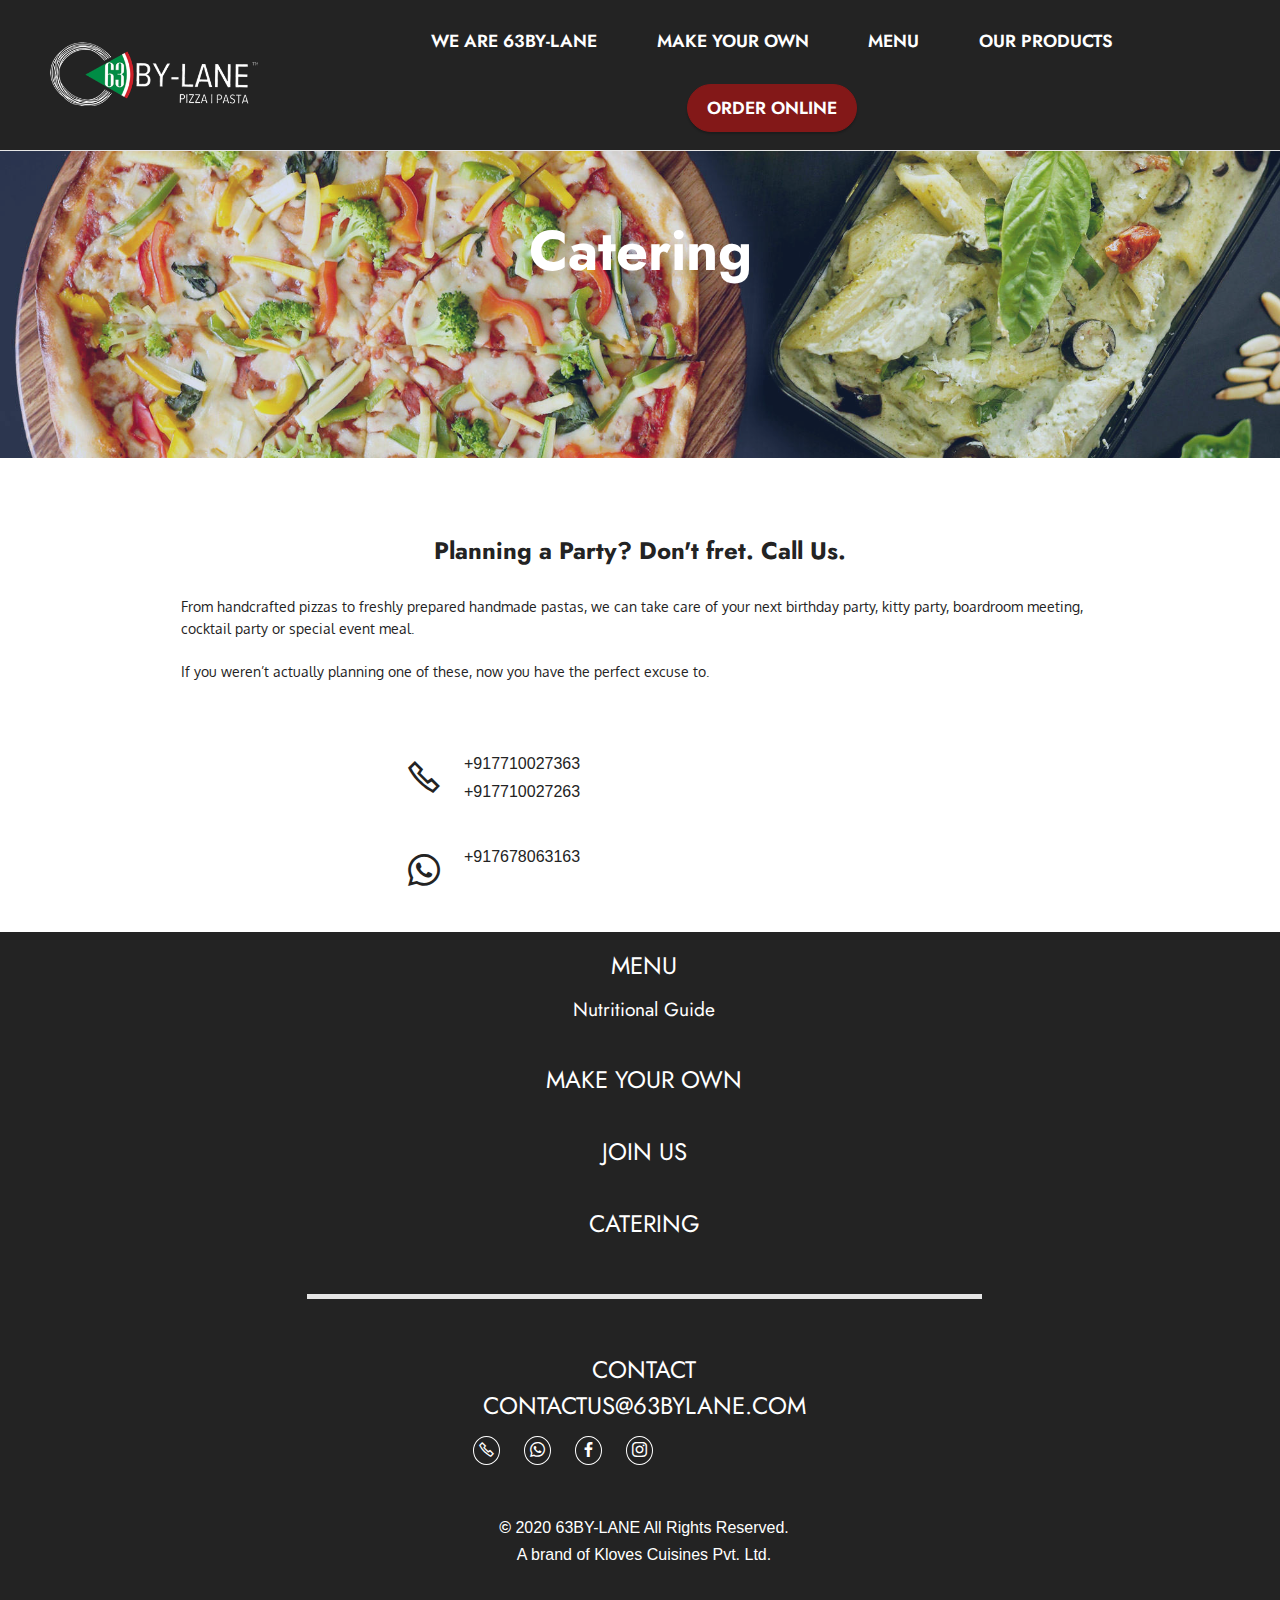
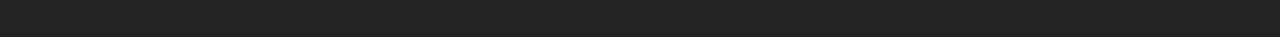
<file: catering.html>
<!DOCTYPE html>
<html  >
<head>
  <!-- Catering -->
  <meta charset="UTF-8">
  <meta http-equiv="X-UA-Compatible" content="IE=edge">
  <meta name="viewport" content="width=device-width, initial-scale=1, minimum-scale=1">
  <link rel="shortcut icon" href="assets/images/Icon.png" type="image/x-icon">
  <meta name="description" content="">
  <title>Catering</title>
  <link rel="stylesheet" href="assets/web/assets/mobirise-icons2/mobirise2.css">
  <link rel="stylesheet" href="assets/tether/tether.min.css">
  <link rel="stylesheet" href="assets/bootstrap/css/bootstrap.min.css">
  <link rel="stylesheet" href="assets/bootstrap/css/bootstrap-grid.min.css">
  <link rel="stylesheet" href="assets/bootstrap/css/bootstrap-reboot.min.css">
  <link rel="stylesheet" href="assets/dropdown/css/style.css">
  <link rel="stylesheet" href="assets/socicon/css/styles.css">
  <link rel="stylesheet" href="assets/theme/css/style.css">
  <link rel="preload" as="style" href="assets/mobirise/css/mbr-additional.css"><link rel="stylesheet" href="assets/mobirise/css/mbr-additional.css" type="text/css">
  <!-- Global site tag (gtag.js) - Google Analytics -->
<script async src="https://www.googletagmanager.com/gtag/js?id=G-B5QR3FPF7B"></script>
<!-- Global site tag (gtag.js) - Google Analytics -->
<script async src="https://www.googletagmanager.com/gtag/js?id=UA-189843395-2"></script>
<script>
  window.dataLayer = window.dataLayer || [];
  function gtag(){dataLayer.push(arguments);}
  gtag('js', new Date());

  gtag('config', 'UA-189843395-2');
</script>

  <!-- Facebook Pixel Code -->
<script>
  !function(f,b,e,v,n,t,s)
  {if(f.fbq)return;n=f.fbq=function(){n.callMethod?
  n.callMethod.apply(n,arguments):n.queue.push(arguments)};
  if(!f._fbq)f._fbq=n;n.push=n;n.loaded=!0;n.version='2.0';
  n.queue=[];t=b.createElement(e);t.async=!0;
  t.src=v;s=b.getElementsByTagName(e)[0];
  s.parentNode.insertBefore(t,s)}(window, document,'script',
  'https://connect.facebook.net/en_US/fbevents.js');
  fbq('init', '791975391361561');
  fbq('track', 'PageView');
</script>
<noscript>
  <img height="1" width="1" style="display:none" 
       src="https://www.facebook.com/tr?id=791975391361561&ev=PageView&noscript=1"/>
</noscript>
<!-- End Facebook Pixel Code -->
</head>
<body>
  
  <section class="menu cid-s48OLK6784" once="menu" id="menu1-1o">
    
    <nav class="navbar navbar-dropdown navbar-fixed-top navbar-expand-lg">
        <div class="container-fluid">
            <div class="navbar-brand">
                <span class="navbar-logo">
                    <a href="index.html">
                        <img src="assets/images/logo-darkbg-377x122.png" alt="63Bylane" style="height: 4.3rem;">
                    </a>
                </span>
                
            </div>
            <button class="navbar-toggler" type="button" data-toggle="collapse" data-target="#navbarSupportedContent" aria-controls="navbarNavAltMarkup" aria-expanded="false" aria-label="Toggle navigation">
                <div class="hamburger" style="color: white;">
                    <span></span>
                    <span></span>
                    <span></span>
                    <span></span>
                </div>
            </button>
           <div class="collapse navbar-collapse" id="navbarSupportedContent">
                <ul class="navbar-nav nav-dropdown" data-app-modern-menu="true"><li class="nav-item"><a class="nav-link link text-white display-7" href="#" aria-expanded="true"><span class="mobi-mbri mobi-mbri-menu mbr-iconfont mbr-iconfont-btn" style="color: rgb(35, 35, 35);"></span></a></li></ul>
                
                <div class="navbar-buttons mbr-section-btn"> <a class="btn btn-primary-outline display-4" href="we-are-63bylane.html">
                        WE ARE 63BY-LANE</a> <a class="btn btn-primary-outline display-4" href="myo.html">MAKE YOUR OWN</a> 
						<a class="btn btn-primary-outline display-4" href="assets/pdf/onlinemenu.pdf" target="_blank">MENU</a>
						<a class="btn btn-primary-outline display-4" href="products.html">OUR PRODUCTS</a>
						<a class="btn btn-secondary display-4" href="https://order.63bylane.com" target="_blank">
                        ORDER ONLINE</a></div>
            </div>
        </div>
    </nav>

</section>

<section class="header6 cid-sgAlteOC5A" id="header6-1s">

    

    <div class="mbr-overlay" style="opacity: 0.2; background-color: rgb(68, 121, 217);"></div>

    <div class="align-center container">
        <div class="row justify-content-center">
            <div class="col-12 col-lg-10">
                <h1 class="mbr-section-title mbr-fonts-style mbr-white mb-3 display-1"><strong>Catering</strong></h1>
            </div>
        </div>
    </div>
</section>

<section class="content4 cid-sgAbDSGZ3k" id="content4-1r" style="padding-bottom: 0rem;margin-bottom: -1rem;">
    <div class="container">
        <div class="row justify-content-center">
            <div class="title col-md-12 col-lg-10">
                <h3 class="mbr-section-title mbr-fonts-style align-center mb-4 display-2">
                    <strong>Planning a Party?&nbsp;</strong><strong>Don't fret. Call Us.</strong><strong><br></strong></h3>
                <h4 class="mbr-section-subtitle align-center mbr-fonts-style mb-4 display-7" style="font-size: 0.9rem;">From handcrafted pizzas to freshly prepared handmade pastas, we can take care of your next birthday party, kitty party, boardroom meeting, cocktail party or special event meal.<br><br>If you weren’t actually planning one of these, now you have the perfect excuse to.&nbsp;</h4>
                
            </div>
        </div>
    </div>
</section>
<section class="contacts3 map1 cid-sfn0YxLuWA" id="contacts3-z" style="background-color: white;margin-top: -2rem;padding-top: 0rem;">
    <div class="container-fluid">
        <div class="row justify-content-center mt-4">
            <div class="card col-12 col-md-6" style="background-color: white;">
                <div class="card-wrapper" style="margin-bottom: 0px;padding-bottom: 0px; background-color: white;">
                    <div class="image-wrapper" style="background-color: white;">
                        <span class="mbr-iconfont mobi-mbri-phone mobi-mbri" style="color: rgb(35, 35, 35); fill: rgb(35, 35, 35);"></span>
                    </div>
                    <div class="text-wrapper" style="background-color: white;">
                        <h6 class="card-title mbr-fonts-style mb-1 display-5">
                            
                        </h6>
                        <p class="mbr-text mbr-fonts-style display-6"><a href="tel:+91-771-002-7363" class="text-black">+917710027363</a><br><a href="tel:+91-771-002-7263" class="text-black">+917710027263</a></p>
                    </div>
                </div>
                <div class="card-wrapper" style="margin-bottom: 0px;padding-bottom: 0px;background-color: white;">
                    <div class="image-wrapper">
                        <span class="mbr-iconfont socicon-whatsapp socicon" style="color: rgb(35, 35, 35); fill: rgb(35, 35, 35);"></span>
                    </div>
                    <div class="text-wrapper">
                        <h6 class="card-title mbr-fonts-style mb-1 display-5"></h6>
                        <p class="mbr-text mbr-fonts-style display-6"><a href="https://wa.me/917678063163" class="text-black">+917678063163</a></p>
                    </div>
                </div>
            </div>
        </div>
    </div>
</section>


<section class="footer3 cid-s48P1Icc8J" once="footers" id="footer3-i">
    <div class="container">
        <div class="align-center mbr-white">
			<div class="row row-links" style="font-weight:bold;font-size: -1%;">
                <ul class="" style="list-style-type: none;">  
                <li class="foot-menu-item mbr-fonts-style  display-5" style="margin-bottom: -30px;"><a href="assets/pdf/onlinemenu.pdf" target="_blank">MENU</a></li>
				<li class="foot-menu-item mbr-fonts-style display-5"><small><br><a href="products.html">Nutritional Guide</small></li>
				<li class="foot-menu-item mbr-fonts-style display-5"><br><a href="myo.html">MAKE YOUR OWN</a></li>
				<li class="foot-menu-item mbr-fonts-style display-5"><br><a href="get-in-touch.html">JOIN US</a></li>
				<li class="foot-menu-item mbr-fonts-style display-5"><br><a href="catering.html">CATERING</a></li>
				<li class="foot-menu-item mbr-fonts-style display-5"><br>
				<hr style="width: 75vmin;border-width: 5px; background-color:white;"></li></ul>
            </div>
			<div class="row row-links display-2" style="font-weight:bold;font-size: 2.1rem;line-height: 2rem;">
			<ul style="list-style-type: none;"><li>
			</li>
			<li class="display-5">
			CONTACT<br>
			CONTACTUS@63BYLANE.COM
			</li>
			<li>
			<div class="icons d-flex align-items-center col-12 col-md-6 justify-content-center mt-md-0 mt-2">
				<a href="tel:+91-771-002-7363" target="_blank" style="border-style: solid;border-width: 1.5px;border-radius: 200%;padding: 5px;font-size:15px; margin: 12px;">
                    <span class="mbr-iconfont mobi-mbri-phone mobi-mbri"></span>
                </a>
				<a href="https://wa.me/917678063163" target="_blank" style="border-style: solid;border-width: 1.5px;border-radius: 200%;padding: 5px;font-size:15px; margin: 12px;">
                    <span class="mbr-iconfont mbr-iconfont-social socicon-whatsapp"></span>
                </a>
                <a href="https://www.facebook.com/63BYLANE/" target="_blank" style="border-style: solid;border-width: 1.5px;border-radius: 200%;padding: 5px;font-size:15px; margin: 12px;">
                    <span class="mbr-iconfont mbr-iconfont-social socicon-facebook "></span>
                </a>
                <a href="https://www.instagram.com/63bylane/" target="_blank" style="border-style: solid;border-width: 1.5px;border-radius: 200%;padding: 5px;font-size:15px; margin: 12px;">
                    <span class="mbr-iconfont mbr-iconfont-social socicon-instagram"></span>
                </a>
            </div>
			</li>
			</ul>
			</div>
			<div class="row row-copirayt row-links align-center">
			<ul class="" style="list-style-type: none;">  
                <li><p class="mbr-text mb-0 mbr-fonts-style mbr-white text-center display-6"><strong>&copy;</strong> 2020 63BY-LANE All Rights Reserved.<br> A brand of Kloves Cuisines Pvt. Ltd.</p></li>
			</ul>
            </div>
        </div>
    </div>
</section><script src="assets/web/assets/jquery/jquery.min.js"></script>  <script src="assets/popper/popper.min.js"></script>  <script src="assets/tether/tether.min.js"></script>  <script src="assets/bootstrap/js/bootstrap.min.js"></script>  <script src="assets/web/assets/cookies-alert-plugin/cookies-alert-core.js"></script>  <script src="assets/web/assets/cookies-alert-plugin/cookies-alert-script.js"></script>  <script src="assets/smoothscroll/smooth-scroll.js"></script>  <script src="assets/dropdown/js/nav-dropdown.js"></script>  <script src="assets/dropdown/js/navbar-dropdown.js"></script>  <script src="assets/touchswipe/jquery.touch-swipe.min.js"></script>  <script src="assets/theme/js/script.js"></script>  
  
  
<input name="cookieData" type="hidden" data-cookie-customDialogSelector='null' data-cookie-colorText='#424a4d' data-cookie-colorBg='rgba(234, 239, 241, 0.99)' data-cookie-textButton='Agree' data-cookie-colorButton='' data-cookie-colorLink='#424a4d' data-cookie-underlineLink='true' data-cookie-text="We use cookies to give you the best experience. Read our <a href='privacy.html'>cookie policy</a>.">
  </body>
</html>
</file>
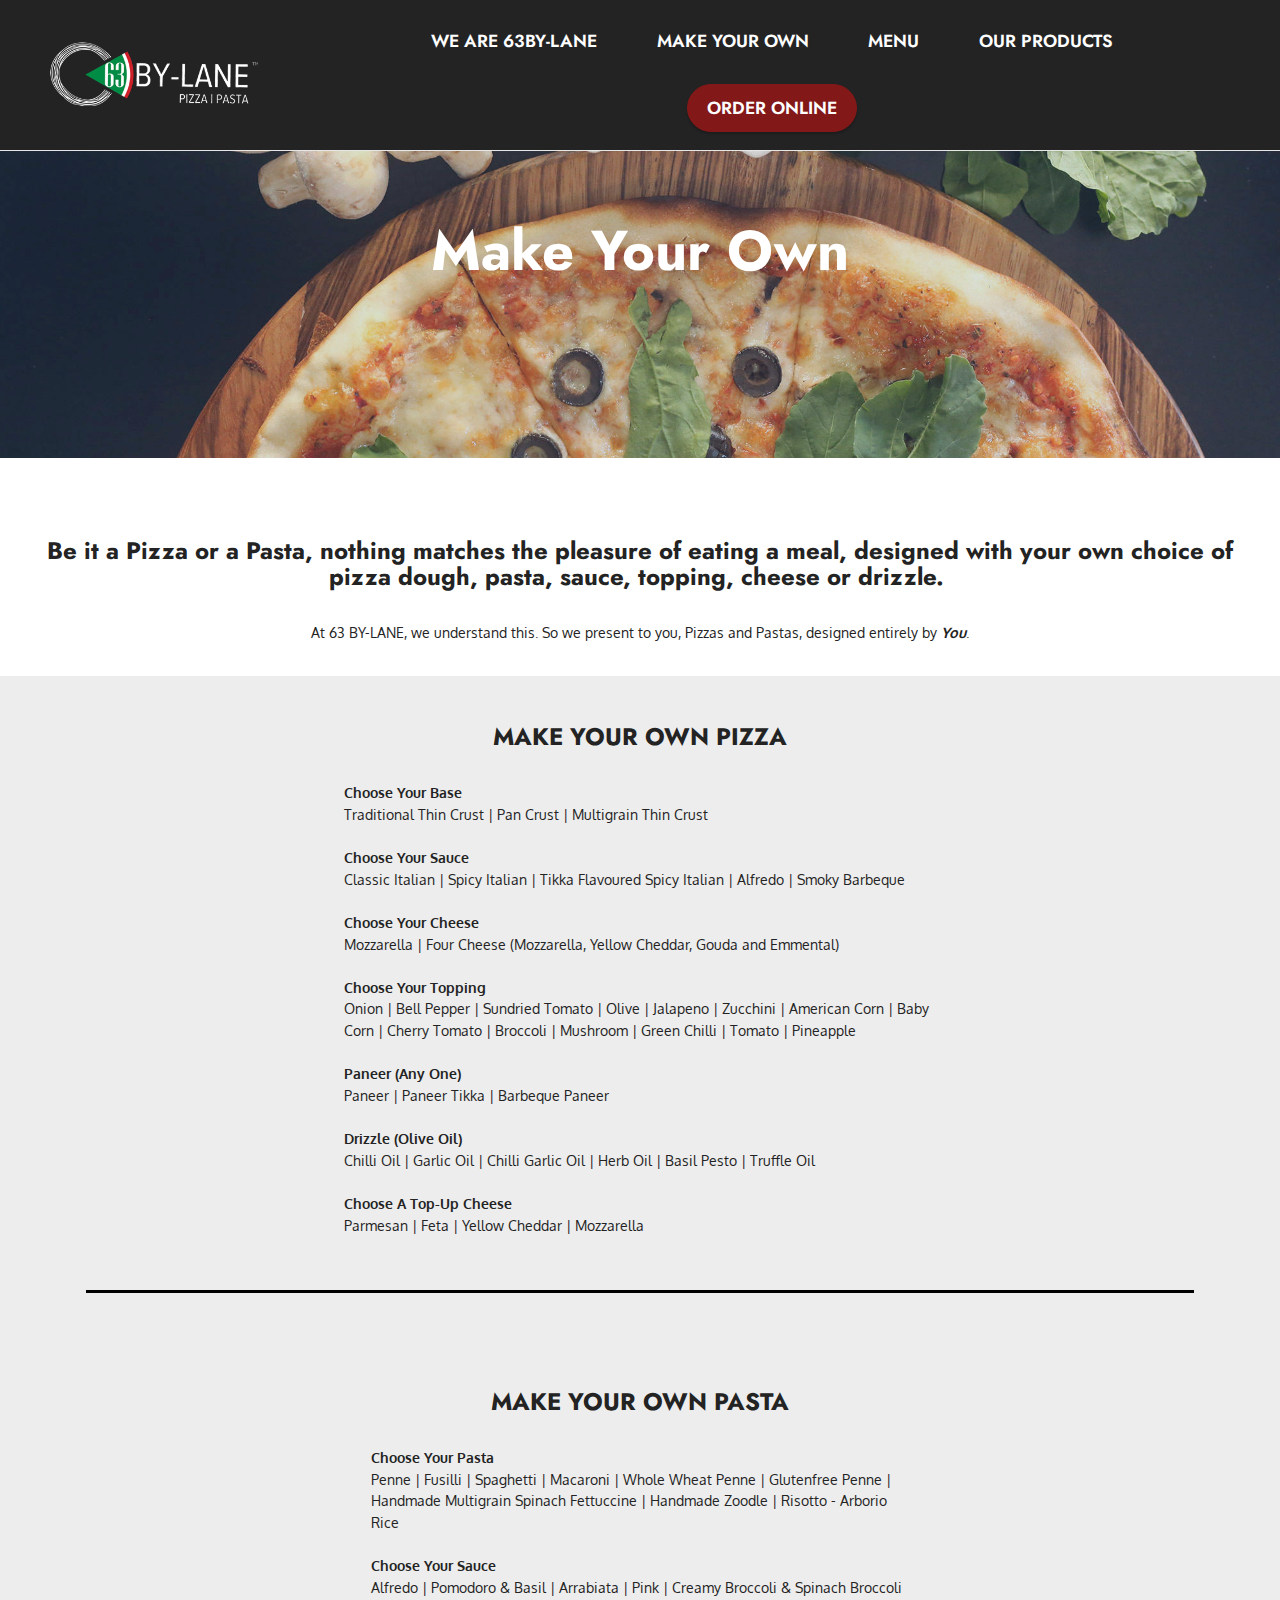
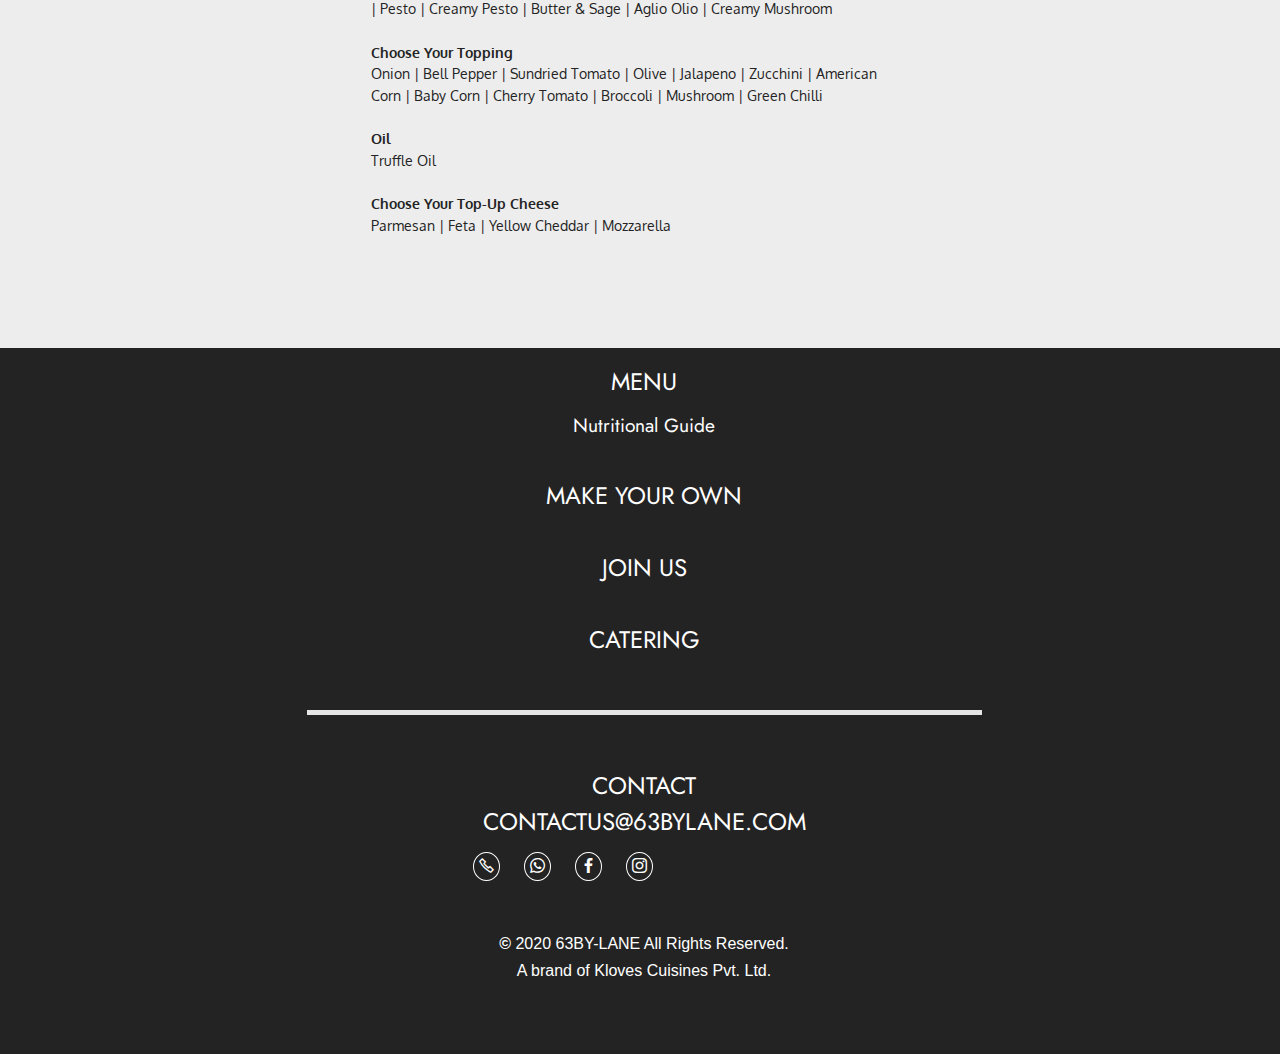
<file: myo.html>
<!DOCTYPE html>
<html  >
<head>
  <!-- MYO Pizza & Pasta Menu -->
  <meta charset="UTF-8">
  <meta http-equiv="X-UA-Compatible" content="IE=edge">
  <meta name="viewport" content="width=device-width, initial-scale=1, minimum-scale=1">
  <link rel="shortcut icon" href="assets/images/Icon.png" type="image/x-icon">
  <meta name="description" content="">
  <title>Make Your Own</title>
  <link rel="stylesheet" href="assets/web/assets/mobirise-icons2/mobirise2.css">
  <link rel="stylesheet" href="assets/tether/tether.min.css">
  <link rel="stylesheet" href="assets/bootstrap/css/bootstrap.min.css">
  <link rel="stylesheet" href="assets/bootstrap/css/bootstrap-grid.min.css">
  <link rel="stylesheet" href="assets/bootstrap/css/bootstrap-reboot.min.css">
  <link rel="stylesheet" href="assets/dropdown/css/style.css">
  <link rel="stylesheet" href="assets/socicon/css/styles.css">
  <link rel="stylesheet" href="assets/theme/css/style.css">
  <link rel="preload" as="style" href="assets/mobirise/css/mbr-additional.css"><link rel="stylesheet" href="assets/mobirise/css/mbr-additional.css" type="text/css">
  <!-- Global site tag (gtag.js) - Google Analytics -->
<!-- Global site tag (gtag.js) - Google Analytics -->
<script async src="https://www.googletagmanager.com/gtag/js?id=UA-189843395-2"></script>
<script>
  window.dataLayer = window.dataLayer || [];
  function gtag(){dataLayer.push(arguments);}
  gtag('js', new Date());

  gtag('config', 'UA-189843395-2');
</script>

  <!-- Facebook Pixel Code -->
<script>
  !function(f,b,e,v,n,t,s)
  {if(f.fbq)return;n=f.fbq=function(){n.callMethod?
  n.callMethod.apply(n,arguments):n.queue.push(arguments)};
  if(!f._fbq)f._fbq=n;n.push=n;n.loaded=!0;n.version='2.0';
  n.queue=[];t=b.createElement(e);t.async=!0;
  t.src=v;s=b.getElementsByTagName(e)[0];
  s.parentNode.insertBefore(t,s)}(window, document,'script',
  'https://connect.facebook.net/en_US/fbevents.js');
  fbq('init', '791975391361561');
  fbq('track', 'PageView');
</script>
<noscript>
  <img height="1" width="1" style="display:none" 
       src="https://www.facebook.com/tr?id=791975391361561&ev=PageView&noscript=1"/>
</noscript>
<!-- End Facebook Pixel Code -->
</head>
<body>
  
  <section class="menu cid-s48OLK6784" once="menu" id="menu1-18">
    
    <nav class="navbar navbar-dropdown navbar-fixed-top navbar-expand-lg">
        <div class="container-fluid">
            <div class="navbar-brand">
                <span class="navbar-logo">
                    <a href="index.html">
                        <img src="assets/images/logo-darkbg-377x122.png" alt="63Bylane" style="height: 4.3rem;">
                    </a>
                </span>
                
            </div>
            <button class="navbar-toggler" type="button" data-toggle="collapse" data-target="#navbarSupportedContent" aria-controls="navbarNavAltMarkup" aria-expanded="false" aria-label="Toggle navigation">
                <div class="hamburger" style="color: white;">
                    <span></span>
                    <span></span>
                    <span></span>
                    <span></span>
                </div>
            </button>
            <div class="collapse navbar-collapse" id="navbarSupportedContent">
                <ul class="navbar-nav nav-dropdown" data-app-modern-menu="true"><li class="nav-item"><a class="nav-link link text-white display-7" href="#" aria-expanded="true"><span class="mobi-mbri mobi-mbri-menu mbr-iconfont mbr-iconfont-btn" style="color: rgb(35, 35, 35);"></span></a></li></ul>
                
                <div class="navbar-buttons mbr-section-btn"> <a class="btn btn-primary-outline display-4" href="we-are-63bylane.html">
                        WE ARE 63BY-LANE</a> <a class="btn btn-primary-outline display-4" href="myo.html">MAKE YOUR OWN</a> 
						<a class="btn btn-primary-outline display-4" href="assets/pdf/onlinemenu.pdf" target="_blank">MENU</a>
						<a class="btn btn-primary-outline display-4" href="products.html">OUR PRODUCTS</a>
						<a class="btn btn-secondary display-4" href="https://order.63bylane.com" target="_blank">
                        ORDER ONLINE</a></div>
            </div>
        </div>
    </nav>

</section>

<section class="header6 cid-sgA6cYcFXf" id="header6-1n">

    

    <div class="mbr-overlay" style="opacity: 0.2; background-color: rgb(68, 121, 217);"></div>

    <div class="align-center container">
        <div class="row justify-content-center">
            <div class="col-12 col-lg-10">
                <h1 class="mbr-section-title mbr-fonts-style mbr-white mb-3 display-1"><strong>Make Your Own</strong></h1>
                
                
                
            </div>
        </div>
    </div>
</section>

<section class="content4 cid-sfrOa2SU0j" id="content4-1a">
    
    
    <div class="container-fluid">
        <div class="row justify-content-center">
            <div class="title col-md-12 col-lg-12">
                <h3 class="mbr-section-title mbr-fonts-style align-center mb-4 display-2"><strong>Be it a Pizza or a Pasta, nothing matches the pleasure of eating a meal, designed with your own choice of pizza dough, pasta, sauce, topping, cheese or drizzle.&nbsp;</strong></h3>
                <h4 class="mbr-section-subtitle align-center mbr-fonts-style mb-4 display-7" style="font-size: 0.9rem;">
                    At 63 BY-LANE, we understand this. So we present to you, Pizzas and Pastas, designed entirely by <em><strong>You</strong></em>.</h4>
                
            </div>
        </div>
    </div>
</section>

<section class="content4 cid-sfsLq4Rdex" id="content4-1e">
    
    <div class="container-fluid">
        <div class="row justify-content-center">
            <div class="title col-md-12 col-lg-6">
                <h3 class="mbr-section-title mbr-fonts-style align-center mb-4 display-2"><strong>MAKE YOUR OWN PIZZA</strong></h3>
                <h4 class="mbr-section-subtitle align-center mbr-fonts-style mb-4 display-7" style="font-size: 0.9rem;"><strong>Choose Your Base</strong><br>Traditional Thin Crust | Pan Crust | Multigrain Thin Crust<br><br><strong>Choose Your Sauce</strong><br>Classic Italian | Spicy Italian | Tikka Flavoured Spicy Italian | Alfredo | Smoky Barbeque<br><br><strong>Choose Your Cheese</strong><br>Mozzarella | Four Cheese (Mozzarella, Yellow Cheddar, Gouda and Emmental)<br><br><strong>Choose Your Topping</strong><br>Onion | Bell Pepper | Sundried Tomato | Olive | Jalapeno | Zucchini | American Corn | Baby Corn | Cherry Tomato | Broccoli | Mushroom | Green Chilli | Tomato | Pineapple<br><br><strong>Paneer (Any One)</strong><br>Paneer | Paneer Tikka | Barbeque Paneer<br><br><strong>Drizzle (Olive Oil)</strong><br>Chilli Oil | Garlic Oil | Chilli Garlic Oil | Herb Oil | Basil Pesto | Truffle Oil<br><br><strong>Choose A Top-Up Cheese</strong><br>Parmesan | Feta | Yellow Cheddar | Mozzarella<br><br></h4>
                
            </div>
        </div>
    </div>
</section>

<section class="content6 cid-sgzMAPJX7j" id="content6-1i">
    
    <div class="container">
        <div class="row justify-content-center">
            <div class="col-md-12 col-lg-12">
                <hr class="line">
            </div>
        </div>
    </div>
</section>

<section class="content4 cid-sfteBCLT3J" id="content4-1h">
    
    
    <div class="container">
        <div class="row justify-content-center">
            <div class="title col-md-12 col-lg-6">
                <h3 class="mbr-section-title mbr-fonts-style align-center mb-4 display-2">
                    <strong>MAKE YOUR OWN PASTA</strong></h3>
                <h4 class="mbr-section-subtitle align-center mbr-fonts-style mb-4 display-7" style="font-size: 0.9rem;"><strong>Choose Your Pasta</strong><br>Penne
 | Fusilli | Spaghetti | Macaroni | Whole Wheat Penne | Glutenfree Penne | Handmade Multigrain Spinach Fettuccine | Handmade Zoodle | Risotto - Arborio Rice<br><br><strong>Choose Your Sauce</strong><br>Alfredo | Pomodoro &amp; Basil | Arrabiata | Pink | Creamy Broccoli &amp; Spinach Broccoli | Pesto | Creamy Pesto | Butter &amp; Sage | Aglio Olio | Creamy Mushroom<br><br><strong>Choose Your Topping</strong><br>Onion | Bell Pepper | Sundried Tomato | Olive | Jalapeno | Zucchini | American Corn | Baby Corn | Cherry Tomato | Broccoli | Mushroom | Green Chilli<br><br><strong>Oil</strong><br>Truffle Oil<br><br><strong>Choose Your Top-Up Cheese</strong><br>Parmesan | Feta | Yellow Cheddar | Mozzarella</h4>
                
            </div>
        </div>
    </div>
</section>


<section class="footer3 cid-s48P1Icc8J" once="footers" id="footer3-i">
    <div class="container">
        <div class="align-center mbr-white">
			<div class="row row-links" style="font-weight:bold;font-size: -1%;">
                <ul class="" style="list-style-type: none;">  
                <li class="foot-menu-item mbr-fonts-style  display-5" style="margin-bottom: -30px;"><a href="assets/pdf/onlinemenu.pdf" target="_blank">MENU</a></li>
				<li class="foot-menu-item mbr-fonts-style display-5"><small><br><a href="page5.html">Nutritional Guide</small></li>
				<li class="foot-menu-item mbr-fonts-style display-5"><br><a href="myo.html">MAKE YOUR OWN</a></li>
				<li class="foot-menu-item mbr-fonts-style display-5"><br><a href="get-in-touch.html">JOIN US</a></li>
				<li class="foot-menu-item mbr-fonts-style display-5"><br><a href="catering.html">CATERING</a></li>
				<li class="foot-menu-item mbr-fonts-style display-5"><br>
				<hr style="width: 75vmin;border-width: 5px; background-color:white;"></li></ul>
            </div>
			<div class="row row-links display-2" style="font-weight:bold;font-size: 2.1rem;line-height: 2rem;">
			<ul style="list-style-type: none;"><li>
			</li>
			<li class="display-5">
			CONTACT<br>
			CONTACTUS@63BYLANE.COM
			</li>
			<li>
			<div class="icons d-flex align-items-center col-12 col-md-6 justify-content-center mt-md-0 mt-2">
				<a href="tel:+91-771-002-7363" target="_blank" style="border-style: solid;border-width: 1.5px;border-radius: 200%;padding: 5px;font-size:15px; margin: 12px;">
                    <span class="mbr-iconfont mobi-mbri-phone mobi-mbri"></span>
                </a>
				<a href="https://wa.me/917678063163" target="_blank" style="border-style: solid;border-width: 1.5px;border-radius: 200%;padding: 5px;font-size:15px; margin: 12px;">
                    <span class="mbr-iconfont mbr-iconfont-social socicon-whatsapp"></span>
                </a>
                <a href="https://www.facebook.com/63BYLANE/" target="_blank" style="border-style: solid;border-width: 1.5px;border-radius: 200%;padding: 5px;font-size:15px; margin: 12px;">
                    <span class="mbr-iconfont mbr-iconfont-social socicon-facebook "></span>
                </a>
                <a href="https://www.instagram.com/63bylane/" target="_blank" style="border-style: solid;border-width: 1.5px;border-radius: 200%;padding: 5px;font-size:15px; margin: 12px;">
                    <span class="mbr-iconfont mbr-iconfont-social socicon-instagram"></span>
                </a>
            </div>
			</li>
			</ul>
			</div>
			<div class="row row-copirayt row-links align-center">
			<ul class="" style="list-style-type: none;">  
                <li><p class="mbr-text mb-0 mbr-fonts-style mbr-white text-center display-6"><strong>&copy;</strong> 2020 63BY-LANE All Rights Reserved.<br> A brand of Kloves Cuisines Pvt. Ltd.</p></li>
			</ul>
            </div>
        </div>
    </div>
</section><script src="assets/web/assets/jquery/jquery.min.js"></script>  <script src="assets/popper/popper.min.js"></script>  <script src="assets/tether/tether.min.js"></script>  <script src="assets/bootstrap/js/bootstrap.min.js"></script>  <script src="assets/web/assets/cookies-alert-plugin/cookies-alert-core.js"></script>  <script src="assets/web/assets/cookies-alert-plugin/cookies-alert-script.js"></script>  <script src="assets/smoothscroll/smooth-scroll.js"></script>  <script src="assets/dropdown/js/nav-dropdown.js"></script>  <script src="assets/dropdown/js/navbar-dropdown.js"></script>  <script src="assets/touchswipe/jquery.touch-swipe.min.js"></script>  <script src="assets/theme/js/script.js"></script>  
  
  
<input name="cookieData" type="hidden" data-cookie-customDialogSelector='null' data-cookie-colorText='#424a4d' data-cookie-colorBg='rgba(234, 239, 241, 0.99)' data-cookie-textButton='Agree' data-cookie-colorButton='' data-cookie-colorLink='#424a4d' data-cookie-underlineLink='true' data-cookie-text="We use cookies to give you the best experience. Read our <a href='privacy.html'>cookie policy</a>.">
  </body>
</html>
</file>
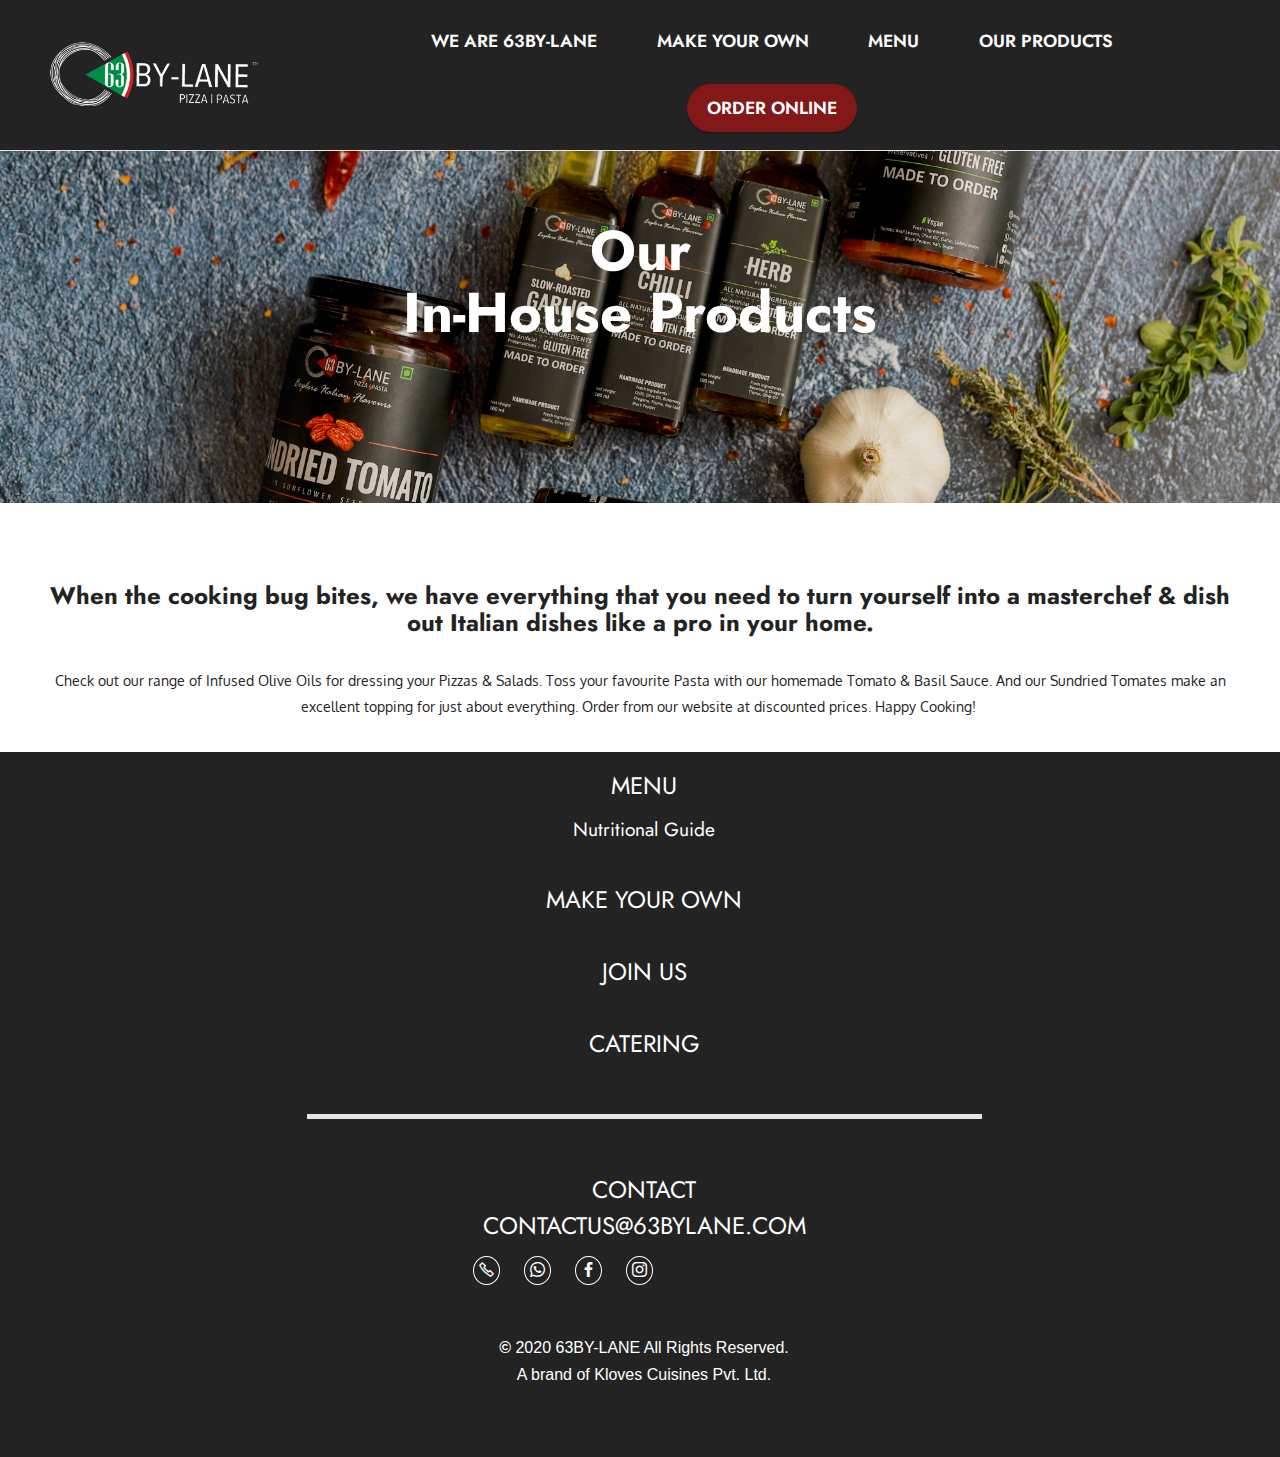
<file: products.html>
<!DOCTYPE html>
<html  >
<head>
  <!-- Products that Lanching Soon -->
  <meta charset="UTF-8">
  <meta http-equiv="X-UA-Compatible" content="IE=edge">
  <meta name="viewport" content="width=device-width, initial-scale=1, minimum-scale=1">
  <link rel="shortcut icon" href="assets/images/Icon.png" type="image/x-icon">
  <meta name="description" content="">
  <title>Our Products</title>
  <link rel="stylesheet" href="assets/web/assets/mobirise-icons2/mobirise2.css">
  <link rel="stylesheet" href="assets/tether/tether.min.css">
  <link rel="stylesheet" href="assets/bootstrap/css/bootstrap.min.css">
  <link rel="stylesheet" href="assets/bootstrap/css/bootstrap-grid.min.css">
  <link rel="stylesheet" href="assets/bootstrap/css/bootstrap-reboot.min.css">
  <link rel="stylesheet" href="assets/dropdown/css/style.css">
  <link rel="stylesheet" href="assets/socicon/css/styles.css">
  <link rel="stylesheet" href="assets/theme/css/style.css">
  <link rel="preload" as="style" href="assets/mobirise/css/mbr-additional.css"><link rel="stylesheet" href="assets/mobirise/css/mbr-additional.css" type="text/css">
  <!-- Global site tag (gtag.js) - Google Analytics -->
<!-- Global site tag (gtag.js) - Google Analytics -->
<script async src="https://www.googletagmanager.com/gtag/js?id=UA-189843395-2"></script>
<script>
  window.dataLayer = window.dataLayer || [];
  function gtag(){dataLayer.push(arguments);}
  gtag('js', new Date());

  gtag('config', 'UA-189843395-2');
</script>

  <!-- Facebook Pixel Code -->
<script>
  !function(f,b,e,v,n,t,s)
  {if(f.fbq)return;n=f.fbq=function(){n.callMethod?
  n.callMethod.apply(n,arguments):n.queue.push(arguments)};
  if(!f._fbq)f._fbq=n;n.push=n;n.loaded=!0;n.version='2.0';
  n.queue=[];t=b.createElement(e);t.async=!0;
  t.src=v;s=b.getElementsByTagName(e)[0];
  s.parentNode.insertBefore(t,s)}(window, document,'script',
  'https://connect.facebook.net/en_US/fbevents.js');
  fbq('init', '791975391361561');
  fbq('track', 'PageView');
</script>
<noscript>
  <img height="1" width="1" style="display:none" 
       src="https://www.facebook.com/tr?id=791975391361561&ev=PageView&noscript=1"/>
</noscript>
<!-- End Facebook Pixel Code -->
</head>
<body>
  
  <section class="menu cid-s48OLK6784" once="menu" id="menu1-24">
    
    <nav class="navbar navbar-dropdown navbar-fixed-top navbar-expand-lg">
        <div class="container-fluid">
            <div class="navbar-brand">
                <span class="navbar-logo">
                    <a href="index.html">
                        <img src="assets/images/logo-darkbg-377x122.png" alt="63Bylane" style="height: 4.3rem;">
                    </a>
                </span>
                
            </div>
            <button class="navbar-toggler" type="button" data-toggle="collapse" data-target="#navbarSupportedContent" aria-controls="navbarNavAltMarkup" aria-expanded="false" aria-label="Toggle navigation">
                <div class="hamburger" style="color: white;">
                    <span></span>
                    <span></span>
                    <span></span>
                    <span></span>
                </div>
            </button>
            <div class="collapse navbar-collapse" id="navbarSupportedContent">
                <ul class="navbar-nav nav-dropdown" data-app-modern-menu="true"><li class="nav-item"><a class="nav-link link text-white display-7" href="#" aria-expanded="true"><span class="mobi-mbri mobi-mbri-menu mbr-iconfont mbr-iconfont-btn" style="color: rgb(35, 35, 35);"></span></a></li></ul>
                
                <div class="navbar-buttons mbr-section-btn"> <a class="btn btn-primary-outline display-4" href="we-are-63bylane.html">
                        WE ARE 63BY-LANE</a> <a class="btn btn-primary-outline display-4" href="myo.html">MAKE YOUR OWN</a> 
						<a class="btn btn-primary-outline display-4" href="assets/pdf/onlinemenu.pdf" target="_blank">MENU</a>
						<a class="btn btn-primary-outline display-4" href="products.html">OUR PRODUCTS</a>
						<a class="btn btn-secondary display-4" href="https://order.63bylane.com" target="_blank">
                        ORDER ONLINE</a></div>
            </div>
        </div>
    </nav>

</section>
<section class="header6" id="header6-1n" style="padding-top: 10rem;padding-bottom: 9rem;background-repeat: no-repeat;background-image: url('assets/images/prod-oils.jpg');opacity: 1;">

    

    <div class="mbr-overlay" style="opacity:0.1;"></div>

    <div class="align-center container">
        <div class="row justify-content-center">
            <div class="col-12 col-lg-10">
                <h1 class="mbr-section-title mbr-fonts-style mbr-white mb-3 display-1"><strong>
Our <br>In-House Products</strong></h1>
                
                
                
            </div>
        </div>
    </div>
</section>

<section class="content4 cid-sfrOa2SU0j" id="content4-1a" style="font-family: 'Oxygen', sans-serif;">
    
    
    <div class="container-fluid">
        <div class="row justify-content-center">
            <div class="title col-md-12 col-lg-12">
                <h3 class="mbr-section-title mbr-fonts-style align-center mb-4 display-2"><strong>When the cooking bug bites, we have everything that you need to turn yourself into a masterchef &amp; dish out Italian dishes like a pro in your home.</strong></h3>
                <h4 class="mbr-section-subtitle align-center mbr-fonts-style mb-4 display-7" style="font-size: 0.9rem;line-height: 180%;">
                    Check out our range of Infused Olive Oils for dressing your Pizzas &amp; Salads. Toss your favourite Pasta with our homemade Tomato &amp; Basil Sauce. And our Sundried Tomates make an excellent topping for just about everything. Order from our website at discounted prices. Happy Cooking!&nbsp;</h4>
                
            </div>
        </div>
    </div>
</section>
<!--<section class="gallery3 cid-suD1sNhG7W" id="gallery3-1w">
    
    <br><br><br><br>
    <div class="container">
        <div class="mbr-section-head">
            <h4 class="mbr-section-title mbr-fonts-style align-center mb-0 display-2"><strong>OUR IN-HOUSE PRODUCTS</strong></h4>
            
        </div>
        <div class="row mt-4">
            <div class="item features-image сol-12 col-md-6 col-lg-12">
                <div class="item-wrapper">
                    <div class="item-img">
                        <img src="assets/images/prod-oils-1500x1000.jpg" alt="">
                    </div>
                    <div class="item-content">
                        <h4 class="item-title mbr-fonts-style display-4"><center><strong>When the cooking bug bites, we have everything that you need to turn yourself into a masterchef &amp; dish out Italian dishes like a pro in your home.</strong></center></h4>
                        <h5 class="item-title mbr-fonts-style display-4">Check out our range of Infused Olive Oils for dressing your Pizzas &amp; Salads. Toss your favourite Pasta with our homemade Tomato &amp; Basil Sauce. And our Sundried Tomates make an excellent topping for just about everything. Order from our website at discounted prices. Happy Cooking!&nbsp;</h5>
                        
                        <p class="mbr-text mbr-fonts-style mt-3 display-7"></p>
                    </div>
                    
                </div>
            </div>
            
            
            
        </div>
    </div>
</section><br><br><br>
-->

<section class="footer3 cid-s48P1Icc8J" once="footers" id="footer3-i">
    <div class="container">
        <div class="align-center mbr-white">
			<div class="row row-links" style="font-weight:bold;font-size: -1%;">
                <ul class="" style="list-style-type: none;">  
                <li class="foot-menu-item mbr-fonts-style  display-5" style="margin-bottom: -30px;"><a href="assets/pdf/onlinemenu.pdf" target="_blank">MENU</a></li>
				<li class="foot-menu-item mbr-fonts-style display-5"><small><br><a href="products.html">Nutritional Guide</small></li>
				<li class="foot-menu-item mbr-fonts-style display-5"><br><a href="myo.html">MAKE YOUR OWN</a></li>
				<li class="foot-menu-item mbr-fonts-style display-5"><br><a href="get-in-touch.html">JOIN US</a></li>
				<li class="foot-menu-item mbr-fonts-style display-5"><br><a href="catering.html">CATERING</a></li>
				<li class="foot-menu-item mbr-fonts-style display-5"><br>
				<hr style="width: 75vmin;border-width: 5px; background-color:white;"></li></ul>
            </div>
			<div class="row row-links display-2" style="font-weight:bold;font-size: 2.1rem;line-height: 2rem;">
			<ul style="list-style-type: none;"><li>
			</li>
			<li class="display-5">
			CONTACT<br>
			CONTACTUS@63BYLANE.COM
			</li>
			<li>
			<div class="icons d-flex align-items-center col-12 col-md-6 justify-content-center mt-md-0 mt-2">
				<a href="tel:+91-771-002-7363" target="_blank" style="border-style: solid;border-width: 1.5px;border-radius: 200%;padding: 5px;font-size:15px; margin: 12px;">
                    <span class="mbr-iconfont mobi-mbri-phone mobi-mbri"></span>
                </a>
				<a href="https://wa.me/917678063163" target="_blank" style="border-style: solid;border-width: 1.5px;border-radius: 200%;padding: 5px;font-size:15px; margin: 12px;">
                    <span class="mbr-iconfont mbr-iconfont-social socicon-whatsapp"></span>
                </a>
                <a href="https://www.facebook.com/63BYLANE/" target="_blank" style="border-style: solid;border-width: 1.5px;border-radius: 200%;padding: 5px;font-size:15px; margin: 12px;">
                    <span class="mbr-iconfont mbr-iconfont-social socicon-facebook "></span>
                </a>
                <a href="https://www.instagram.com/63bylane/" target="_blank" style="border-style: solid;border-width: 1.5px;border-radius: 200%;padding: 5px;font-size:15px; margin: 12px;">
                    <span class="mbr-iconfont mbr-iconfont-social socicon-instagram"></span>
                </a>
            </div>
			</li>
			</ul>
			</div>
			<div class="row row-copirayt row-links align-center">
			<ul class="" style="list-style-type: none;">  
                <li><p class="mbr-text mb-0 mbr-fonts-style mbr-white text-center display-6"><strong>&copy;</strong> 2020 63BY-LANE All Rights Reserved.<br> A brand of Kloves Cuisines Pvt. Ltd.</p></li>
			</ul>
            </div>
        </div>
    </div>
</section><script src="assets/web/assets/jquery/jquery.min.js"></script>  <script src="assets/popper/popper.min.js"></script>  <script src="assets/tether/tether.min.js"></script>  <script src="assets/bootstrap/js/bootstrap.min.js"></script>  <script src="assets/web/assets/cookies-alert-plugin/cookies-alert-core.js"></script>  <script src="assets/web/assets/cookies-alert-plugin/cookies-alert-script.js"></script>  <script src="assets/smoothscroll/smooth-scroll.js"></script>  <script src="assets/dropdown/js/nav-dropdown.js"></script>  <script src="assets/dropdown/js/navbar-dropdown.js"></script>  <script src="assets/touchswipe/jquery.touch-swipe.min.js"></script>  <script src="assets/theme/js/script.js"></script>  
  
  
<input name="cookieData" type="hidden" data-cookie-customDialogSelector='null' data-cookie-colorText='#424a4d' data-cookie-colorBg='rgba(234, 239, 241, 0.99)' data-cookie-textButton='Agree' data-cookie-colorButton='' data-cookie-colorLink='#424a4d' data-cookie-underlineLink='true' data-cookie-text="We use cookies to give you the best experience. Read our <a href='privacy.html'>cookie policy</a>.">
  </body>
</html>
</file>
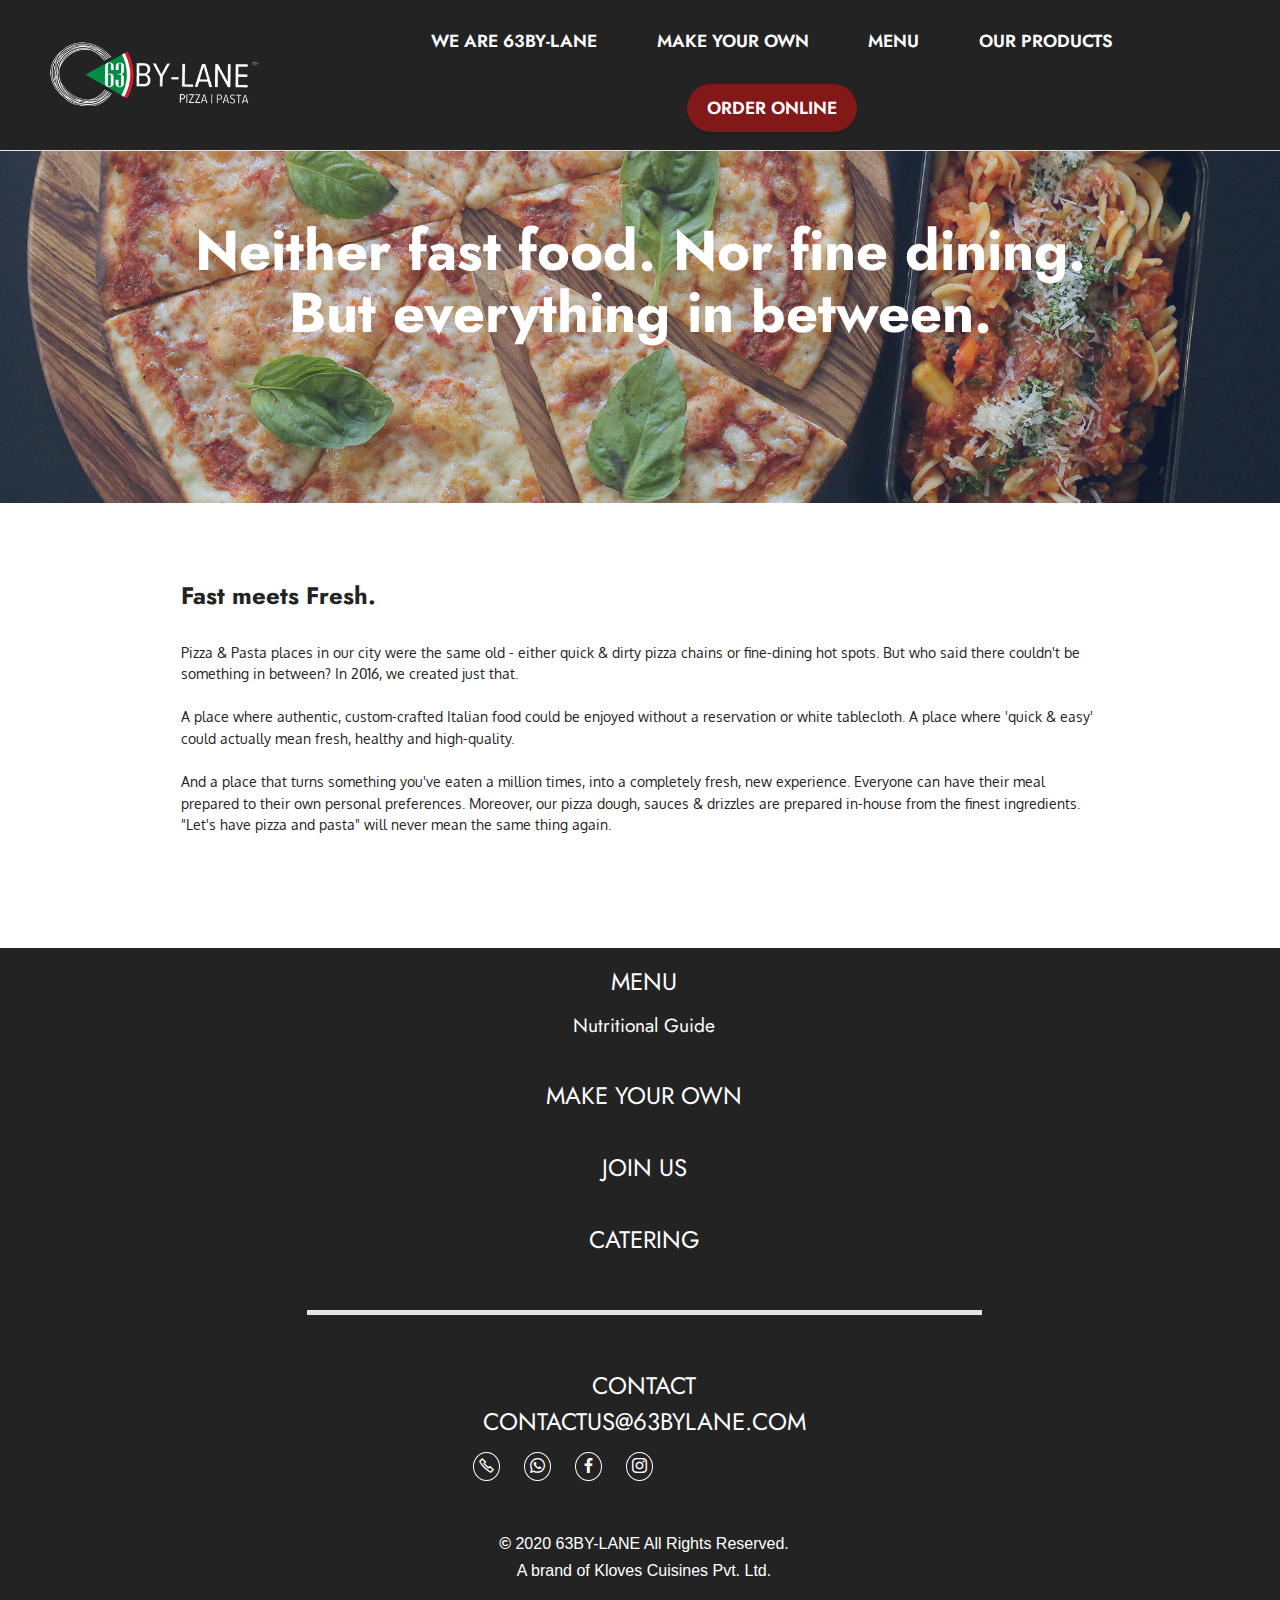
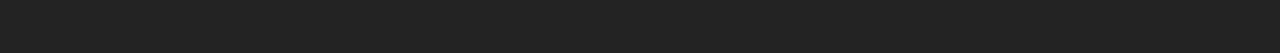
<file: we-are-63bylane.html>
<!DOCTYPE html>
<html  >
<head>
  <!-- 63BY-LANE Description -->
  <meta charset="UTF-8">
  <meta http-equiv="X-UA-Compatible" content="IE=edge">
  <meta name="viewport" content="width=device-width, initial-scale=1, minimum-scale=1">
  <link rel="shortcut icon" href="assets/images/Icon.png" type="image/x-icon">
  <meta name="description" content="">
  <title>We are 63BY-LANE</title>
  <link rel="stylesheet" href="assets/web/assets/mobirise-icons2/mobirise2.css">
  <link rel="stylesheet" href="assets/tether/tether.min.css">
  <link rel="stylesheet" href="assets/bootstrap/css/bootstrap.min.css">
  <link rel="stylesheet" href="assets/bootstrap/css/bootstrap-grid.min.css">
  <link rel="stylesheet" href="assets/bootstrap/css/bootstrap-reboot.min.css">
  <link rel="stylesheet" href="assets/dropdown/css/style.css">
  <link rel="stylesheet" href="assets/socicon/css/styles.css">
  <link rel="stylesheet" href="assets/theme/css/style.css">
  <link rel="preload" as="style" href="assets/mobirise/css/mbr-additional.css"><link rel="stylesheet" href="assets/mobirise/css/mbr-additional.css" type="text/css">
  <!-- Global site tag (gtag.js) - Google Analytics -->
<!-- Global site tag (gtag.js) - Google Analytics -->
<script async src="https://www.googletagmanager.com/gtag/js?id=UA-189843395-2"></script>
<script>
  window.dataLayer = window.dataLayer || [];
  function gtag(){dataLayer.push(arguments);}
  gtag('js', new Date());

  gtag('config', 'UA-189843395-2');
</script>

  <!-- Facebook Pixel Code -->
<script>
  !function(f,b,e,v,n,t,s)
  {if(f.fbq)return;n=f.fbq=function(){n.callMethod?
  n.callMethod.apply(n,arguments):n.queue.push(arguments)};
  if(!f._fbq)f._fbq=n;n.push=n;n.loaded=!0;n.version='2.0';
  n.queue=[];t=b.createElement(e);t.async=!0;
  t.src=v;s=b.getElementsByTagName(e)[0];
  s.parentNode.insertBefore(t,s)}(window, document,'script',
  'https://connect.facebook.net/en_US/fbevents.js');
  fbq('init', '791975391361561');
  fbq('track', 'PageView');
</script>
<noscript>
  <img height="1" width="1" style="display:none" 
       src="https://www.facebook.com/tr?id=791975391361561&ev=PageView&noscript=1"/>
</noscript>
<!-- End Facebook Pixel Code -->
</head>
<body>
  
  <section class="menu cid-s48OLK6784" once="menu" id="menu1-18">
    
    <nav class="navbar navbar-dropdown navbar-fixed-top navbar-expand-lg">
        <div class="container-fluid">
            <div class="navbar-brand">
                <span class="navbar-logo">
                    <a href="index.html">
                        <img src="assets/images/logo-darkbg-377x122.png" alt="63Bylane" style="height: 4.3rem;">
                    </a>
                </span>
                
            </div>
            <button class="navbar-toggler" type="button" data-toggle="collapse" data-target="#navbarSupportedContent" aria-controls="navbarNavAltMarkup" aria-expanded="false" aria-label="Toggle navigation">
                <div class="hamburger" style="color: white;">
                    <span></span>
                    <span></span>
                    <span></span>
                    <span></span>
                </div>
            </button>
            <div class="collapse navbar-collapse" id="navbarSupportedContent">
                <ul class="navbar-nav nav-dropdown" data-app-modern-menu="true"><li class="nav-item"><a class="nav-link link text-white display-7" href="#" aria-expanded="true"><span class="mobi-mbri mobi-mbri-menu mbr-iconfont mbr-iconfont-btn" style="color: rgb(35, 35, 35);"></span></a></li></ul>
                
                <div class="navbar-buttons mbr-section-btn"> <a class="btn btn-primary-outline display-4" href="we-are-63bylane.html">
                        WE ARE 63BY-LANE</a> <a class="btn btn-primary-outline display-4" href="myo.html">MAKE YOUR OWN</a> 
						<a class="btn btn-primary-outline display-4" href="assets/pdf/onlinemenu.pdf" target="_blank">MENU</a>
						<a class="btn btn-primary-outline display-4" href="products.html">OUR PRODUCTS</a>
						<a class="btn btn-secondary display-4" href="https://order.63bylane.com" target="_blank">
                        ORDER ONLINE</a></div>
            </div>
        </div>
    </nav>

</section>

<section class="header6 cid-sgzPWm0AsE" id="header6-1l">

    

    <div class="mbr-overlay" style="opacity: 0.2; background-color: rgb(68, 121, 217);"></div>

    <div class="align-center container">
        <div class="row justify-content-center">
            <div class="col-12 col-lg-10">
                <h1 class="mbr-section-title mbr-fonts-style mbr-white mb-3 display-1"><strong>Neither fast food. Nor fine dining.</strong><br><strong>But everything in between.</strong></h1>
                
                
                
            </div>
        </div>
    </div>
</section>

<section class="content4 cid-sgzQGXyZMe" id="content4-1m">
    
    
    <div class="container">
        <div class="row justify-content-center">
            <div class="title col-md-12 col-lg-10">
                <h3 class="mbr-section-title  align-center mb-4 display-2">
                    <strong>Fast meets Fresh.</strong></h3>
                <h4 class="mbr-section-subtitle align-center mbr-fonts-style mb-4 display-5" style="font-size: 0.9rem;    font-family: 'Oxygen', sans-serif;">Pizza & Pasta places in our city were the same old - either quick &amp; dirty pizza chains or fine-dining hot spots. But who said there couldn't be something in between? In 2016, we created just that.<div>
</div><br><div>A place where authentic, custom-crafted Italian food could be enjoyed without a reservation or white tablecloth. A place where 'quick &amp; easy' could actually mean fresh, healthy and high-quality.</div><br><div>
</div><div>And a place that turns something you've eaten a million times, into a completely fresh, new experience. Everyone can have their meal prepared to their own personal preferences. Moreover, our pizza dough, sauces & drizzles are prepared in-house from the finest ingredients. "Let's have pizza and pasta" will never mean the same thing again.</div></h4>
                
            </div>
        </div>
    </div>
</section>


<section class="footer3 cid-s48P1Icc8J" once="footers" id="footer3-i">
    <div class="container">
        <div class="align-center mbr-white">
			<div class="row row-links" style="font-weight:bold;font-size: -1%;">
                <ul class="" style="list-style-type: none;">  
                <li class="foot-menu-item mbr-fonts-style  display-5" style="margin-bottom: -30px;"><a href="assets/pdf/onlinemenu.pdf" target="_blank">MENU</a></li>
				<li class="foot-menu-item mbr-fonts-style display-5"><small><br><a href="products.html">Nutritional Guide</small></li>
				<li class="foot-menu-item mbr-fonts-style display-5"><br><a href="myo.html">MAKE YOUR OWN</a></li>
				<li class="foot-menu-item mbr-fonts-style display-5"><br><a href="get-in-touch.html">JOIN US</a></li>
				<li class="foot-menu-item mbr-fonts-style display-5"><br><a href="catering.html">CATERING</a></li>
				<li class="foot-menu-item mbr-fonts-style display-5"><br>
				<hr style="width: 75vmin;border-width: 5px; background-color:white;"></li></ul>
            </div>
			<div class="row row-links display-2" style="font-weight:bold;font-size: 2.1rem;line-height: 2rem;">
			<ul style="list-style-type: none;"><li>
			</li>
			<li class="display-5">
			CONTACT<br>
			CONTACTUS@63BYLANE.COM
			</li>
			<li>
			<div class="icons d-flex align-items-center col-12 col-md-6 justify-content-center mt-md-0 mt-2">
				<a href="tel:+91-771-002-7363" target="_blank" style="border-style: solid;border-width: 1.5px;border-radius: 200%;padding: 5px;font-size:15px; margin: 12px;">
                    <span class="mbr-iconfont mobi-mbri-phone mobi-mbri"></span>
                </a>
				<a href="https://wa.me/917678063163" target="_blank" style="border-style: solid;border-width: 1.5px;border-radius: 200%;padding: 5px;font-size:15px; margin: 12px;">
                    <span class="mbr-iconfont mbr-iconfont-social socicon-whatsapp"></span>
                </a>
                <a href="https://www.facebook.com/63BYLANE/" target="_blank" style="border-style: solid;border-width: 1.5px;border-radius: 200%;padding: 5px;font-size:15px; margin: 12px;">
                    <span class="mbr-iconfont mbr-iconfont-social socicon-facebook "></span>
                </a>
                <a href="https://www.instagram.com/63bylane/" target="_blank" style="border-style: solid;border-width: 1.5px;border-radius: 200%;padding: 5px;font-size:15px; margin: 12px;">
                    <span class="mbr-iconfont mbr-iconfont-social socicon-instagram"></span>
                </a>
            </div>
			</li>
			</ul>
			</div>
			<div class="row row-copirayt row-links align-center">
			<ul class="" style="list-style-type: none;">  
                <li><p class="mbr-text mb-0 mbr-fonts-style mbr-white text-center display-6"><strong>&copy;</strong> 2020 63BY-LANE All Rights Reserved.<br> A brand of Kloves Cuisines Pvt. Ltd.</p></li>
			</ul>
            </div>
        </div>
    </div>
</section><script src="assets/web/assets/jquery/jquery.min.js"></script>  <script src="assets/popper/popper.min.js"></script>  <script src="assets/tether/tether.min.js"></script>  <script src="assets/bootstrap/js/bootstrap.min.js"></script>  <script src="assets/web/assets/cookies-alert-plugin/cookies-alert-core.js"></script>  <script src="assets/web/assets/cookies-alert-plugin/cookies-alert-script.js"></script>  <script src="assets/smoothscroll/smooth-scroll.js"></script>  <script src="assets/dropdown/js/nav-dropdown.js"></script>  <script src="assets/dropdown/js/navbar-dropdown.js"></script>  <script src="assets/touchswipe/jquery.touch-swipe.min.js"></script>  <script src="assets/theme/js/script.js"></script>  
  
  
<input name="cookieData" type="hidden" data-cookie-customDialogSelector='null' data-cookie-colorText='#424a4d' data-cookie-colorBg='rgba(234, 239, 241, 0.99)' data-cookie-textButton='Agree' data-cookie-colorButton='' data-cookie-colorLink='#424a4d' data-cookie-underlineLink='true' data-cookie-text="We use cookies to give you the best experience. Read our <a href='privacy.html'>cookie policy</a>.">
  </body>
</html>
</file>
<file: assets/web/assets/mobirise-icons2/mobirise2.css>
@font-face {
  font-family: 'Moririse2';
  font-display: swap;
  src:  url('mobirise2.eot?f2bix4');
  src:  url('mobirise2.eot?f2bix4#iefix') format('embedded-opentype'),
    url('mobirise2.ttf?f2bix4') format('truetype'),
    url('mobirise2.woff?f2bix4') format('woff'),
    url('mobirise2.svg?f2bix4#mobirise2') format('svg');
  font-weight: normal;
  font-style: normal;
}

[class^="mobi-"], [class*=" mobi-"] {
  /* use !important to prevent issues with browser extensions that change fonts */
  font-family: 'Moririse2' !important;
  speak: none;
  font-style: normal;
  font-weight: normal;
  font-variant: normal;
  text-transform: none;
  line-height: 1;

  /* Better Font Rendering =========== */
  -webkit-font-smoothing: antialiased;
  -moz-osx-font-smoothing: grayscale;
}

.mobi-mbri-add-submenu:before {
  content: "\e900";
}
.mobi-mbri-alert:before {
  content: "\e901";
}
.mobi-mbri-align-center:before {
  content: "\e902";
}
.mobi-mbri-align-justify:before {
  content: "\e903";
}
.mobi-mbri-align-left:before {
  content: "\e904";
}
.mobi-mbri-align-right:before {
  content: "\e905";
}
.mobi-mbri-android:before {
  content: "\e906";
}
.mobi-mbri-apple:before {
  content: "\e907";
}
.mobi-mbri-arrow-down:before {
  content: "\e908";
}
.mobi-mbri-arrow-next:before {
  content: "\e909";
}
.mobi-mbri-arrow-prev:before {
  content: "\e90a";
}
.mobi-mbri-arrow-up:before {
  content: "\e90b";
}
.mobi-mbri-bold:before {
  content: "\e90c";
}
.mobi-mbri-bookmark:before {
  content: "\e90d";
}
.mobi-mbri-bootstrap:before {
  content: "\e90e";
}
.mobi-mbri-briefcase:before {
  content: "\e90f";
}
.mobi-mbri-browse:before {
  content: "\e910";
}
.mobi-mbri-bulleted-list:before {
  content: "\e911";
}
.mobi-mbri-calendar:before {
  content: "\e912";
}
.mobi-mbri-camera:before {
  content: "\e913";
}
.mobi-mbri-cart-add:before {
  content: "\e914";
}
.mobi-mbri-cart-full:before {
  content: "\e915";
}
.mobi-mbri-cash:before {
  content: "\e916";
}
.mobi-mbri-change-style:before {
  content: "\e917";
}
.mobi-mbri-chat:before {
  content: "\e918";
}
.mobi-mbri-clock:before {
  content: "\e919";
}
.mobi-mbri-close:before {
  content: "\e91a";
}
.mobi-mbri-cloud:before {
  content: "\e91b";
}
.mobi-mbri-code:before {
  content: "\e91c";
}
.mobi-mbri-contact-form:before {
  content: "\e91d";
}
.mobi-mbri-credit-card:before {
  content: "\e91e";
}
.mobi-mbri-cursor-click:before {
  content: "\e91f";
}
.mobi-mbri-cust-feedback:before {
  content: "\e920";
}
.mobi-mbri-database:before {
  content: "\e921";
}
.mobi-mbri-delivery:before {
  content: "\e922";
}
.mobi-mbri-desktop:before {
  content: "\e923";
}
.mobi-mbri-devices:before {
  content: "\e924";
}
.mobi-mbri-down:before {
  content: "\e925";
}
.mobi-mbri-download-2:before {
  content: "\e926";
}
.mobi-mbri-download:before {
  content: "\e927";
}
.mobi-mbri-drag-n-drop-2:before {
  content: "\e928";
}
.mobi-mbri-drag-n-drop:before {
  content: "\e929";
}
.mobi-mbri-edit-2:before {
  content: "\e92a";
}
.mobi-mbri-edit:before {
  content: "\e92b";
}
.mobi-mbri-error:before {
  content: "\e92c";
}
.mobi-mbri-extension:before {
  content: "\e92d";
}
.mobi-mbri-features:before {
  content: "\e92e";
}
.mobi-mbri-file:before {
  content: "\e92f";
}
.mobi-mbri-flag:before {
  content: "\e930";
}
.mobi-mbri-folder:before {
  content: "\e931";
}
.mobi-mbri-gift:before {
  content: "\e932";
}
.mobi-mbri-github:before {
  content: "\e933";
}
.mobi-mbri-globe-2:before {
  content: "\e934";
}
.mobi-mbri-globe:before {
  content: "\e935";
}
.mobi-mbri-growing-chart:before {
  content: "\e936";
}
.mobi-mbri-hearth:before {
  content: "\e937";
}
.mobi-mbri-help:before {
  content: "\e938";
}
.mobi-mbri-home:before {
  content: "\e939";
}
.mobi-mbri-hot-cup:before {
  content: "\e93a";
}
.mobi-mbri-idea:before {
  content: "\e93b";
}
.mobi-mbri-image-gallery:before {
  content: "\e93c";
}
.mobi-mbri-image-slider:before {
  content: "\e93d";
}
.mobi-mbri-info:before {
  content: "\e93e";
}
.mobi-mbri-italic:before {
  content: "\e93f";
}
.mobi-mbri-key:before {
  content: "\e940";
}
.mobi-mbri-laptop:before {
  content: "\e941";
}
.mobi-mbri-layers:before {
  content: "\e942";
}
.mobi-mbri-left-right:before {
  content: "\e943";
}
.mobi-mbri-left:before {
  content: "\e944";
}
.mobi-mbri-letter:before {
  content: "\e945";
}
.mobi-mbri-like:before {
  content: "\e946";
}
.mobi-mbri-link:before {
  content: "\e947";
}
.mobi-mbri-lock:before {
  content: "\e948";
}
.mobi-mbri-login:before {
  content: "\e949";
}
.mobi-mbri-logout:before {
  content: "\e94a";
}
.mobi-mbri-magic-stick:before {
  content: "\e94b";
}
.mobi-mbri-map-pin:before {
  content: "\e94c";
}
.mobi-mbri-menu:before {
  content: "\e94d";
}
.mobi-mbri-mobile-2:before {
  content: "\e94e";
}
.mobi-mbri-mobile-horizontal:before {
  content: "\e94f";
}
.mobi-mbri-mobile:before {
  content: "\e950";
}
.mobi-mbri-mobirise:before {
  content: "\e951";
}
.mobi-mbri-more-horizontal:before {
  content: "\e952";
}
.mobi-mbri-more-vertical:before {
  content: "\e953";
}
.mobi-mbri-music:before {
  content: "\e954";
}
.mobi-mbri-new-file:before {
  content: "\e955";
}
.mobi-mbri-numbered-list:before {
  content: "\e956";
}
.mobi-mbri-opened-folder:before {
  content: "\e957";
}
.mobi-mbri-pages:before {
  content: "\e958";
}
.mobi-mbri-paper-plane:before {
  content: "\e959";
}
.mobi-mbri-paperclip:before {
  content: "\e95a";
}
.mobi-mbri-phone:before {
  content: "\e95b";
}
.mobi-mbri-photo:before {
  content: "\e95c";
}
.mobi-mbri-photos:before {
  content: "\e95d";
}
.mobi-mbri-pin:before {
  content: "\e95e";
}
.mobi-mbri-play:before {
  content: "\e95f";
}
.mobi-mbri-plus:before {
  content: "\e960";
}
.mobi-mbri-preview:before {
  content: "\e961";
}
.mobi-mbri-print:before {
  content: "\e962";
}
.mobi-mbri-protect:before {
  content: "\e963";
}
.mobi-mbri-question:before {
  content: "\e964";
}
.mobi-mbri-quote-left:before {
  content: "\e965";
}
.mobi-mbri-quote-right:before {
  content: "\e966";
}
.mobi-mbri-redo:before {
  content: "\e967";
}
.mobi-mbri-refresh:before {
  content: "\e968";
}
.mobi-mbri-responsive-2:before {
  content: "\e969";
}
.mobi-mbri-responsive:before {
  content: "\e96a";
}
.mobi-mbri-right:before {
  content: "\e96b";
}
.mobi-mbri-rocket:before {
  content: "\e96c";
}
.mobi-mbri-sad-face:before {
  content: "\e96d";
}
.mobi-mbri-sale:before {
  content: "\e96e";
}
.mobi-mbri-save:before {
  content: "\e96f";
}
.mobi-mbri-search:before {
  content: "\e970";
}
.mobi-mbri-setting-2:before {
  content: "\e971";
}
.mobi-mbri-setting-3:before {
  content: "\e972";
}
.mobi-mbri-setting:before {
  content: "\e973";
}
.mobi-mbri-share:before {
  content: "\e974";
}
.mobi-mbri-shopping-bag:before {
  content: "\e975";
}
.mobi-mbri-shopping-basket:before {
  content: "\e976";
}
.mobi-mbri-shopping-cart:before {
  content: "\e977";
}
.mobi-mbri-sites:before {
  content: "\e978";
}
.mobi-mbri-smile-face:before {
  content: "\e979";
}
.mobi-mbri-speed:before {
  content: "\e97a";
}
.mobi-mbri-star:before {
  content: "\e97b";
}
.mobi-mbri-success:before {
  content: "\e97c";
}
.mobi-mbri-sun:before {
  content: "\e97d";
}
.mobi-mbri-sun2:before {
  content: "\e97e";
}
.mobi-mbri-tablet-vertical:before {
  content: "\e97f";
}
.mobi-mbri-tablet:before {
  content: "\e980";
}
.mobi-mbri-target:before {
  content: "\e981";
}
.mobi-mbri-timer:before {
  content: "\e982";
}
.mobi-mbri-to-ftp:before {
  content: "\e983";
}
.mobi-mbri-to-local-drive:before {
  content: "\e984";
}
.mobi-mbri-touch-swipe:before {
  content: "\e985";
}
.mobi-mbri-touch:before {
  content: "\e986";
}
.mobi-mbri-trash:before {
  content: "\e987";
}
.mobi-mbri-underline:before {
  content: "\e988";
}
.mobi-mbri-undo:before {
  content: "\e989";
}
.mobi-mbri-unlink:before {
  content: "\e98a";
}
.mobi-mbri-unlock:before {
  content: "\e98b";
}
.mobi-mbri-up-down:before {
  content: "\e98c";
}
.mobi-mbri-up:before {
  content: "\e98d";
}
.mobi-mbri-update:before {
  content: "\e98e";
}
.mobi-mbri-upload-2:before {
  content: "\e98f";
}
.mobi-mbri-upload:before {
  content: "\e990";
}
.mobi-mbri-user-2:before {
  content: "\e991";
}
.mobi-mbri-user:before {
  content: "\e992";
}
.mobi-mbri-users:before {
  content: "\e993";
}
.mobi-mbri-video-play:before {
  content: "\e994";
}
.mobi-mbri-video:before {
  content: "\e995";
}
.mobi-mbri-watch:before {
  content: "\e996";
}
.mobi-mbri-website-theme-2:before {
  content: "\e997";
}
.mobi-mbri-website-theme:before {
  content: "\e998";
}
.mobi-mbri-wifi:before {
  content: "\e999";
}
.mobi-mbri-windows:before {
  content: "\e99a";
}
.mobi-mbri-zoom-in:before {
  content: "\e99b";
}
.mobi-mbri-zoom-out:before {
  content: "\e99c";
}
</file>
<file: assets/dropdown/css/style.css>
.navbar-dropdown {
  left: 0;
  padding: 0;
  position: absolute;
  right: 0;
  top: 0;
  transition: all 0.45s ease;
  z-index: 1030;
  background: #282828; }
  .navbar-dropdown .navbar-logo {
    margin-right: 0.8rem;
    transition: margin 0.3s ease-in-out;
    vertical-align: middle; }
    .navbar-dropdown .navbar-logo img {
      height: 3.125rem;
      transition: all 0.3s ease-in-out; }
    .navbar-dropdown .navbar-logo.mbr-iconfont {
      font-size: 3.125rem;
      line-height: 3.125rem; }
  .navbar-dropdown .navbar-caption {
    font-weight: 700;
    white-space: normal;
    vertical-align: -4px;
    line-height: 3.125rem !important; }
    .navbar-dropdown .navbar-caption, .navbar-dropdown .navbar-caption:hover {
      color: inherit;
      text-decoration: none; }
  .navbar-dropdown .mbr-iconfont + .navbar-caption {
    vertical-align: -1px; }
  .navbar-dropdown.navbar-fixed-top {
    position: fixed; }
  .navbar-dropdown .navbar-brand span {
    vertical-align: -4px; }
  .navbar-dropdown.bg-color.transparent {
    background: none; }
  .navbar-dropdown.navbar-short .navbar-brand {
    padding: 0.625rem 0; }
    .navbar-dropdown.navbar-short .navbar-brand span {
      vertical-align: -1px; }
  .navbar-dropdown.navbar-short .navbar-caption {
    line-height: 2.375rem !important;
    vertical-align: -2px; }
  .navbar-dropdown.navbar-short .navbar-logo {
    margin-right: 0.5rem; }
    .navbar-dropdown.navbar-short .navbar-logo img {
      height: 2.375rem; }
    .navbar-dropdown.navbar-short .navbar-logo.mbr-iconfont {
      font-size: 2.375rem;
      line-height: 2.375rem; }
  .navbar-dropdown.navbar-short .mbr-table-cell {
    height: 3.625rem; }
  .navbar-dropdown .navbar-close {
    left: 0.6875rem;
    position: fixed;
    top: 0.75rem;
    z-index: 1000; }
  .navbar-dropdown .hamburger-icon {
    content: "";
    display: inline-block;
    vertical-align: middle;
    width: 16px;
    -webkit-box-shadow: 0 -6px 0 1px #282828,0 0 0 1px #282828,0 6px 0 1px #282828;
    -moz-box-shadow: 0 -6px 0 1px #282828,0 0 0 1px #282828,0 6px 0 1px #282828;
    box-shadow: 0 -6px 0 1px #282828,0 0 0 1px #282828,0 6px 0 1px #282828; }

.dropdown-menu .dropdown-toggle[data-toggle="dropdown-submenu"]::after {
  border-bottom: 0.35em solid transparent;
  border-left: 0.35em solid;
  border-right: 0;
  border-top: 0.35em solid transparent;
  margin-left: 0.3rem; }

.dropdown-menu .dropdown-item:focus {
  outline: 0; }

.nav-dropdown {
  font-size: 0.75rem;
  font-weight: 500;
  height: auto !important; }
  .nav-dropdown .nav-btn {
    padding-left: 1rem; }
  .nav-dropdown .link {
    margin: .667em 1.667em;
    font-weight: 500;
    padding: 0;
    transition: color .2s ease-in-out; }
    .nav-dropdown .link.dropdown-toggle {
      margin-right: 2.583em; }
      .nav-dropdown .link.dropdown-toggle::after {
        margin-left: .25rem;
        border-top: 0.35em solid;
        border-right: 0.35em solid transparent;
        border-left: 0.35em solid transparent;
        border-bottom: 0; }
      .nav-dropdown .link.dropdown-toggle[aria-expanded="true"] {
        margin: 0;
        padding: 0.667em 3.263em  0.667em 1.667em; }
  .nav-dropdown .link::after,
  .nav-dropdown .dropdown-item::after {
    color: inherit; }
  .nav-dropdown .btn {
    font-size: 0.75rem;
    font-weight: 700;
    letter-spacing: 0;
    margin-bottom: 0;
    padding-left: 1.25rem;
    padding-right: 1.25rem; }
  .nav-dropdown .dropdown-menu {
    border-radius: 0;
    border: 0;
    left: 0;
    margin: 0;
    padding-bottom: 1.25rem;
    padding-top: 1.25rem;
    position: relative; }
  .nav-dropdown .dropdown-submenu {
    margin-left: 0.125rem;
    top: 0; }
  .nav-dropdown .dropdown-item {
    font-weight: 500;
    line-height: 2;
    padding: 0.3846em 4.615em 0.3846em 1.5385em;
    position: relative;
    transition: color .2s ease-in-out, background-color .2s ease-in-out; }
    .nav-dropdown .dropdown-item::after {
      margin-top: -0.3077em;
      position: absolute;
      right: 1.1538em;
      top: 50%; }
    .nav-dropdown .dropdown-item:focus, .nav-dropdown .dropdown-item:hover {
      background: none; }

@media (max-width: 767px) {
  .nav-dropdown.navbar-toggleable-sm {
    bottom: 0;
    display: none;
    left: 0;
    overflow-x: hidden;
    position: fixed;
    top: 0;
    transform: translateX(-100%);
    -ms-transform: translateX(-100%);
    -webkit-transform: translateX(-100%);
    width: 18.75rem;
    z-index: 999; } }
.nav-dropdown.navbar-toggleable-xl {
  bottom: 0;
  display: none;
  left: 0;
  overflow-x: hidden;
  position: fixed;
  top: 0;
  transform: translateX(-100%);
  -ms-transform: translateX(-100%);
  -webkit-transform: translateX(-100%);
  width: 18.75rem;
  z-index: 999; }

.nav-dropdown-sm {
  display: block !important;
  overflow-x: hidden;
  overflow: auto;
  padding-top: 3.875rem; }
  .nav-dropdown-sm::after {
    content: "";
    display: block;
    height: 3rem;
    width: 100%; }
  .nav-dropdown-sm.collapse.in ~ .navbar-close {
    display: block !important; }
  .nav-dropdown-sm.collapsing, .nav-dropdown-sm.collapse.in {
    transform: translateX(0);
    -ms-transform: translateX(0);
    -webkit-transform: translateX(0);
    transition: all 0.25s ease-out;
    -webkit-transition: all 0.25s ease-out;
    background: #282828; }
  .nav-dropdown-sm.collapsing[aria-expanded="false"] {
    transform: translateX(-100%);
    -ms-transform: translateX(-100%);
    -webkit-transform: translateX(-100%); }
  .nav-dropdown-sm .nav-item {
    display: block;
    margin-left: 0 !important;
    padding-left: 0; }
  .nav-dropdown-sm .link,
  .nav-dropdown-sm .dropdown-item {
    border-top: 1px dotted rgba(255, 255, 255, 0.1);
    font-size: 0.8125rem;
    line-height: 1.6;
    margin: 0 !important;
    padding: 0.875rem 2.4rem 0.875rem 1.5625rem !important;
    position: relative;
    white-space: normal; }
    .nav-dropdown-sm .link:focus, .nav-dropdown-sm .link:hover,
    .nav-dropdown-sm .dropdown-item:focus,
    .nav-dropdown-sm .dropdown-item:hover {
      background: rgba(0, 0, 0, 0.2) !important;
      color: #c0a375; }
  .nav-dropdown-sm .nav-btn {
    position: relative;
    padding: 1.5625rem 1.5625rem 0 1.5625rem; }
    .nav-dropdown-sm .nav-btn::before {
      border-top: 1px dotted rgba(255, 255, 255, 0.1);
      content: "";
      left: 0;
      position: absolute;
      top: 0;
      width: 100%; }
    .nav-dropdown-sm .nav-btn + .nav-btn {
      padding-top: 0.625rem; }
      .nav-dropdown-sm .nav-btn + .nav-btn::before {
        display: none; }
  .nav-dropdown-sm .btn {
    padding: 0.625rem 0; }
  .nav-dropdown-sm .dropdown-toggle[data-toggle="dropdown-submenu"]::after {
    margin-left: .25rem;
    border-top: 0.35em solid;
    border-right: 0.35em solid transparent;
    border-left: 0.35em solid transparent;
    border-bottom: 0; }
  .nav-dropdown-sm .dropdown-toggle[data-toggle="dropdown-submenu"][aria-expanded="true"]::after {
    border-top: 0;
    border-right: 0.35em solid transparent;
    border-left: 0.35em solid transparent;
    border-bottom: 0.35em solid; }
  .nav-dropdown-sm .dropdown-menu {
    margin: 0;
    padding: 0;
    position: relative;
    top: 0;
    left: 0;
    width: 100%;
    border: 0;
    float: none;
    border-radius: 0;
    background: none; }
  .nav-dropdown-sm .dropdown-submenu {
    left: 100%;
    margin-left: 0.125rem;
    margin-top: -1.25rem;
    top: 0; }

.navbar-toggleable-sm .nav-dropdown .dropdown-menu {
  position: absolute; }

.navbar-toggleable-sm .nav-dropdown .dropdown-submenu {
  left: 100%;
  margin-left: 0.125rem;
  margin-top: -1.25rem;
  top: 0; }

.navbar-toggleable-sm.opened .nav-dropdown .dropdown-menu {
  position: relative; }

.navbar-toggleable-sm.opened .nav-dropdown .dropdown-submenu {
  left: 0;
  margin-left: 00rem;
  margin-top: 0rem;
  top: 0; }

.is-builder .nav-dropdown.collapsing {
  transition: none !important; }

/*# sourceMappingURL=style.css.map */
</file>
<file: assets/socicon/css/styles.css>
@charset "UTF-8";

@font-face {
  font-family: 'Socicon';
  src:  url('../fonts/socicon.eot');
  src:  url('../fonts/socicon.eot?#iefix') format('embedded-opentype'),
    url('../fonts/socicon.woff2') format('woff2'),
    url('../fonts/socicon.ttf') format('truetype'),
    url('../fonts/socicon.woff') format('woff'),
    url('../fonts/socicon.svg#socicon') format('svg');
  font-weight: normal;
  font-style: normal;
}

[data-icon]:before {
  font-family: "socicon" !important;
  content: attr(data-icon);
  font-style: normal !important;
  font-weight: normal !important;
  font-variant: normal !important;
  text-transform: none !important;
  speak: none;
  line-height: 1;
  -webkit-font-smoothing: antialiased;
  -moz-osx-font-smoothing: grayscale;
}

[class^="socicon-"], [class*=" socicon-"] {
  /* use !important to prevent issues with browser extensions that change fonts */
  font-family: 'Socicon' !important;
  speak: none;
  font-style: normal;
  font-weight: normal;
  font-variant: normal;
  text-transform: none;
  line-height: 1;

  /* Better Font Rendering =========== */
  -webkit-font-smoothing: antialiased;
  -moz-osx-font-smoothing: grayscale;
}

.socicon-eitaa:before {
  content: "\e97c";
}
.socicon-soroush:before {
  content: "\e97d";
}
.socicon-bale:before {
  content: "\e97e";
}
.socicon-zazzle:before {
  content: "\e97b";
}
.socicon-society6:before {
  content: "\e97a";
}
.socicon-redbubble:before {
  content: "\e979";
}
.socicon-avvo:before {
  content: "\e978";
}
.socicon-stitcher:before {
  content: "\e977";
}
.socicon-googlehangouts:before {
  content: "\e974";
}
.socicon-dlive:before {
  content: "\e975";
}
.socicon-vsco:before {
  content: "\e976";
}
.socicon-flipboard:before {
  content: "\e973";
}
.socicon-ubuntu:before {
  content: "\e958";
}
.socicon-artstation:before {
  content: "\e959";
}
.socicon-invision:before {
  content: "\e95a";
}
.socicon-torial:before {
  content: "\e95b";
}
.socicon-collectorz:before {
  content: "\e95c";
}
.socicon-seenthis:before {
  content: "\e95d";
}
.socicon-googleplaymusic:before {
  content: "\e95e";
}
.socicon-debian:before {
  content: "\e95f";
}
.socicon-filmfreeway:before {
  content: "\e960";
}
.socicon-gnome:before {
  content: "\e961";
}
.socicon-itchio:before {
  content: "\e962";
}
.socicon-jamendo:before {
  content: "\e963";
}
.socicon-mix:before {
  content: "\e964";
}
.socicon-sharepoint:before {
  content: "\e965";
}
.socicon-tinder:before {
  content: "\e966";
}
.socicon-windguru:before {
  content: "\e967";
}
.socicon-cdbaby:before {
  content: "\e968";
}
.socicon-elementaryos:before {
  content: "\e969";
}
.socicon-stage32:before {
  content: "\e96a";
}
.socicon-tiktok:before {
  content: "\e96b";
}
.socicon-gitter:before {
  content: "\e96c";
}
.socicon-letterboxd:before {
  content: "\e96d";
}
.socicon-threema:before {
  content: "\e96e";
}
.socicon-splice:before {
  content: "\e96f";
}
.socicon-metapop:before {
  content: "\e970";
}
.socicon-naver:before {
  content: "\e971";
}
.socicon-remote:before {
  content: "\e972";
}
.socicon-internet:before {
  content: "\e957";
}
.socicon-moddb:before {
  content: "\e94b";
}
.socicon-indiedb:before {
  content: "\e94c";
}
.socicon-traxsource:before {
  content: "\e94d";
}
.socicon-gamefor:before {
  content: "\e94e";
}
.socicon-pixiv:before {
  content: "\e94f";
}
.socicon-myanimelist:before {
  content: "\e950";
}
.socicon-blackberry:before {
  content: "\e951";
}
.socicon-wickr:before {
  content: "\e952";
}
.socicon-spip:before {
  content: "\e953";
}
.socicon-napster:before {
  content: "\e954";
}
.socicon-beatport:before {
  content: "\e955";
}
.socicon-hackerone:before {
  content: "\e956";
}
.socicon-hackernews:before {
  content: "\e946";
}
.socicon-smashwords:before {
  content: "\e947";
}
.socicon-kobo:before {
  content: "\e948";
}
.socicon-bookbub:before {
  content: "\e949";
}
.socicon-mailru:before {
  content: "\e94a";
}
.socicon-gitlab:before {
  content: "\e945";
}
.socicon-instructables:before {
  content: "\e944";
}
.socicon-portfolio:before {
  content: "\e943";
}
.socicon-codered:before {
  content: "\e940";
}
.socicon-origin:before {
  content: "\e941";
}
.socicon-nextdoor:before {
  content: "\e942";
}
.socicon-udemy:before {
  content: "\e93f";
}
.socicon-livemaster:before {
  content: "\e93e";
}
.socicon-crunchbase:before {
  content: "\e93b";
}
.socicon-homefy:before {
  content: "\e93c";
}
.socicon-calendly:before {
  content: "\e93d";
}
.socicon-realtor:before {
  content: "\e90f";
}
.socicon-tidal:before {
  content: "\e910";
}
.socicon-qobuz:before {
  content: "\e911";
}
.socicon-natgeo:before {
  content: "\e912";
}
.socicon-mastodon:before {
  content: "\e913";
}
.socicon-unsplash:before {
  content: "\e914";
}
.socicon-homeadvisor:before {
  content: "\e915";
}
.socicon-angieslist:before {
  content: "\e916";
}
.socicon-codepen:before {
  content: "\e917";
}
.socicon-slack:before {
  content: "\e918";
}
.socicon-openaigym:before {
  content: "\e919";
}
.socicon-logmein:before {
  content: "\e91a";
}
.socicon-fiverr:before {
  content: "\e91b";
}
.socicon-gotomeeting:before {
  content: "\e91c";
}
.socicon-aliexpress:before {
  content: "\e91d";
}
.socicon-guru:before {
  content: "\e91e";
}
.socicon-appstore:before {
  content: "\e91f";
}
.socicon-homes:before {
  content: "\e920";
}
.socicon-zoom:before {
  content: "\e921";
}
.socicon-alibaba:before {
  content: "\e922";
}
.socicon-craigslist:before {
  content: "\e923";
}
.socicon-wix:before {
  content: "\e924";
}
.socicon-redfin:before {
  content: "\e925";
}
.socicon-googlecalendar:before {
  content: "\e926";
}
.socicon-shopify:before {
  content: "\e927";
}
.socicon-freelancer:before {
  content: "\e928";
}
.socicon-seedrs:before {
  content: "\e929";
}
.socicon-bing:before {
  content: "\e92a";
}
.socicon-doodle:before {
  content: "\e92b";
}
.socicon-bonanza:before {
  content: "\e92c";
}
.socicon-squarespace:before {
  content: "\e92d";
}
.socicon-toptal:before {
  content: "\e92e";
}
.socicon-gust:before {
  content: "\e92f";
}
.socicon-ask:before {
  content: "\e930";
}
.socicon-trulia:before {
  content: "\e931";
}
.socicon-loomly:before {
  content: "\e932";
}
.socicon-ghost:before {
  content: "\e933";
}
.socicon-upwork:before {
  content: "\e934";
}
.socicon-fundable:before {
  content: "\e935";
}
.socicon-booking:before {
  content: "\e936";
}
.socicon-googlemaps:before {
  content: "\e937";
}
.socicon-zillow:before {
  content: "\e938";
}
.socicon-niconico:before {
  content: "\e939";
}
.socicon-toneden:before {
  content: "\e93a";
}
.socicon-augment:before {
  content: "\e908";
}
.socicon-bitbucket:before {
  content: "\e909";
}
.socicon-fyuse:before {
  content: "\e90a";
}
.socicon-yt-gaming:before {
  content: "\e90b";
}
.socicon-sketchfab:before {
  content: "\e90c";
}
.socicon-mobcrush:before {
  content: "\e90d";
}
.socicon-microsoft:before {
  content: "\e90e";
}
.socicon-pandora:before {
  content: "\e907";
}
.socicon-messenger:before {
  content: "\e906";
}
.socicon-gamewisp:before {
  content: "\e905";
}
.socicon-bloglovin:before {
  content: "\e904";
}
.socicon-tunein:before {
  content: "\e903";
}
.socicon-gamejolt:before {
  content: "\e901";
}
.socicon-trello:before {
  content: "\e902";
}
.socicon-spreadshirt:before {
  content: "\e900";
}
.socicon-500px:before {
  content: "\e000";
}
.socicon-8tracks:before {
  content: "\e001";
}
.socicon-airbnb:before {
  content: "\e002";
}
.socicon-alliance:before {
  content: "\e003";
}
.socicon-amazon:before {
  content: "\e004";
}
.socicon-amplement:before {
  content: "\e005";
}
.socicon-android:before {
  content: "\e006";
}
.socicon-angellist:before {
  content: "\e007";
}
.socicon-apple:before {
  content: "\e008";
}
.socicon-appnet:before {
  content: "\e009";
}
.socicon-baidu:before {
  content: "\e00a";
}
.socicon-bandcamp:before {
  content: "\e00b";
}
.socicon-battlenet:before {
  content: "\e00c";
}
.socicon-mixer:before {
  content: "\e00d";
}
.socicon-bebee:before {
  content: "\e00e";
}
.socicon-bebo:before {
  content: "\e00f";
}
.socicon-behance:before {
  content: "\e010";
}
.socicon-blizzard:before {
  content: "\e011";
}
.socicon-blogger:before {
  content: "\e012";
}
.socicon-buffer:before {
  content: "\e013";
}
.socicon-chrome:before {
  content: "\e014";
}
.socicon-coderwall:before {
  content: "\e015";
}
.socicon-curse:before {
  content: "\e016";
}
.socicon-dailymotion:before {
  content: "\e017";
}
.socicon-deezer:before {
  content: "\e018";
}
.socicon-delicious:before {
  content: "\e019";
}
.socicon-deviantart:before {
  content: "\e01a";
}
.socicon-diablo:before {
  content: "\e01b";
}
.socicon-digg:before {
  content: "\e01c";
}
.socicon-discord:before {
  content: "\e01d";
}
.socicon-disqus:before {
  content: "\e01e";
}
.socicon-douban:before {
  content: "\e01f";
}
.socicon-draugiem:before {
  content: "\e020";
}
.socicon-dribbble:before {
  content: "\e021";
}
.socicon-drupal:before {
  content: "\e022";
}
.socicon-ebay:before {
  content: "\e023";
}
.socicon-ello:before {
  content: "\e024";
}
.socicon-endomodo:before {
  content: "\e025";
}
.socicon-envato:before {
  content: "\e026";
}
.socicon-etsy:before {
  content: "\e027";
}
.socicon-facebook:before {
  content: "\e028";
}
.socicon-feedburner:before {
  content: "\e029";
}
.socicon-filmweb:before {
  content: "\e02a";
}
.socicon-firefox:before {
  content: "\e02b";
}
.socicon-flattr:before {
  content: "\e02c";
}
.socicon-flickr:before {
  content: "\e02d";
}
.socicon-formulr:before {
  content: "\e02e";
}
.socicon-forrst:before {
  content: "\e02f";
}
.socicon-foursquare:before {
  content: "\e030";
}
.socicon-friendfeed:before {
  content: "\e031";
}
.socicon-github:before {
  content: "\e032";
}
.socicon-goodreads:before {
  content: "\e033";
}
.socicon-google:before {
  content: "\e034";
}
.socicon-googlescholar:before {
  content: "\e035";
}
.socicon-googlegroups:before {
  content: "\e036";
}
.socicon-googlephotos:before {
  content: "\e037";
}
.socicon-googleplus:before {
  content: "\e038";
}
.socicon-grooveshark:before {
  content: "\e039";
}
.socicon-hackerrank:before {
  content: "\e03a";
}
.socicon-hearthstone:before {
  content: "\e03b";
}
.socicon-hellocoton:before {
  content: "\e03c";
}
.socicon-heroes:before {
  content: "\e03d";
}
.socicon-smashcast:before {
  content: "\e03e";
}
.socicon-horde:before {
  content: "\e03f";
}
.socicon-houzz:before {
  content: "\e040";
}
.socicon-icq:before {
  content: "\e041";
}
.socicon-identica:before {
  content: "\e042";
}
.socicon-imdb:before {
  content: "\e043";
}
.socicon-instagram:before {
  content: "\e044";
}
.socicon-issuu:before {
  content: "\e045";
}
.socicon-istock:before {
  content: "\e046";
}
.socicon-itunes:before {
  content: "\e047";
}
.socicon-keybase:before {
  content: "\e048";
}
.socicon-lanyrd:before {
  content: "\e049";
}
.socicon-lastfm:before {
  content: "\e04a";
}
.socicon-line:before {
  content: "\e04b";
}
.socicon-linkedin:before {
  content: "\e04c";
}
.socicon-livejournal:before {
  content: "\e04d";
}
.socicon-lyft:before {
  content: "\e04e";
}
.socicon-macos:before {
  content: "\e04f";
}
.socicon-mail:before {
  content: "\e050";
}
.socicon-medium:before {
  content: "\e051";
}
.socicon-meetup:before {
  content: "\e052";
}
.socicon-mixcloud:before {
  content: "\e053";
}
.socicon-modelmayhem:before {
  content: "\e054";
}
.socicon-mumble:before {
  content: "\e055";
}
.socicon-myspace:before {
  content: "\e056";
}
.socicon-newsvine:before {
  content: "\e057";
}
.socicon-nintendo:before {
  content: "\e058";
}
.socicon-npm:before {
  content: "\e059";
}
.socicon-odnoklassniki:before {
  content: "\e05a";
}
.socicon-openid:before {
  content: "\e05b";
}
.socicon-opera:before {
  content: "\e05c";
}
.socicon-outlook:before {
  content: "\e05d";
}
.socicon-overwatch:before {
  content: "\e05e";
}
.socicon-patreon:before {
  content: "\e05f";
}
.socicon-paypal:before {
  content: "\e060";
}
.socicon-periscope:before {
  content: "\e061";
}
.socicon-persona:before {
  content: "\e062";
}
.socicon-pinterest:before {
  content: "\e063";
}
.socicon-play:before {
  content: "\e064";
}
.socicon-player:before {
  content: "\e065";
}
.socicon-playstation:before {
  content: "\e066";
}
.socicon-pocket:before {
  content: "\e067";
}
.socicon-qq:before {
  content: "\e068";
}
.socicon-quora:before {
  content: "\e069";
}
.socicon-raidcall:before {
  content: "\e06a";
}
.socicon-ravelry:before {
  content: "\e06b";
}
.socicon-reddit:before {
  content: "\e06c";
}
.socicon-renren:before {
  content: "\e06d";
}
.socicon-researchgate:before {
  content: "\e06e";
}
.socicon-residentadvisor:before {
  content: "\e06f";
}
.socicon-reverbnation:before {
  content: "\e070";
}
.socicon-rss:before {
  content: "\e071";
}
.socicon-sharethis:before {
  content: "\e072";
}
.socicon-skype:before {
  content: "\e073";
}
.socicon-slideshare:before {
  content: "\e074";
}
.socicon-smugmug:before {
  content: "\e075";
}
.socicon-snapchat:before {
  content: "\e076";
}
.socicon-songkick:before {
  content: "\e077";
}
.socicon-soundcloud:before {
  content: "\e078";
}
.socicon-spotify:before {
  content: "\e079";
}
.socicon-stackexchange:before {
  content: "\e07a";
}
.socicon-stackoverflow:before {
  content: "\e07b";
}
.socicon-starcraft:before {
  content: "\e07c";
}
.socicon-stayfriends:before {
  content: "\e07d";
}
.socicon-steam:before {
  content: "\e07e";
}
.socicon-storehouse:before {
  content: "\e07f";
}
.socicon-strava:before {
  content: "\e080";
}
.socicon-streamjar:before {
  content: "\e081";
}
.socicon-stumbleupon:before {
  content: "\e082";
}
.socicon-swarm:before {
  content: "\e083";
}
.socicon-teamspeak:before {
  content: "\e084";
}
.socicon-teamviewer:before {
  content: "\e085";
}
.socicon-technorati:before {
  content: "\e086";
}
.socicon-telegram:before {
  content: "\e087";
}
.socicon-tripadvisor:before {
  content: "\e088";
}
.socicon-tripit:before {
  content: "\e089";
}
.socicon-triplej:before {
  content: "\e08a";
}
.socicon-tumblr:before {
  content: "\e08b";
}
.socicon-twitch:before {
  content: "\e08c";
}
.socicon-twitter:before {
  content: "\e08d";
}
.socicon-uber:before {
  content: "\e08e";
}
.socicon-ventrilo:before {
  content: "\e08f";
}
.socicon-viadeo:before {
  content: "\e090";
}
.socicon-viber:before {
  content: "\e091";
}
.socicon-viewbug:before {
  content: "\e092";
}
.socicon-vimeo:before {
  content: "\e093";
}
.socicon-vine:before {
  content: "\e094";
}
.socicon-vkontakte:before {
  content: "\e095";
}
.socicon-warcraft:before {
  content: "\e096";
}
.socicon-wechat:before {
  content: "\e097";
}
.socicon-weibo:before {
  content: "\e098";
}
.socicon-whatsapp:before {
  content: "\e099";
}
.socicon-wikipedia:before {
  content: "\e09a";
}
.socicon-windows:before {
  content: "\e09b";
}
.socicon-wordpress:before {
  content: "\e09c";
}
.socicon-wykop:before {
  content: "\e09d";
}
.socicon-xbox:before {
  content: "\e09e";
}
.socicon-xing:before {
  content: "\e09f";
}
.socicon-yahoo:before {
  content: "\e0a0";
}
.socicon-yammer:before {
  content: "\e0a1";
}
.socicon-yandex:before {
  content: "\e0a2";
}
.socicon-yelp:before {
  content: "\e0a3";
}
.socicon-younow:before {
  content: "\e0a4";
}
.socicon-youtube:before {
  content: "\e0a5";
}
.socicon-zapier:before {
  content: "\e0a6";
}
.socicon-zerply:before {
  content: "\e0a7";
}
.socicon-zomato:before {
  content: "\e0a8";
}
.socicon-zynga:before {
  content: "\e0a9";
}
</file>
<file: assets/theme/css/style.css>
section {
  background-color: #ffffff;
}

body {
  font-style: normal;
  line-height: 1.5;
  font-weight: 400;
  color: #232323;
  position: relative;
}

section,
.container,
.container-fluid {
  position: relative;
  word-wrap: break-word;
}

a.mbr-iconfont:hover {
  text-decoration: none;
}

.article .lead p,
.article .lead ul,
.article .lead ol,
.article .lead pre,
.article .lead blockquote {
  margin-bottom: 0;
}

a {
  font-style: normal;
  font-weight: 400;
  cursor: pointer;
}

a, a:hover {
  text-decoration: none;
}

.mbr-section-title {
  font-style: normal;
  line-height: 1.3;
}

.mbr-section-subtitle {
  line-height: 1.3;
}

.mbr-text {
  font-style: normal;
  line-height: 1.7;
}

h1,
h2,
h3,
h4,
h5,
h6,
.display-1,
.display-2,
.display-4,
.display-5,
.display-7,
span,
p,
a {
  line-height: 1;
  word-break: break-word;
  word-wrap: break-word;
  font-weight: 400;
}

b,
strong {
  font-weight: bold;
}

input:-webkit-autofill, input:-webkit-autofill:hover, input:-webkit-autofill:focus, input:-webkit-autofill:active {
  -webkit-transition-delay: 9999s;
          transition-delay: 9999s;
  -webkit-transition-property: background-color, color;
  transition-property: background-color, color;
}

textarea[type="hidden"] {
  display: none;
}

section {
  background-position: 50% 50%;
  background-repeat: no-repeat;
  background-size: cover;
}

section .mbr-background-video,
section .mbr-background-video-preview {
  position: absolute;
  bottom: 0;
  left: 0;
  right: 0;
  top: 0;
}

.hidden {
  visibility: hidden;
}

.mbr-z-index20 {
  z-index: 20;
}

/*! Base colors */
.mbr-white {
  color: #ffffff;
}

.mbr-black {
  color: #111111;
}

.mbr-bg-white {
  background-color: #ffffff;
}

.mbr-bg-black {
  background-color: #000000;
}

/*! Text-aligns */
.align-left {
  text-align: left;
}

.align-center {
  text-align: center;
}

.align-right {
  text-align: right;
}

/*! Font-weight  */
.mbr-light {
  font-weight: 300;
}

.mbr-regular {
  font-weight: 400;
}

.mbr-semibold {
  font-weight: 500;
}

.mbr-bold {
  font-weight: 700;
}

/*! Media  */
.media-content {
  -ms-flex-preferred-size: 100%;
      flex-basis: 100%;
}

.media-container-row {
  display: -webkit-box;
  display: -ms-flexbox;
  display: flex;
  -webkit-box-orient: horizontal;
  -webkit-box-direction: normal;
      -ms-flex-direction: row;
          flex-direction: row;
  -ms-flex-wrap: wrap;
      flex-wrap: wrap;
  -webkit-box-pack: center;
      -ms-flex-pack: center;
          justify-content: center;
  -ms-flex-line-pack: center;
      align-content: center;
  -webkit-box-align: start;
      -ms-flex-align: start;
          align-items: start;
}

.media-container-row .media-size-item {
  width: 400px;
}

.media-container-column {
  display: -webkit-box;
  display: -ms-flexbox;
  display: flex;
  -webkit-box-orient: vertical;
  -webkit-box-direction: normal;
      -ms-flex-direction: column;
          flex-direction: column;
  -ms-flex-wrap: wrap;
      flex-wrap: wrap;
  -webkit-box-pack: center;
      -ms-flex-pack: center;
          justify-content: center;
  -ms-flex-line-pack: center;
      align-content: center;
  -webkit-box-align: stretch;
      -ms-flex-align: stretch;
          align-items: stretch;
}

.media-container-column > * {
  width: 100%;
}

@media (min-width: 992px) {
  .media-container-row {
    -ms-flex-wrap: nowrap;
        flex-wrap: nowrap;
  }
}

figure {
  margin-bottom: 0;
  overflow: hidden;
}

figure[mbr-media-size] {
  -webkit-transition: width 0.1s;
  transition: width 0.1s;
}

img,
iframe {
  display: block;
  width: 100%;
}

.card {
  background-color: transparent;
  border: none;
}

.card-box {
  width: 100%;
}

.card-img {
  text-align: center;
  -ms-flex-negative: 0;
      flex-shrink: 0;
  -webkit-flex-shrink: 0;
}

.media {
  max-width: 100%;
  margin: 0 auto;
}

.mbr-figure {
  -ms-flex-item-align: center;
      -ms-grid-row-align: center;
      align-self: center;
}

.media-container > div {
  max-width: 100%;
}

.mbr-figure img,
.card-img img {
  width: 100%;
}

@media (max-width: 991px) {
  .media-size-item {
    width: auto !important;
  }
  .media {
    width: auto;
  }
  .mbr-figure {
    width: 100% !important;
  }
}

/*! Buttons */
.mbr-section-btn {
  margin-left: -0.6rem;
  margin-right: -0.6rem;
  font-size: 0;
}

.btn {
  font-weight: 600;
  border-width: 1px;
  font-style: normal;
  margin: 0.6rem 0.6rem;
  white-space: normal;
  -webkit-transition: all 0.2s ease-in-out;
  transition: all 0.2s ease-in-out;
  display: -webkit-inline-box;
  display: -ms-inline-flexbox;
  display: inline-flex;
  -webkit-box-align: center;
      -ms-flex-align: center;
          align-items: center;
  -webkit-box-pack: center;
      -ms-flex-pack: center;
          justify-content: center;
  word-break: break-word;
}

.btn-sm {
  font-weight: 600;
  letter-spacing: 0px;
  -webkit-transition: all 0.3s ease-in-out;
  transition: all 0.3s ease-in-out;
}

.btn-md {
  font-weight: 600;
  letter-spacing: 0px;
  -webkit-transition: all 0.3s ease-in-out;
  transition: all 0.3s ease-in-out;
}

.btn-lg {
  font-weight: 600;
  letter-spacing: 0px;
  -webkit-transition: all 0.3s ease-in-out;
  transition: all 0.3s ease-in-out;
}

.btn-form {
  margin: 0;
}

.btn-form:hover {
  cursor: pointer;
}

nav .mbr-section-btn {
  margin-left: 0rem;
  margin-right: 0rem;
}

/*! Btn icon margin */
.btn .mbr-iconfont,
.btn.btn-sm .mbr-iconfont {
  -webkit-box-ordinal-group: 2;
      -ms-flex-order: 1;
          order: 1;
  cursor: pointer;
  margin-left: 0.5rem;
  vertical-align: sub;
}

.btn.btn-md .mbr-iconfont,
.btn.btn-md .mbr-iconfont {
  margin-left: 0.8rem;
}

.mbr-regular {
  font-weight: 400;
}

.mbr-semibold {
  font-weight: 500;
}

.mbr-bold {
  font-weight: 700;
}

[type="submit"] {
  -webkit-appearance: none;
}

/*! Full-screen */
.mbr-fullscreen .mbr-overlay {
  min-height: 100vh;
}

.mbr-fullscreen {
  display: -webkit-box;
  display: -ms-flexbox;
  display: flex;
  display: -moz-flex;
  display: -ms-flex;
  display: -o-flex;
  -webkit-box-align: center;
      -ms-flex-align: center;
          align-items: center;
  min-height: 100vh;
  padding-top: 3rem;
  padding-bottom: 3rem;
}

/*! Map */
.map {
  height: 25rem;
  position: relative;
}

.map iframe {
  width: 100%;
  height: 100%;
}

/*! Scroll to top arrow */
.mbr-arrow-up {
  bottom: 25px;
  right: 90px;
  position: fixed;
  text-align: right;
  z-index: 5000;
  color: #ffffff;
  font-size: 22px;
}

.mbr-arrow-up a {
  background: rgba(0, 0, 0, 0.2);
  border-radius: 50%;
  color: #fff;
  display: inline-block;
  height: 60px;
  width: 60px;
  border: 2px solid #fff;
  outline-style: none !important;
  position: relative;
  text-decoration: none;
  -webkit-transition: all 0.3s ease-in-out;
  transition: all 0.3s ease-in-out;
  cursor: pointer;
  text-align: center;
}

.mbr-arrow-up a:hover {
  background-color: rgba(0, 0, 0, 0.4);
}

.mbr-arrow-up a i {
  line-height: 60px;
}

.mbr-arrow-up-icon {
  display: block;
  color: #fff;
}

.mbr-arrow-up-icon::before {
  content: "\203a";
  display: inline-block;
  font-family: serif;
  font-size: 22px;
  line-height: 1;
  font-style: normal;
  position: relative;
  top: 6px;
  left: -4px;
  -webkit-transform: rotate(-90deg);
          transform: rotate(-90deg);
}

/*! Arrow Down */
.mbr-arrow {
  position: absolute;
  bottom: 45px;
  left: 50%;
  width: 60px;
  height: 60px;
  cursor: pointer;
  background-color: rgba(80, 80, 80, 0.5);
  border-radius: 50%;
  -webkit-transform: translateX(-50%);
          transform: translateX(-50%);
}

@media (max-width: 767px) {
  .mbr-arrow {
    display: none;
  }
}

.mbr-arrow > a {
  display: inline-block;
  text-decoration: none;
  outline-style: none;
  -webkit-animation: arrowdown 1.7s ease-in-out infinite;
          animation: arrowdown 1.7s ease-in-out infinite;
  color: #ffffff;
}

.mbr-arrow > a > i {
  position: absolute;
  top: -2px;
  left: 15px;
  font-size: 2rem;
}

#scrollToTop a i::before {
  content: "";
  position: absolute;
  display: block;
  border-bottom: 2.5px solid #fff;
  border-left: 2.5px solid #fff;
  width: 27.8%;
  height: 27.8%;
  left: 50%;
  top: 50%;
  -webkit-transform: rotate(135deg);
  transform: translateY(-30%) translateX(-50%) rotate(135deg);
}

@keyframes arrowdown {
  0% {
    -webkit-transform: translateY(0px);
            transform: translateY(0px);
  }
  50% {
    -webkit-transform: translateY(-5px);
            transform: translateY(-5px);
  }
  100% {
    -webkit-transform: translateY(0px);
            transform: translateY(0px);
  }
}

@-webkit-keyframes arrowdown {
  0% {
    -webkit-transform: translateY(0px);
            transform: translateY(0px);
  }
  50% {
    -webkit-transform: translateY(-5px);
            transform: translateY(-5px);
  }
  100% {
    -webkit-transform: translateY(0px);
            transform: translateY(0px);
  }
}

@media (max-width: 500px) {
  .mbr-arrow-up {
    left: 50%;
    right: auto;
  }
}

/*Gradients animation*/
@keyframes gradient-animation {
  from {
    background-position: 0% 100%;
    -webkit-animation-timing-function: ease-in-out;
            animation-timing-function: ease-in-out;
  }
  to {
    background-position: 100% 0%;
    -webkit-animation-timing-function: ease-in-out;
            animation-timing-function: ease-in-out;
  }
}

@-webkit-keyframes gradient-animation {
  from {
    background-position: 0% 100%;
    -webkit-animation-timing-function: ease-in-out;
            animation-timing-function: ease-in-out;
  }
  to {
    background-position: 100% 0%;
    -webkit-animation-timing-function: ease-in-out;
            animation-timing-function: ease-in-out;
  }
}

.bg-gradient {
  background-size: 200% 200%;
  animation: gradient-animation 5s infinite alternate;
  -webkit-animation: gradient-animation 5s infinite alternate;
}

.menu .navbar-brand {
  display: -webkit-flex;
}

.menu .navbar-brand span {
  display: -webkit-box;
  display: -ms-flexbox;
  display: flex;
  display: -webkit-flex;
}

.menu .navbar-brand .navbar-caption-wrap {
  display: -webkit-flex;
}

.menu .navbar-brand .navbar-logo img {
  display: -webkit-flex;
}

@media (min-width: 768px) and (max-width: 991px) {
  .menu .navbar-toggleable-sm .navbar-nav {
    display: -webkit-box;
    display: -ms-flexbox;
  }
}

@media (max-width: 991px) {
  .menu .navbar-collapse {
    max-height: 93.5vh;
  }
  .menu .navbar-collapse.show {
    overflow: auto;
  }
}

@media (min-width: 992px) {
  .menu .navbar-nav.nav-dropdown {
    display: -webkit-flex;
  }
  .menu .navbar-toggleable-sm .navbar-collapse {
    display: -webkit-flex !important;
  }
  .menu .collapsed .navbar-collapse {
    max-height: 93.5vh;
  }
  .menu .collapsed .navbar-collapse.show {
    overflow: auto;
  }
}

@media (max-width: 767px) {
  .menu .navbar-collapse {
    max-height: 80vh;
  }
}

.nav-link .mbr-iconfont {
  margin-right: .5rem;
}

.navbar {
  display: -webkit-flex;
  -webkit-flex-wrap: wrap;
  -webkit-align-items: center;
  -webkit-justify-content: space-between;
}

.navbar-collapse {
  -webkit-flex-basis: 100%;
  -webkit-flex-grow: 1;
  -webkit-align-items: center;
}

.nav-dropdown .link {
  padding: 0.667em 1.667em !important;
  margin: 0 !important;
}

.nav {
  display: -webkit-flex;
  -webkit-flex-wrap: wrap;
}

.row {
  display: -webkit-flex;
  -webkit-flex-wrap: wrap;
}

.justify-content-center {
  -webkit-justify-content: center;
}

.form-inline {
  display: -webkit-flex;
}

.card-wrapper {
  -webkit-flex: 1;
}

.carousel-control {
  z-index: 10;
  display: -webkit-flex;
}

.carousel-controls {
  display: -webkit-flex;
}

.media {
  display: -webkit-flex;
}

.form-group:focus {
  outline: none;
}

.jq-selectbox__select {
  padding: 7px 0;
  position: relative;
}

.jq-selectbox__dropdown {
  overflow: hidden;
  border-radius: 10px;
  position: absolute;
  top: 100%;
  left: 0 !important;
  width: 100% !important;
}

.jq-selectbox__trigger-arrow {
  right: 0;
  -webkit-transform: translateY(-50%);
          transform: translateY(-50%);
}

.jq-selectbox li {
  padding: 1.07em 0.5em;
}

input[type="range"] {
  padding-left: 0 !important;
  padding-right: 0 !important;
}

.modal-dialog,
.modal-content {
  height: 100%;
}

.modal-dialog .carousel-inner {
  height: calc(100vh - 1.75rem);
}

@media (max-width: 575px) {
  .modal-dialog .carousel-inner {
    height: calc(100vh - 1rem);
  }
}

.carousel-item {
  text-align: center;
}

.carousel-item img {
  margin: auto;
}

.navbar-toggler {
  -webkit-align-self: flex-start;
  -ms-flex-item-align: start;
  align-self: flex-start;
  padding: 0.25rem 0.75rem;
  font-size: 1.25rem;
  line-height: 1;
  background: transparent;
  border: 1px solid transparent;
  border-radius: 0.25rem;
}

.navbar-toggler:focus,
.navbar-toggler:hover {
  text-decoration: none;
}

.navbar-toggler-icon {
  display: inline-block;
  width: 1.5em;
  height: 1.5em;
  vertical-align: middle;
  content: "";
  background: no-repeat center center;
  background-size: 100% 100%;
}

.navbar-toggler-left {
  position: absolute;
  left: 1rem;
}

.navbar-toggler-right {
  position: absolute;
  right: 1rem;
}

.card-img {
  width: auto;
}

.menu .navbar.collapsed:not(.beta-menu) {
  -webkit-box-orient: vertical;
  -webkit-box-direction: normal;
      -ms-flex-direction: column;
          flex-direction: column;
}

.carousel-item.active,
.carousel-item-next,
.carousel-item-prev {
  display: -webkit-box;
  display: -ms-flexbox;
  display: flex;
}

.note-air-layout .dropup .dropdown-menu,
.note-air-layout .navbar-fixed-bottom .dropdown .dropdown-menu {
  bottom: initial !important;
}

html,
body {
  height: auto;
  min-height: 100vh;
}

.dropup .dropdown-toggle::after {
  display: none;
}

.form-asterisk {
  font-family: initial;
  position: absolute;
  top: -2px;
  font-weight: normal;
}

.form-control-label {
  position: relative;
  cursor: pointer;
  margin-bottom: 0.357em;
  padding: 0;
}

.alert {
  color: #ffffff;
  border-radius: 0;
  border: 0;
  font-size: 1.1rem;
  line-height: 1.5;
  margin-bottom: 1.875rem;
  padding: 1.25rem;
  position: relative;
  text-align: center;
}

.alert.alert-form::after {
  background-color: inherit;
  bottom: -7px;
  content: "";
  display: block;
  height: 14px;
  left: 50%;
  margin-left: -7px;
  position: absolute;
  -webkit-transform: rotate(45deg);
          transform: rotate(45deg);
  width: 14px;
}

.form-control {
  background-color: #ffffff;
  background-clip: border-box;
  color: #232323;
  line-height: 1rem !important;
  height: auto;
  padding: 0.6rem 1.2rem;
  -webkit-transition: border-color 0.25s ease 0s;
  transition: border-color 0.25s ease 0s;
  border: 1px solid transparent !important;
  border-radius: 4px;
  -webkit-box-shadow: rgba(0, 0, 0, 0.07) 0px 1px 1px 0px, rgba(0, 0, 0, 0.07) 0px 1px 3px 0px, rgba(0, 0, 0, 0.03) 0px 0px 0px 1px;
          box-shadow: rgba(0, 0, 0, 0.07) 0px 1px 1px 0px, rgba(0, 0, 0, 0.07) 0px 1px 3px 0px, rgba(0, 0, 0, 0.03) 0px 0px 0px 1px;
}

.form-active .form-control:invalid {
  border-color: red;
}

form .row {
  margin-left: -0.6rem;
  margin-right: -0.6rem;
}

form .row [class*="col"] {
  padding-left: 0.6rem;
  padding-right: 0.6rem;
}

form .mbr-section-btn {
  margin: 0;
  padding-left: 0.6rem;
  padding-right: 0.6rem;
}

form .btn {
  display: -webkit-box;
  display: -ms-flexbox;
  display: flex;
  padding: 0.6rem 1.2rem;
  margin: 0;
}

form .form-check-input {
  margin-top: .5;
}

textarea.form-control {
  line-height: 1.5rem !important;
}

.form-group {
  margin-bottom: 1.2rem;
}

.form-control,
form .btn {
  min-height: 48px;
}

.gdpr-block label span.textGDPR input[name='gdpr'] {
  top: 7px;
}

.form-control:focus {
  -webkit-box-shadow: none;
          box-shadow: none;
}

:focus {
  outline: none;
}

.mbr-overlay {
  background-color: #000;
  bottom: 0;
  left: 0;
  opacity: 0.5;
  position: absolute;
  right: 0;
  top: 0;
  z-index: 0;
  pointer-events: none;
}

blockquote {
  font-style: italic;
  padding: 3rem;
  font-size: 1.09rem;
  position: relative;
  border-left: 3px solid;
}

ul,
ol,
pre,
blockquote {
  margin-bottom: 2.3125rem;
}

.mt-4 {
  margin-top: 2rem !important;
}

.mb-4 {
  margin-bottom: 2rem !important;
}

@media (min-width: 992px) {
  .container {
    padding-left: 16px;
    padding-right: 16px;
  }
  .row {
    margin-left: -16px;
    margin-right: -16px;
  }
  .row > [class*="col"] {
    padding-left: 16px;
    padding-right: 16px;
  }
}

@media (min-width: 768px) {
  .container-fluid {
    padding-left: 32px;
    padding-right: 32px;
  }
}

@media (min-width: 768px) and (max-width: 991px) {
  .mbr-container {
    padding-left: 32px;
    padding-right: 32px;
  }
}

@media (max-width: 767px) {
  .mbr-container {
    padding-left: 16px;
    padding-right: 16px;
  }
}

.card-wrapper,
.item-wrapper {
  overflow: hidden;
}

.app-video-wrapper > img {
  opacity: 1;
}
/*# sourceMappingURL=style.css.map */.engine {
	position: absolute;
	text-indent: -2400px;
	text-align: center;
	padding: 0;
	top: 0;
	left: -2400px;
}
</file>
<file: assets/mobirise/css/mbr-additional.css>
@import url(https://fonts.googleapis.com/css?family=Jost:100,200,300,400,500,600,700,800,900,100i,200i,300i,400i,500i,600i,700i,800i,900i&display=swap);
@import url(https://fonts.googleapis.com/css?family=Raleway:100,200,300,400,500,600,700,800,900,100i,200i,300i,400i,500i,600i,700i,800i,900i&display=swap);
@import url(https://fonts.googleapis.com/css?family=Oxygen:300,400,700&display=swap);





body {
  font-family: Arial;
}
@media(max-width:1000px){
.opened {
	height: 100vh
}
.navbar-buttons a {
	float:left;
	clear: both;	
}
}
.display-1 {
  font-family: 'Jost', sans-serif;
  font-size: 3.5rem;
  line-height: 1.1;
}
.display-1 > .mbr-iconfont {
  font-size: 4.375rem;
}
.display-2 {
  font-family: 'Jost', sans-serif;
  font-size: 1.5rem;
  line-height: 1.1;
}
.display-2 > .mbr-iconfont {
  font-size: 1.875rem;
}
.display-4 {
  font-family: 'Jost', sans-serif;
  font-size: 1.1rem;
  line-height: 1.5;
}
.display-4 > .mbr-iconfont {
  font-size: 1.375rem;
}
.display-5 {
  font-family: 'Jost', sans-serif;
  font-size: 1.5rem;
  line-height: 1.5;
}
.display-5 > .mbr-iconfont {
  font-size: 1.875rem;
}
.display-7 {
  font-family: 'Oxygen', sans-serif;
  font-size: 0.5rem;
  line-height: 1.5;
}
.display-7 > .mbr-iconfont {
  font-size: 0.625rem;
}
/* ---- Fluid typography for mobile devices ---- */
/* 1.4 - font scale ratio ( bootstrap == 1.42857 ) */
/* 100vw - current viewport width */
/* (48 - 20)  48 == 48rem == 768px, 20 == 20rem == 320px(minimal supported viewport) */
/* 0.65 - min scale variable, may vary */
@media (max-width: 992px) {
  .display-1 {
    font-size: 2.8rem;
  }
}
@media (max-width: 768px) {
  .display-1 {
    font-size: 2.45rem;
    font-size: calc( 1.875rem + (3.5 - 1.875) * ((100vw - 20rem) / (48 - 20)));
    line-height: calc( 1.1 * (1.875rem + (3.5 - 1.875) * ((100vw - 20rem) / (48 - 20))));
  }
  .display-2 {
    font-size: 1.2rem;
    font-size: calc( 1.175rem + (1.5 - 1.175) * ((100vw - 20rem) / (48 - 20)));
    line-height: calc( 1.3 * (1.175rem + (1.5 - 1.175) * ((100vw - 20rem) / (48 - 20))));
  }
  .display-4 {
    font-size: 0.88rem;
    font-size: calc( 1.0350000000000001rem + (1.1 - 1.0350000000000001) * ((100vw - 20rem) / (48 - 20)));
    line-height: calc( 1.4 * (1.0350000000000001rem + (1.1 - 1.0350000000000001) * ((100vw - 20rem) / (48 - 20))));
  }
  .display-5 {
    font-size: 1.2rem;
    font-size: calc( 1.175rem + (1.5 - 1.175) * ((100vw - 20rem) / (48 - 20)));
    line-height: calc( 1.4 * (1.175rem + (1.5 - 1.175) * ((100vw - 20rem) / (48 - 20))));
  }
  .display-7 {
    font-size: 0.4rem;
    font-size: calc( 0.825rem + (0.5 - 0.825) * ((100vw - 20rem) / (48 - 20)));
    line-height: calc( 1.4 * (0.825rem + (0.5 - 0.825) * ((100vw - 20rem) / (48 - 20))));
  }
}
/* Buttons */
.btn {
  padding: 0.6rem 1.2rem;
  border-radius: 4px;
}
.btn-sm {
  padding: 0.6rem 1.2rem;
  border-radius: 4px;
}
.btn-md {
  padding: 0.6rem 1.2rem;
  border-radius: 4px;
}
.btn-lg {
  padding: 1rem 2.6rem;
  border-radius: 4px;
}
.bg-primary {
  background-color: #ffffff !important;
}
.bg-success {
  background-color: #22a5e5 !important;
}
.bg-info {
  background-color: #ffffff !important;
}
.bg-warning {
  background-color: #ffe161 !important;
}
.bg-danger {
  background-color: #ff9966 !important;
}
.btn-primary,
.btn-primary:active {
  background-color: #ffffff !important;
  border-color: #ffffff !important;
  color: #808080 !important;
  box-shadow: 0 2px 2px 0 rgba(0, 0, 0, 0.2);
}
.btn-primary:hover,
.btn-primary:focus,
.btn-primary.focus,
.btn-primary.active {
  color: #545454 !important;
  background-color: #d4d4d4 !important;
  border-color: #d4d4d4 !important;
  box-shadow: 0 2px 5px 0 rgba(0, 0, 0, 0.2);
}
.btn-primary.disabled,
.btn-primary:disabled {
  color: #808080 !important;
  background-color: #d4d4d4 !important;
  border-color: #d4d4d4 !important;
}
.btn-secondary,
.btn-secondary:active {
  background-color: #831818 !important;
  border-color: #831818 !important;
  color: #ffffff !important;
  box-shadow: 0 2px 2px 0 rgba(0, 0, 0, 0.2);
}
.btn-secondary:hover,
.btn-secondary:focus,
.btn-secondary.focus,
.btn-secondary.active {
  color: #ffffff !important;
  background-color: #3a0b0b !important;
  border-color: #3a0b0b !important;
  box-shadow: 0 2px 5px 0 rgba(0, 0, 0, 0.2);
}
.btn-secondary.disabled,
.btn-secondary:disabled {
  color: #ffffff !important;
  background-color: #3a0b0b !important;
  border-color: #3a0b0b !important;
}
.btn-info,
.btn-info:active {
  background-color: #ffffff !important;
  border-color: #ffffff !important;
  color: #808080 !important;
  box-shadow: 0 2px 2px 0 rgba(0, 0, 0, 0.2);
}
.btn-info:hover,
.btn-info:focus,
.btn-info.focus,
.btn-info.active {
  color: #545454 !important;
  background-color: #d4d4d4 !important;
  border-color: #d4d4d4 !important;
  box-shadow: 0 2px 5px 0 rgba(0, 0, 0, 0.2);
}
.btn-info.disabled,
.btn-info:disabled {
  color: #808080 !important;
  background-color: #d4d4d4 !important;
  border-color: #d4d4d4 !important;
}
.btn-success,
.btn-success:active {
  background-color: #22a5e5 !important;
  border-color: #22a5e5 !important;
  color: #ffffff !important;
  box-shadow: 0 2px 2px 0 rgba(0, 0, 0, 0.2);
}
.btn-success:hover,
.btn-success:focus,
.btn-success.focus,
.btn-success.active {
  color: #ffffff !important;
  background-color: #13709e !important;
  border-color: #13709e !important;
  box-shadow: 0 2px 5px 0 rgba(0, 0, 0, 0.2);
}
.btn-success.disabled,
.btn-success:disabled {
  color: #ffffff !important;
  background-color: #13709e !important;
  border-color: #13709e !important;
}
.btn-warning,
.btn-warning:active {
  background-color: #ffe161 !important;
  border-color: #ffe161 !important;
  color: #614f00 !important;
  box-shadow: 0 2px 2px 0 rgba(0, 0, 0, 0.2);
}
.btn-warning:hover,
.btn-warning:focus,
.btn-warning.focus,
.btn-warning.active {
  color: #0a0800 !important;
  background-color: #ffd10a !important;
  border-color: #ffd10a !important;
  box-shadow: 0 2px 5px 0 rgba(0, 0, 0, 0.2);
}
.btn-warning.disabled,
.btn-warning:disabled {
  color: #614f00 !important;
  background-color: #ffd10a !important;
  border-color: #ffd10a !important;
}
.btn-danger,
.btn-danger:active {
  background-color: #ff9966 !important;
  border-color: #ff9966 !important;
  color: #ffffff !important;
  box-shadow: 0 2px 2px 0 rgba(0, 0, 0, 0.2);
}
.btn-danger:hover,
.btn-danger:focus,
.btn-danger.focus,
.btn-danger.active {
  color: #ffffff !important;
  background-color: #ff5f0f !important;
  border-color: #ff5f0f !important;
  box-shadow: 0 2px 5px 0 rgba(0, 0, 0, 0.2);
}
.btn-danger.disabled,
.btn-danger:disabled {
  color: #ffffff !important;
  background-color: #ff5f0f !important;
  border-color: #ff5f0f !important;
}
.btn-white,
.btn-white:active {
  background-color: #fafafa !important;
  border-color: #fafafa !important;
  color: #7a7a7a !important;
  box-shadow: 0 2px 2px 0 rgba(0, 0, 0, 0.2);
}
.btn-white:hover,
.btn-white:focus,
.btn-white.focus,
.btn-white.active {
  color: #4f4f4f !important;
  background-color: #cfcfcf !important;
  border-color: #cfcfcf !important;
  box-shadow: 0 2px 5px 0 rgba(0, 0, 0, 0.2);
}
.btn-white.disabled,
.btn-white:disabled {
  color: #7a7a7a !important;
  background-color: #cfcfcf !important;
  border-color: #cfcfcf !important;
}
.btn-black,
.btn-black:active {
  background-color: #232323 !important;
  border-color: #232323 !important;
  color: #ffffff !important;
  box-shadow: 0 2px 2px 0 rgba(0, 0, 0, 0.2);
}
.btn-black:hover,
.btn-black:focus,
.btn-black.focus,
.btn-black.active {
  color: #ffffff !important;
  background-color: #000000 !important;
  border-color: #000000 !important;
  box-shadow: 0 2px 5px 0 rgba(0, 0, 0, 0.2);
}
.btn-black.disabled,
.btn-black:disabled {
  color: #ffffff !important;
  background-color: #000000 !important;
  border-color: #000000 !important;
}
.btn-primary-outline,
.btn-primary-outline:active {
  background-color: transparent !important;
  border-color: transparent;
  color: #ffffff;
}
.btn-primary-outline:hover,
.btn-primary-outline:focus,
.btn-primary-outline.focus,
.btn-primary-outline.active {
  color: #d4d4d4 !important;
  background-color: transparent!important;
  border-color: transparent!important;
  box-shadow: none!important;
}
.btn-primary-outline.disabled,
.btn-primary-outline:disabled {
  color: #808080 !important;
  background-color: #ffffff !important;
  border-color: #ffffff !important;
}
.btn-secondary-outline,
.btn-secondary-outline:active {
  background-color: transparent !important;
  border-color: transparent;
  color: #831818;
}
.btn-secondary-outline:hover,
.btn-secondary-outline:focus,
.btn-secondary-outline.focus,
.btn-secondary-outline.active {
  color: #3a0b0b !important;
  background-color: transparent!important;
  border-color: transparent!important;
  box-shadow: none!important;
}
.btn-secondary-outline.disabled,
.btn-secondary-outline:disabled {
  color: #ffffff !important;
  background-color: #831818 !important;
  border-color: #831818 !important;
}
.btn-info-outline,
.btn-info-outline:active {
  background-color: transparent !important;
  border-color: transparent;
  color: #ffffff;
}
.btn-info-outline:hover,
.btn-info-outline:focus,
.btn-info-outline.focus,
.btn-info-outline.active {
  color: #d4d4d4 !important;
  background-color: transparent!important;
  border-color: transparent!important;
  box-shadow: none!important;
}
.btn-info-outline.disabled,
.btn-info-outline:disabled {
  color: #808080 !important;
  background-color: #ffffff !important;
  border-color: #ffffff !important;
}
.btn-success-outline,
.btn-success-outline:active {
  background-color: transparent !important;
  border-color: transparent;
  color: #22a5e5;
}
.btn-success-outline:hover,
.btn-success-outline:focus,
.btn-success-outline.focus,
.btn-success-outline.active {
  color: #13709e !important;
  background-color: transparent!important;
  border-color: transparent!important;
  box-shadow: none!important;
}
.btn-success-outline.disabled,
.btn-success-outline:disabled {
  color: #ffffff !important;
  background-color: #22a5e5 !important;
  border-color: #22a5e5 !important;
}
.btn-warning-outline,
.btn-warning-outline:active {
  background-color: transparent !important;
  border-color: transparent;
  color: #ffe161;
}
.btn-warning-outline:hover,
.btn-warning-outline:focus,
.btn-warning-outline.focus,
.btn-warning-outline.active {
  color: #ffd10a !important;
  background-color: transparent!important;
  border-color: transparent!important;
  box-shadow: none!important;
}
.btn-warning-outline.disabled,
.btn-warning-outline:disabled {
  color: #614f00 !important;
  background-color: #ffe161 !important;
  border-color: #ffe161 !important;
}
.btn-danger-outline,
.btn-danger-outline:active {
  background-color: transparent !important;
  border-color: transparent;
  color: #ff9966;
}
.btn-danger-outline:hover,
.btn-danger-outline:focus,
.btn-danger-outline.focus,
.btn-danger-outline.active {
  color: #ff5f0f !important;
  background-color: transparent!important;
  border-color: transparent!important;
  box-shadow: none!important;
}
.btn-danger-outline.disabled,
.btn-danger-outline:disabled {
  color: #ffffff !important;
  background-color: #ff9966 !important;
  border-color: #ff9966 !important;
}
.btn-black-outline,
.btn-black-outline:active {
  background-color: transparent !important;
  border-color: transparent;
  color: #232323;
}
.btn-black-outline:hover,
.btn-black-outline:focus,
.btn-black-outline.focus,
.btn-black-outline.active {
  color: #000000 !important;
  background-color: transparent!important;
  border-color: transparent!important;
  box-shadow: none!important;
}
.btn-black-outline.disabled,
.btn-black-outline:disabled {
  color: #ffffff !important;
  background-color: #232323 !important;
  border-color: #232323 !important;
}
.btn-white-outline,
.btn-white-outline:active {
  background-color: transparent !important;
  border-color: transparent;
  color: #fafafa;
}
.btn-white-outline:hover,
.btn-white-outline:focus,
.btn-white-outline.focus,
.btn-white-outline.active {
  color: #cfcfcf !important;
  background-color: transparent!important;
  border-color: transparent!important;
  box-shadow: none!important;
}
.btn-white-outline.disabled,
.btn-white-outline:disabled {
  color: #7a7a7a !important;
  background-color: #fafafa !important;
  border-color: #fafafa !important;
}
.text-primary {
  color: #ffffff !important;
}
.text-secondary {
  color: #831818 !important;
}
.text-success {
  color: #22a5e5 !important;
}
.text-info {
  color: #ffffff !important;
}
.text-warning {
  color: #ffe161 !important;
}
.text-danger {
  color: #ff9966 !important;
}
.text-white {
  color: #fafafa !important;
}
.text-black {
  color: #232323 !important;
}
a.text-primary:hover,
a.text-primary:focus,
a.text-primary.active {
  color: #cccccc !important;
}
a.text-secondary:hover,
a.text-secondary:focus,
a.text-secondary.active {
  color: #2d0808 !important;
}
a.text-success:hover,
a.text-success:focus,
a.text-success.active {
  color: #116690 !important;
}
a.text-info:hover,
a.text-info:focus,
a.text-info.active {
  color: #cccccc !important;
}
a.text-warning:hover,
a.text-warning:focus,
a.text-warning.active {
  color: #facb00 !important;
}
a.text-danger:hover,
a.text-danger:focus,
a.text-danger.active {
  color: #ff5500 !important;
}
a.text-white:hover,
a.text-white:focus,
a.text-white.active {
  color: #c7c7c7 !important;
}
a.text-black:hover,
a.text-black:focus,
a.text-black.active {
  color: #000000 !important;
}
a[class*="text-"]:not(.nav-link):not(.dropdown-item):not([role]) {
  transition: 0.2s;
  position: relative;
  background-image: linear-gradient(currentColor 50%, currentColor 50%);
  background-size: 10000px 2px;
  background-repeat: no-repeat;
  background-position: 0 1.2em;
}
.nav-tabs .nav-link.active {
  color: #ffffff;
}
.nav-tabs .nav-link:not(.active) {
  color: #232323;
}
.alert-success {
  background-color: #70c770;
}
.alert-info {
  background-color: #ffffff;
}
.alert-warning {
  background-color: #ffe161;
}
.alert-danger {
  background-color: #ff9966;
}
.mbr-section-btn a.btn:not(.btn-form) {
  border-radius: 100px;
}
.mbr-gallery-filter li a {
  border-radius: 100px !important;
}
.mbr-gallery-filter li.active .btn {
  background-color: #ffffff;
  border-color: #ffffff;
  color: #8c8c8c;
}
.mbr-gallery-filter li.active .btn:focus {
  box-shadow: none;
}
.nav-tabs .nav-link {
  border-radius: 100px !important;
}
a,
a:hover {
  color: #ffffff;
}
.mbr-plan-header.bg-primary .mbr-plan-subtitle,
.mbr-plan-header.bg-primary .mbr-plan-price-desc {
  color: #ffffff;
}
.mbr-plan-header.bg-success .mbr-plan-subtitle,
.mbr-plan-header.bg-success .mbr-plan-price-desc {
  color: #d9effa;
}
.mbr-plan-header.bg-info .mbr-plan-subtitle,
.mbr-plan-header.bg-info .mbr-plan-price-desc {
  color: #ffffff;
}
.mbr-plan-header.bg-warning .mbr-plan-subtitle,
.mbr-plan-header.bg-warning .mbr-plan-price-desc {
  color: #ffffff;
}
.mbr-plan-header.bg-danger .mbr-plan-subtitle,
.mbr-plan-header.bg-danger .mbr-plan-price-desc {
  color: #ffffff;
}
/* Scroll to top button*/
.scrollToTop_wraper {
  display: none;
}
.form-control {
  font-family: 'Jost', sans-serif;
  font-size: 1.1rem;
  line-height: 1.5;
  font-weight: 400;
}
.form-control > .mbr-iconfont {
  font-size: 1.375rem;
}
.form-control:hover,
.form-control:focus {
  box-shadow: rgba(0, 0, 0, 0.07) 0px 1px 1px 0px, rgba(0, 0, 0, 0.07) 0px 1px 3px 0px, rgba(0, 0, 0, 0.03) 0px 0px 0px 1px;
  border-color: #ffffff !important;
}
.form-control:-webkit-input-placeholder {
  font-family: 'Jost', sans-serif;
  font-size: 1.1rem;
  line-height: 1.5;
  font-weight: 400;
}
.form-control:-webkit-input-placeholder > .mbr-iconfont {
  font-size: 1.375rem;
}
blockquote {
  border-color: #ffffff;
}
/* Forms */
.mbr-form .input-group-btn a.btn {
  border-radius: 100px !important;
}
.mbr-form .input-group-btn a.btn:hover {
  box-shadow: 0 10px 40px 0 rgba(0, 0, 0, 0.2);
}
.mbr-form .input-group-btn button[type="submit"] {
  border-radius: 100px !important;
  padding: 1rem 3rem;
}
.mbr-form .input-group-btn button[type="submit"]:hover {
  box-shadow: 0 10px 40px 0 rgba(0, 0, 0, 0.2);
}
.jq-selectbox li:hover,
.jq-selectbox li.selected {
  background-color: #ffffff;
  color: #000000;
}
.jq-number__spin {
  transition: 0.25s ease;
}
.jq-number__spin:hover {
  border-color: #ffffff;
}
.jq-selectbox .jq-selectbox__trigger-arrow,
.jq-number__spin.minus:after,
.jq-number__spin.plus:after {
  transition: 0.4s;
  border-top-color: #353535;
  border-bottom-color: #353535;
}
.jq-selectbox:hover .jq-selectbox__trigger-arrow,
.jq-number__spin.minus:hover:after,
.jq-number__spin.plus:hover:after {
  border-top-color: #ffffff;
  border-bottom-color: #ffffff;
}
.xdsoft_datetimepicker .xdsoft_calendar td.xdsoft_default,
.xdsoft_datetimepicker .xdsoft_calendar td.xdsoft_current,
.xdsoft_datetimepicker .xdsoft_timepicker .xdsoft_time_box > div > div.xdsoft_current {
  color: #000000 !important;
  background-color: #ffffff !important;
  box-shadow: none !important;
}
.xdsoft_datetimepicker .xdsoft_calendar td:hover,
.xdsoft_datetimepicker .xdsoft_timepicker .xdsoft_time_box > div > div:hover {
  color: #ffffff !important;
  background: #831818 !important;
  box-shadow: none !important;
}
.lazy-bg {
  background-image: none !important;
}
.lazy-placeholder:not(section),
.lazy-none {
  display: block;
  position: relative;
  padding-bottom: 56.25%;
  width: 100%;
  height: auto;
}
iframe.lazy-placeholder,
.lazy-placeholder:after {
  content: '';
  position: absolute;
  width: 200px;
  height: 200px;
  background: transparent no-repeat center;
  background-size: contain;
  top: 50%;
  left: 50%;
  transform: translateX(-50%) translateY(-50%);
  background-image: url("data:image/svg+xml;charset=UTF-8,%3csvg width='32' height='32' viewBox='0 0 64 64' xmlns='http://www.w3.org/2000/svg' stroke='%23ffffff' %3e%3cg fill='none' fill-rule='evenodd'%3e%3cg transform='translate(16 16)' stroke-width='2'%3e%3ccircle stroke-opacity='.5' cx='16' cy='16' r='16'/%3e%3cpath d='M32 16c0-9.94-8.06-16-16-16'%3e%3canimateTransform attributeName='transform' type='rotate' from='0 16 16' to='360 16 16' dur='1s' repeatCount='indefinite'/%3e%3c/path%3e%3c/g%3e%3c/g%3e%3c/svg%3e");
}
section.lazy-placeholder:after {
  opacity: 0.5;
}
body {
  overflow-x: hidden;
}
a {
  transition: color 0.6s;
}
.cid-s48OLK6784 {
  z-index: 1000;
  width: 100%;
  position: relative;
  min-height: 60px;
}
.cid-s48OLK6784 nav.navbar {
  position: fixed;
}
.cid-s48OLK6784 .dropdown-item:before {
  font-family: Moririse2 !important;
  content: '\e966';
  display: inline-block;
  width: 0;
  position: absolute;
  left: 1rem;
  top: 0.5rem;
  margin-right: 0.5rem;
  line-height: 1;
  font-size: inherit;
  vertical-align: middle;
  text-align: center;
  overflow: hidden;
  transform: scale(0, 1);
  transition: all 0.25s ease-in-out;
}
.cid-s48OLK6784 .dropdown-menu {
  padding: 0;
}
.cid-s48OLK6784 .dropdown-item {
  border-bottom: 1px solid #e6e6e6;
}
.cid-s48OLK6784 .dropdown-item:hover,
.cid-s48OLK6784 .dropdown-item:focus {
  background: #ffffff !important;
  color: white !important;
}
.cid-s48OLK6784 .nav-dropdown .link {
  padding: 0 0.3em !important;
  margin: .667em 1em !important;
}
.cid-s48OLK6784 .nav-dropdown .link.dropdown-toggle::after {
  margin-left: 0.5rem;
  margin-top: 0.2rem;
}
.cid-s48OLK6784 .nav-link {
  position: relative;
}
.cid-s48OLK6784 .container {
  display: flex;
  margin: auto;
}
.cid-s48OLK6784 .iconfont-wrapper {
  color: #000000 !important;
  font-size: 1.5rem;
  padding-right: .5rem;
}
.cid-s48OLK6784 .navbar-caption {
  padding-right: 4rem;
}
.cid-s48OLK6784 .dropdown-menu,
.cid-s48OLK6784 .navbar.opened {
  background: #232323 !important;
}
.cid-s48OLK6784 .nav-item:focus,
.cid-s48OLK6784 .nav-link:focus {
  outline: none;
}
.cid-s48OLK6784 .dropdown .dropdown-menu .dropdown-item {
  width: auto;
  transition: all 0.25s ease-in-out;
}
.cid-s48OLK6784 .dropdown .dropdown-menu .dropdown-item::after {
  right: 0.5rem;
}
.cid-s48OLK6784 .dropdown .dropdown-menu .dropdown-item .mbr-iconfont {
  margin-left: -1.8rem;
  padding-right: 1rem;
  font-size: inherit;
}
.cid-s48OLK6784 .dropdown .dropdown-menu .dropdown-item .mbr-iconfont:before {
  display: inline-block;
  transform: scale(1, 1);
  transition: all 0.25s ease-in-out;
}
.cid-s48OLK6784 .collapsed .dropdown-menu .dropdown-item:before {
  display: none;
}
.cid-s48OLK6784 .collapsed .dropdown .dropdown-menu .dropdown-item {
  padding: 0.235em 1.5em 0.235em 1.5em !important;
  transition: none;
  margin: 0 !important;
}
.cid-s48OLK6784 .navbar {
  min-height: 77px;
  transition: all .3s;
  border-bottom: 1px solid transparent;
  background: #232323;
}
.cid-s48OLK6784 .navbar:not(.navbar-short) {
  border-bottom: 1px solid #e6e6e6;
}
.cid-s48OLK6784 .navbar.opened {
  transition: all .3s;
}
.cid-s48OLK6784 .navbar .dropdown-item {
  padding: .5rem 1.8rem;
}
.cid-s48OLK6784 .navbar .navbar-logo img {
  width: auto;
}
.cid-s48OLK6784 .navbar .navbar-collapse {
  justify-content: flex-end;
  z-index: 1;
}
.cid-s48OLK6784 .navbar.collapsed .nav-item .nav-link::before {
  display: none;
}
.cid-s48OLK6784 .navbar.collapsed.opened .dropdown-menu {
  top: 0;
}
@media (min-width: 992px) {
  .cid-s48OLK6784 .navbar.collapsed.opened:not(.navbar-short) .navbar-collapse {
    max-height: calc(98.5vh - 4.3rem);
  }
}
.cid-s48OLK6784 .navbar.collapsed .dropdown-menu .dropdown-submenu {
  left: 0 !important;
}
.cid-s48OLK6784 .navbar.collapsed .dropdown-menu .dropdown-item:after {
  right: auto;
}
.cid-s48OLK6784 .navbar.collapsed .dropdown-menu .dropdown-toggle[data-toggle="dropdown-submenu"]:after {
  margin-left: 0.5rem;
  margin-top: 0.2rem;
  border-top: 0.35em solid;
  border-right: 0.35em solid transparent;
  border-left: 0.35em solid transparent;
  border-bottom: 0;
  top: 55%;
}
.cid-s48OLK6784 .navbar.collapsed ul.navbar-nav li {
  margin: auto;
}
.cid-s48OLK6784 .navbar.collapsed .dropdown-menu .dropdown-item {
  padding: .25rem 1.5rem;
  text-align: center;
}
.cid-s48OLK6784 .navbar.collapsed .icons-menu {
  padding-left: 0;
  padding-right: 0;
  padding-top: .5rem;
  padding-bottom: .5rem;
}
@media (max-width: 991px) {
  .cid-s48OLK6784 .navbar .nav-item .nav-link::before {
    display: none;
  }
  .cid-s48OLK6784 .navbar.opened .dropdown-menu {
    top: 0;
  }
  .cid-s48OLK6784 .navbar .dropdown-menu .dropdown-submenu {
    left: 0 !important;
  }
  .cid-s48OLK6784 .navbar .dropdown-menu .dropdown-item:after {
    right: auto;
  }
  .cid-s48OLK6784 .navbar .dropdown-menu .dropdown-toggle[data-toggle="dropdown-submenu"]:after {
    margin-left: 0.5rem;
    margin-top: 0.2rem;
    border-top: 0.35em solid;
    border-right: 0.35em solid transparent;
    border-left: 0.35em solid transparent;
    border-bottom: 0;
    top: 55%;
  }
  .cid-s48OLK6784 .navbar .navbar-logo img {
    height: 3.8rem !important;
  }
  .cid-s48OLK6784 .navbar ul.navbar-nav li {
    margin: auto;
  }
  .cid-s48OLK6784 .navbar .dropdown-menu .dropdown-item {
    padding: .25rem 1.5rem !important;
    text-align: center;
  }
  .cid-s48OLK6784 .navbar .navbar-brand {
    flex-shrink: initial;
    flex-basis: auto;
    word-break: break-word;
    padding-right: 2rem;
  }
  .cid-s48OLK6784 .navbar .navbar-toggler {
    flex-basis: auto;
  }
  .cid-s48OLK6784 .navbar .icons-menu {
    padding-left: 0;
    padding-top: .5rem;
    padding-bottom: .5rem;
  }
}
.cid-s48OLK6784 .navbar.navbar-short {
  min-height: 60px;
}
.cid-s48OLK6784 .navbar.navbar-short .navbar-logo img {
  height: 3rem !important;
}
.cid-s48OLK6784 .navbar.navbar-short .navbar-brand {
  padding: 0;
}
.cid-s48OLK6784 .navbar-brand {
  flex-shrink: 0;
  align-items: center;
  margin-right: 0;
  padding: 0;
  transition: all .3s;
  word-break: break-word;
  z-index: 1;
}
.cid-s48OLK6784 .navbar-brand .navbar-caption {
  line-height: inherit !important;
}
.cid-s48OLK6784 .navbar-brand .navbar-logo a {
  outline: none;
}
.cid-s48OLK6784 .dropdown-item.active,
.cid-s48OLK6784 .dropdown-item:active {
  background-color: transparent;
}
.cid-s48OLK6784 .navbar-expand-lg .navbar-nav .nav-link {
  padding: 0;
}
.cid-s48OLK6784 .nav-dropdown .link.dropdown-toggle {
  margin-right: 1.667em;
}
.cid-s48OLK6784 .nav-dropdown .link.dropdown-toggle[aria-expanded="true"] {
  margin-right: 0;
  padding: 0.667em 1.667em;
}
.cid-s48OLK6784 .navbar.navbar-expand-lg .dropdown .dropdown-menu {
  background: #232323;
}
.cid-s48OLK6784 .navbar.navbar-expand-lg .dropdown .dropdown-menu .dropdown-submenu {
  margin: 0;
  left: 100%;
}
.cid-s48OLK6784 .navbar .dropdown.open > .dropdown-menu {
  display: block;
}
.cid-s48OLK6784 ul.navbar-nav {
  flex-wrap: wrap;
}
.cid-s48OLK6784 .navbar-buttons {
  text-align: center;
  min-width: 170px;
}
.cid-s48OLK6784 button.navbar-toggler {
  outline: none;
  width: 31px;
  height: 20px;
  cursor: pointer;
  transition: all .2s;
  position: relative;
  align-self: center;
}
.cid-s48OLK6784 button.navbar-toggler .hamburger span {
  position: absolute;
  right: 0;
  width: 30px;
  height: 2px;
  border-right: 5px;
  background-color: currentColor;
}
.cid-s48OLK6784 button.navbar-toggler .hamburger span:nth-child(1) {
  top: 0;
  transition: all .2s;
}
.cid-s48OLK6784 button.navbar-toggler .hamburger span:nth-child(2) {
  top: 8px;
  transition: all .15s;
}
.cid-s48OLK6784 button.navbar-toggler .hamburger span:nth-child(3) {
  top: 8px;
  transition: all .15s;
}
.cid-s48OLK6784 button.navbar-toggler .hamburger span:nth-child(4) {
  top: 16px;
  transition: all .2s;
}
.cid-s48OLK6784 nav.opened .hamburger span:nth-child(1) {
  top: 8px;
  width: 0;
  opacity: 0;
  right: 50%;
  transition: all .2s;
}
.cid-s48OLK6784 nav.opened .hamburger span:nth-child(2) {
  transform: rotate(45deg);
  transition: all .25s;
}
.cid-s48OLK6784 nav.opened .hamburger span:nth-child(3) {
  transform: rotate(-45deg);
  transition: all .25s;
}
.cid-s48OLK6784 nav.opened .hamburger span:nth-child(4) {
  top: 8px;
  width: 0;
  opacity: 0;
  right: 50%;
  transition: all .2s;
}
.cid-s48OLK6784 .navbar-dropdown {
  padding: .5rem 1rem;
  position: fixed;
}
.cid-s48OLK6784 a.nav-link {
  display: flex;
  align-items: center;
  justify-content: center;
}
.cid-s48OLK6784 .icons-menu {
  flex-wrap: nowrap;
  display: flex;
  justify-content: center;
  padding-left: 1rem;
  padding-right: 1rem;
  padding-top: 0.3rem;
  text-align: center;
}
@media screen and (-ms-high-contrast: active), (-ms-high-contrast: none) {
  .cid-s48OLK6784 .navbar {
    height: 77px;
  }
  .cid-s48OLK6784 .navbar.opened {
    height: auto;
  }
  .cid-s48OLK6784 .nav-item .nav-link:hover::before {
    width: 175%;
    max-width: calc(100% + 2rem);
    left: -1rem;
  }
}
.cid-sfnsXEFN1a {
  background-image: url("../../../assets/images/mainimg-2-2000x1455.jpg");
}
.cid-sfnsXEFN1a .mbr-section-title {
  text-align: center;
  color: #ffffff;
}
.cid-sffOq2cTqa {
  padding-top: 4rem;
  padding-bottom: 5rem;
  background-color: #ffffff;
}
.cid-sffOq2cTqa .mbr-section-title {
  text-align: left;
}
.cid-sffOq2cTqa .mbr-section-subtitle DIV {
  text-align: left;
}
.cid-sffOq2cTqa .mbr-section-subtitle {
  text-align: left;
}
.cid-sfo6rQeJez {
  padding-top: 10rem;
  padding-bottom: 10rem;
  background-color: #232323;
}
.cid-sfo6rQeJez .mbr-text,
.cid-sfo6rQeJez .mbr-section-btn {
  color: #fafafa;
}
.cid-sfo6rQeJez .mbr-section-title {
  color: #ffffff;
}
.cid-sfm9TrwLqn {
  padding-top: 5rem;
  padding-bottom: 0rem;
  background-color: #ffffff;
}
.cid-sfn0YxLuWA {
  padding-top: 1rem;
  padding-bottom: 2rem;
  background: #fafafa;
}
@media (max-width: 767px) {
  .cid-sfn0YxLuWA .row {
    flex-direction: column-reverse;
  }
  .cid-sfn0YxLuWA .row .map-wrapper {
    margin-bottom: 2rem;
  }
}
.cid-sfn0YxLuWA .google-map {
  height: 100%;
  position: relative;
}
.cid-sfn0YxLuWA .google-map iframe {
  height: 100%;
  width: 100%;
}
.cid-sfn0YxLuWA .google-map [data-state-details] {
  color: #6b6763;
  height: 1.5em;
  margin-top: -0.75em;
  padding-left: 1.25rem;
  padding-right: 1.25rem;
  position: absolute;
  text-align: center;
  top: 50%;
  width: 100%;
}
.cid-sfn0YxLuWA .google-map[data-state] {
  background: #e9e5dc;
}
.cid-sfn0YxLuWA .google-map[data-state="loading"] [data-state-details] {
  display: none;
}
.cid-sfn0YxLuWA .image-wrapper {
  display: flex;
  align-items: center;
}
.cid-sfn0YxLuWA .card-wrapper {
  display: flex;
  border-radius: 4px;
  background: #fafafa;
}
.cid-sfn0YxLuWA .card-wrapper:not(:nth-last-child(1)) {
  margin-bottom: 2rem;
}
@media (max-width: 991px) {
  .cid-sfn0YxLuWA .card-wrapper {
    padding: 1rem 2rem;
  }
}
@media (min-width: 992px) {
  .cid-sfn0YxLuWA .card-wrapper {
    padding: 2rem 4rem;
  }
}
.cid-sfn0YxLuWA .mbr-iconfont {
  font-size: 2rem;
  padding-right: 1.5rem;
  color: #ffffff;
}
.cid-sfn0YxLuWA .card-title {
  color: #232323;
}
.cid-sfn0YxLuWA P {
  color: #fafafa;
}
.cid-sgI7v3amvd {
  padding-top: 30px;
  padding-bottom: 30px;
  background-color: #ffffff;
}
.cid-sgI7v3amvd .media-container-row {
  justify-content: space-between;
}
.cid-sgI7v3amvd .text-content {
  max-width: 50%;
}
.cid-sgI7v3amvd .mbr-iconfont-social {
  margin: 0.5rem;
  font-size: 32px;
  display: flex;
  border-radius: 50%;
  text-align: center;
  color: #232323;
  border: 2px solid #232323;
  justify-content: center;
  align-content: center;
  transition: all 0.3s;
}
.cid-sgI7v3amvd .mbr-iconfont-social:before {
  padding: 0.6rem;
}
.cid-sgI7v3amvd .mbr-iconfont-social:hover {
  background-color: #232323;
  color: #ffffff;
}
@media (max-width: 768px) {
  .cid-sgI7v3amvd .icons {
    justify-content: center !important;
  }
  .cid-sgI7v3amvd .text-content * {
    text-align: center;
  }
}
.cid-sgHQOAG2yi {
  padding-top: 1rem;
  padding-bottom: 0rem;
  background-color: #232323;
}
.cid-sgHQOAG2yi .mbr-section-title {
  color: #ffffff;
}
.cid-s48P1Icc8J {
  padding-top: 1rem;
  padding-bottom: 2rem;
  background-color: #232323;
}
.cid-s48P1Icc8J .row-links {
  width: 100%;
  justify-content: center;
}
.cid-s48P1Icc8J .social-row {
  width: 100%;
  justify-content: center;
}
.cid-s48P1Icc8J .media-container-row {
  flex-direction: column;
  justify-content: center;
  align-items: center;
}
.cid-s48P1Icc8J .media-container-row .foot-menu {
  list-style: none;
  display: flex;
  justify-content: center;
  flex-wrap: wrap;
  padding: 0;
  margin-bottom: 0;
}
.cid-s48P1Icc8J .media-container-row .foot-menu li {
  padding: 0 1rem 1rem 1rem;
}
.cid-s48P1Icc8J .media-container-row .foot-menu li p {
  margin: 0;
}
.cid-s48P1Icc8J .media-container-row .social-list {
  padding-left: 0;
  margin-bottom: 0;
  list-style: none;
  display: flex;
  flex-wrap: wrap;
  justify-content: flex-end;
}
.cid-s48P1Icc8J .media-container-row .social-list .mbr-iconfont-social {
  font-size: 1.5rem;
  color: #ffffff;
}
.cid-s48P1Icc8J .media-container-row .social-list .soc-item {
  margin: 0 .5rem;
}
.cid-s48P1Icc8J .media-container-row .social-list a {
  margin: 0;
  opacity: .5;
  transition: .2s linear;
}
.cid-s48P1Icc8J .media-container-row .social-list a:hover {
  opacity: 1;
}
@media (max-width: 767px) {
  .cid-s48P1Icc8J .media-container-row .social-list {
    -webkit-justify-content: center;
    justify-content: center;
  }
}
.cid-s48P1Icc8J .media-container-row .row-copirayt {
  word-break: break-word;
  width: 100%;
}
.cid-s48P1Icc8J .media-container-row .row-copirayt p {
  width: 100%;
}
.cid-s48OLK6784 {
  z-index: 1000;
  width: 100%;
  position: relative;
  min-height: 60px;
}
.cid-s48OLK6784 nav.navbar {
  position: fixed;
}
.cid-s48OLK6784 .dropdown-item:before {
  font-family: Moririse2 !important;
  content: '\e966';
  display: inline-block;
  width: 0;
  position: absolute;
  left: 1rem;
  top: 0.5rem;
  margin-right: 0.5rem;
  line-height: 1;
  font-size: inherit;
  vertical-align: middle;
  text-align: center;
  overflow: hidden;
  transform: scale(0, 1);
  transition: all 0.25s ease-in-out;
}
.cid-s48OLK6784 .dropdown-menu {
  padding: 0;
}
.cid-s48OLK6784 .dropdown-item {
  border-bottom: 1px solid #e6e6e6;
}
.cid-s48OLK6784 .dropdown-item:hover,
.cid-s48OLK6784 .dropdown-item:focus {
  background: #ffffff !important;
  color: white !important;
}
.cid-s48OLK6784 .nav-dropdown .link {
  padding: 0 0.3em !important;
  margin: .667em 1em !important;
}
.cid-s48OLK6784 .nav-dropdown .link.dropdown-toggle::after {
  margin-left: 0.5rem;
  margin-top: 0.2rem;
}
.cid-s48OLK6784 .nav-link {
  position: relative;
}
.cid-s48OLK6784 .container {
  display: flex;
  margin: auto;
}
.cid-s48OLK6784 .iconfont-wrapper {
  color: #000000 !important;
  font-size: 1.5rem;
  padding-right: .5rem;
}
.cid-s48OLK6784 .navbar-caption {
  padding-right: 4rem;
}
.cid-s48OLK6784 .dropdown-menu,
.cid-s48OLK6784 .navbar.opened {
  background: #232323 !important;
}
.cid-s48OLK6784 .nav-item:focus,
.cid-s48OLK6784 .nav-link:focus {
  outline: none;
}
.cid-s48OLK6784 .dropdown .dropdown-menu .dropdown-item {
  width: auto;
  transition: all 0.25s ease-in-out;
}
.cid-s48OLK6784 .dropdown .dropdown-menu .dropdown-item::after {
  right: 0.5rem;
}
.cid-s48OLK6784 .dropdown .dropdown-menu .dropdown-item .mbr-iconfont {
  margin-left: -1.8rem;
  padding-right: 1rem;
  font-size: inherit;
}
.cid-s48OLK6784 .dropdown .dropdown-menu .dropdown-item .mbr-iconfont:before {
  display: inline-block;
  transform: scale(1, 1);
  transition: all 0.25s ease-in-out;
}
.cid-s48OLK6784 .collapsed .dropdown-menu .dropdown-item:before {
  display: none;
}
.cid-s48OLK6784 .collapsed .dropdown .dropdown-menu .dropdown-item {
  padding: 0.235em 1.5em 0.235em 1.5em !important;
  transition: none;
  margin: 0 !important;
}
.cid-s48OLK6784 .navbar {
  min-height: 77px;
  transition: all .3s;
  border-bottom: 1px solid transparent;
  background: #232323;
}
.cid-s48OLK6784 .navbar:not(.navbar-short) {
  border-bottom: 1px solid #e6e6e6;
}
.cid-s48OLK6784 .navbar.opened {
  transition: all .3s;
}
.cid-s48OLK6784 .navbar .dropdown-item {
  padding: .5rem 1.8rem;
}
.cid-s48OLK6784 .navbar .navbar-logo img {
  width: auto;
}
.cid-s48OLK6784 .navbar .navbar-collapse {
  justify-content: flex-end;
  z-index: 1;
}
.cid-s48OLK6784 .navbar.collapsed .nav-item .nav-link::before {
  display: none;
}
.cid-s48OLK6784 .navbar.collapsed.opened .dropdown-menu {
  top: 0;
}
@media (min-width: 992px) {
  .cid-s48OLK6784 .navbar.collapsed.opened:not(.navbar-short) .navbar-collapse {
    max-height: calc(98.5vh - 4.3rem);
  }
}
.cid-s48OLK6784 .navbar.collapsed .dropdown-menu .dropdown-submenu {
  left: 0 !important;
}
.cid-s48OLK6784 .navbar.collapsed .dropdown-menu .dropdown-item:after {
  right: auto;
}
.cid-s48OLK6784 .navbar.collapsed .dropdown-menu .dropdown-toggle[data-toggle="dropdown-submenu"]:after {
  margin-left: 0.5rem;
  margin-top: 0.2rem;
  border-top: 0.35em solid;
  border-right: 0.35em solid transparent;
  border-left: 0.35em solid transparent;
  border-bottom: 0;
  top: 55%;
}
.cid-s48OLK6784 .navbar.collapsed ul.navbar-nav li {
  margin: auto;
}
.cid-s48OLK6784 .navbar.collapsed .dropdown-menu .dropdown-item {
  padding: .25rem 1.5rem;
  text-align: center;
}
.cid-s48OLK6784 .navbar.collapsed .icons-menu {
  padding-left: 0;
  padding-right: 0;
  padding-top: .5rem;
  padding-bottom: .5rem;
}
@media (max-width: 991px) {
  .cid-s48OLK6784 .navbar .nav-item .nav-link::before {
    display: none;
  }
  .cid-s48OLK6784 .navbar.opened .dropdown-menu {
    top: 0;
  }
  .cid-s48OLK6784 .navbar .dropdown-menu .dropdown-submenu {
    left: 0 !important;
  }
  .cid-s48OLK6784 .navbar .dropdown-menu .dropdown-item:after {
    right: auto;
  }
  .cid-s48OLK6784 .navbar .dropdown-menu .dropdown-toggle[data-toggle="dropdown-submenu"]:after {
    margin-left: 0.5rem;
    margin-top: 0.2rem;
    border-top: 0.35em solid;
    border-right: 0.35em solid transparent;
    border-left: 0.35em solid transparent;
    border-bottom: 0;
    top: 55%;
  }
  .cid-s48OLK6784 .navbar .navbar-logo img {
    height: 3.8rem !important;
  }
  .cid-s48OLK6784 .navbar ul.navbar-nav li {
    margin: auto;
  }
  .cid-s48OLK6784 .navbar .dropdown-menu .dropdown-item {
    padding: .25rem 1.5rem !important;
    text-align: center;
  }
  .cid-s48OLK6784 .navbar .navbar-brand {
    flex-shrink: initial;
    flex-basis: auto;
    word-break: break-word;
    padding-right: 2rem;
  }
  .cid-s48OLK6784 .navbar .navbar-toggler {
    flex-basis: auto;
  }
  .cid-s48OLK6784 .navbar .icons-menu {
    padding-left: 0;
    padding-top: .5rem;
    padding-bottom: .5rem;
  }
}
.cid-s48OLK6784 .navbar.navbar-short {
  min-height: 60px;
}
.cid-s48OLK6784 .navbar.navbar-short .navbar-logo img {
  height: 3rem !important;
}
.cid-s48OLK6784 .navbar.navbar-short .navbar-brand {
  padding: 0;
}
.cid-s48OLK6784 .navbar-brand {
  flex-shrink: 0;
  align-items: center;
  margin-right: 0;
  padding: 0;
  transition: all .3s;
  word-break: break-word;
  z-index: 1;
}
.cid-s48OLK6784 .navbar-brand .navbar-caption {
  line-height: inherit !important;
}
.cid-s48OLK6784 .navbar-brand .navbar-logo a {
  outline: none;
}
.cid-s48OLK6784 .dropdown-item.active,
.cid-s48OLK6784 .dropdown-item:active {
  background-color: transparent;
}
.cid-s48OLK6784 .navbar-expand-lg .navbar-nav .nav-link {
  padding: 0;
}
.cid-s48OLK6784 .nav-dropdown .link.dropdown-toggle {
  margin-right: 1.667em;
}
.cid-s48OLK6784 .nav-dropdown .link.dropdown-toggle[aria-expanded="true"] {
  margin-right: 0;
  padding: 0.667em 1.667em;
}
.cid-s48OLK6784 .navbar.navbar-expand-lg .dropdown .dropdown-menu {
  background: #232323;
}
.cid-s48OLK6784 .navbar.navbar-expand-lg .dropdown .dropdown-menu .dropdown-submenu {
  margin: 0;
  left: 100%;
}
.cid-s48OLK6784 .navbar .dropdown.open > .dropdown-menu {
  display: block;
}
.cid-s48OLK6784 ul.navbar-nav {
  flex-wrap: wrap;
}
.cid-s48OLK6784 .navbar-buttons {
  text-align: center;
  min-width: 170px;
}
.cid-s48OLK6784 button.navbar-toggler {
  outline: none;
  width: 31px;
  height: 20px;
  cursor: pointer;
  transition: all .2s;
  position: relative;
  align-self: center;
}
.cid-s48OLK6784 button.navbar-toggler .hamburger span {
  position: absolute;
  right: 0;
  width: 30px;
  height: 2px;
  border-right: 5px;
  background-color: currentColor;
}
.cid-s48OLK6784 button.navbar-toggler .hamburger span:nth-child(1) {
  top: 0;
  transition: all .2s;
}
.cid-s48OLK6784 button.navbar-toggler .hamburger span:nth-child(2) {
  top: 8px;
  transition: all .15s;
}
.cid-s48OLK6784 button.navbar-toggler .hamburger span:nth-child(3) {
  top: 8px;
  transition: all .15s;
}
.cid-s48OLK6784 button.navbar-toggler .hamburger span:nth-child(4) {
  top: 16px;
  transition: all .2s;
}
.cid-s48OLK6784 nav.opened .hamburger span:nth-child(1) {
  top: 8px;
  width: 0;
  opacity: 0;
  right: 50%;
  transition: all .2s;
}
.cid-s48OLK6784 nav.opened .hamburger span:nth-child(2) {
  transform: rotate(45deg);
  transition: all .25s;
}
.cid-s48OLK6784 nav.opened .hamburger span:nth-child(3) {
  transform: rotate(-45deg);
  transition: all .25s;
}
.cid-s48OLK6784 nav.opened .hamburger span:nth-child(4) {
  top: 8px;
  width: 0;
  opacity: 0;
  right: 50%;
  transition: all .2s;
}
.cid-s48OLK6784 .navbar-dropdown {
  padding: .5rem 1rem;
  position: fixed;
}
.cid-s48OLK6784 a.nav-link {
  display: flex;
  align-items: center;
  justify-content: center;
}
.cid-s48OLK6784 .icons-menu {
  flex-wrap: nowrap;
  display: flex;
  justify-content: center;
  padding-left: 1rem;
  padding-right: 1rem;
  padding-top: 0.3rem;
  text-align: center;
}
@media screen and (-ms-high-contrast: active), (-ms-high-contrast: none) {
  .cid-s48OLK6784 .navbar {
    height: 77px;
  }
  .cid-s48OLK6784 .navbar.opened {
    height: auto;
  }
  .cid-s48OLK6784 .nav-item .nav-link:hover::before {
    width: 175%;
    max-width: calc(100% + 2rem);
    left: -1rem;
  }
}
.cid-sgA6cYcFXf {
  padding-top: 10rem;
  padding-bottom: 10rem;
  background-image: url("../../../assets/images/img-myo-2000x1333.jpg");
}
.cid-sfrOa2SU0j {
  padding-top: 5rem;
  padding-bottom: 0rem;
  background-color: #ffffff;
}
.cid-sfrOa2SU0j .mbr-section-title {
  text-align: center;
}
.cid-sfrOa2SU0j .mbr-section-subtitle {
  text-align: center;
}
.cid-sfsLq4Rdex {
  padding-top: 3rem;
  padding-bottom: 0rem;
  background-color: #ededed;
}
.cid-sfsLq4Rdex .mbr-section-subtitle {
  color: #232323;
  text-align: left;
}
.cid-sfsLq4Rdex .mbr-section-title {
  color: #232323;
}
.cid-sgzMAPJX7j {
  padding-top: 0rem;
  padding-bottom: 0rem;
  background-color: #ededed;
}
.cid-sgzMAPJX7j .line {
  background-color: #000000;
  align: center;
  height: 2px;
  margin: 0 auto;
}
.cid-sfteBCLT3J {
  padding-top: 6rem;
  padding-bottom: 5rem;
  background-color: #ededed;
}
.cid-sfteBCLT3J .mbr-section-title {
  color: #232323;
}
.cid-sfteBCLT3J .mbr-section-subtitle {
  color: #232323;
  text-align: left;
}
.cid-sfteBCLT3J .mbr-section-subtitle DIV {
  text-align: left;
}
.cid-s48P1Icc8J {
  padding-top: 1rem;
  padding-bottom: 2rem;
  background-color: #232323;
}
.cid-s48P1Icc8J .row-links {
  width: 100%;
  justify-content: center;
}
.cid-s48P1Icc8J .social-row {
  width: 100%;
  justify-content: center;
}
.cid-s48P1Icc8J .media-container-row {
  flex-direction: column;
  justify-content: center;
  align-items: center;
}
.cid-s48P1Icc8J .media-container-row .foot-menu {
  list-style: none;
  display: flex;
  justify-content: center;
  flex-wrap: wrap;
  padding: 0;
  margin-bottom: 0;
}
.cid-s48P1Icc8J .media-container-row .foot-menu li {
  padding: 0 1rem 1rem 1rem;
}
.cid-s48P1Icc8J .media-container-row .foot-menu li p {
  margin: 0;
}
.cid-s48P1Icc8J .media-container-row .social-list {
  padding-left: 0;
  margin-bottom: 0;
  list-style: none;
  display: flex;
  flex-wrap: wrap;
  justify-content: flex-end;
}
.cid-s48P1Icc8J .media-container-row .social-list .mbr-iconfont-social {
  font-size: 1.5rem;
  color: #ffffff;
}
.cid-s48P1Icc8J .media-container-row .social-list .soc-item {
  margin: 0 .5rem;
}
.cid-s48P1Icc8J .media-container-row .social-list a {
  margin: 0;
  opacity: .5;
  transition: .2s linear;
}
.cid-s48P1Icc8J .media-container-row .social-list a:hover {
  opacity: 1;
}
@media (max-width: 767px) {
  .cid-s48P1Icc8J .media-container-row .social-list {
    -webkit-justify-content: center;
    justify-content: center;
  }
}
.cid-s48P1Icc8J .media-container-row .row-copirayt {
  word-break: break-word;
  width: 100%;
}
.cid-s48P1Icc8J .media-container-row .row-copirayt p {
  width: 100%;
}
.cid-s48OLK6784 {
  z-index: 1000;
  width: 100%;
  position: relative;
  min-height: 60px;
}
.cid-s48OLK6784 nav.navbar {
  position: fixed;
}
.cid-s48OLK6784 .dropdown-item:before {
  font-family: Moririse2 !important;
  content: '\e966';
  display: inline-block;
  width: 0;
  position: absolute;
  left: 1rem;
  top: 0.5rem;
  margin-right: 0.5rem;
  line-height: 1;
  font-size: inherit;
  vertical-align: middle;
  text-align: center;
  overflow: hidden;
  transform: scale(0, 1);
  transition: all 0.25s ease-in-out;
}
.cid-s48OLK6784 .dropdown-menu {
  padding: 0;
}
.cid-s48OLK6784 .dropdown-item {
  border-bottom: 1px solid #e6e6e6;
}
.cid-s48OLK6784 .dropdown-item:hover,
.cid-s48OLK6784 .dropdown-item:focus {
  background: #ffffff !important;
  color: white !important;
}
.cid-s48OLK6784 .nav-dropdown .link {
  padding: 0 0.3em !important;
  margin: .667em 1em !important;
}
.cid-s48OLK6784 .nav-dropdown .link.dropdown-toggle::after {
  margin-left: 0.5rem;
  margin-top: 0.2rem;
}
.cid-s48OLK6784 .nav-link {
  position: relative;
}
.cid-s48OLK6784 .container {
  display: flex;
  margin: auto;
}
.cid-s48OLK6784 .iconfont-wrapper {
  color: #000000 !important;
  font-size: 1.5rem;
  padding-right: .5rem;
}
.cid-s48OLK6784 .navbar-caption {
  padding-right: 4rem;
}
.cid-s48OLK6784 .dropdown-menu,
.cid-s48OLK6784 .navbar.opened {
  background: #232323 !important;
}
.cid-s48OLK6784 .nav-item:focus,
.cid-s48OLK6784 .nav-link:focus {
  outline: none;
}
.cid-s48OLK6784 .dropdown .dropdown-menu .dropdown-item {
  width: auto;
  transition: all 0.25s ease-in-out;
}
.cid-s48OLK6784 .dropdown .dropdown-menu .dropdown-item::after {
  right: 0.5rem;
}
.cid-s48OLK6784 .dropdown .dropdown-menu .dropdown-item .mbr-iconfont {
  margin-left: -1.8rem;
  padding-right: 1rem;
  font-size: inherit;
}
.cid-s48OLK6784 .dropdown .dropdown-menu .dropdown-item .mbr-iconfont:before {
  display: inline-block;
  transform: scale(1, 1);
  transition: all 0.25s ease-in-out;
}
.cid-s48OLK6784 .collapsed .dropdown-menu .dropdown-item:before {
  display: none;
}
.cid-s48OLK6784 .collapsed .dropdown .dropdown-menu .dropdown-item {
  padding: 0.235em 1.5em 0.235em 1.5em !important;
  transition: none;
  margin: 0 !important;
}
.cid-s48OLK6784 .navbar {
  min-height: 77px;
  transition: all .3s;
  border-bottom: 1px solid transparent;
  background: #232323;
}
.cid-s48OLK6784 .navbar:not(.navbar-short) {
  border-bottom: 1px solid #e6e6e6;
}
.cid-s48OLK6784 .navbar.opened {
  transition: all .3s;
}
.cid-s48OLK6784 .navbar .dropdown-item {
  padding: .5rem 1.8rem;
}
.cid-s48OLK6784 .navbar .navbar-logo img {
  width: auto;
}
.cid-s48OLK6784 .navbar .navbar-collapse {
  justify-content: flex-end;
  z-index: 1;
}
.cid-s48OLK6784 .navbar.collapsed .nav-item .nav-link::before {
  display: none;
}
.cid-s48OLK6784 .navbar.collapsed.opened .dropdown-menu {
  top: 0;
}
@media (min-width: 992px) {
  .cid-s48OLK6784 .navbar.collapsed.opened:not(.navbar-short) .navbar-collapse {
    max-height: calc(98.5vh - 4.3rem);
  }
}
.cid-s48OLK6784 .navbar.collapsed .dropdown-menu .dropdown-submenu {
  left: 0 !important;
}
.cid-s48OLK6784 .navbar.collapsed .dropdown-menu .dropdown-item:after {
  right: auto;
}
.cid-s48OLK6784 .navbar.collapsed .dropdown-menu .dropdown-toggle[data-toggle="dropdown-submenu"]:after {
  margin-left: 0.5rem;
  margin-top: 0.2rem;
  border-top: 0.35em solid;
  border-right: 0.35em solid transparent;
  border-left: 0.35em solid transparent;
  border-bottom: 0;
  top: 55%;
}
.cid-s48OLK6784 .navbar.collapsed ul.navbar-nav li {
  margin: auto;
}
.cid-s48OLK6784 .navbar.collapsed .dropdown-menu .dropdown-item {
  padding: .25rem 1.5rem;
  text-align: center;
}
.cid-s48OLK6784 .navbar.collapsed .icons-menu {
  padding-left: 0;
  padding-right: 0;
  padding-top: .5rem;
  padding-bottom: .5rem;
}
@media (max-width: 991px) {
  .cid-s48OLK6784 .navbar .nav-item .nav-link::before {
    display: none;
  }
  .cid-s48OLK6784 .navbar.opened .dropdown-menu {
    top: 0;
  }
  .cid-s48OLK6784 .navbar .dropdown-menu .dropdown-submenu {
    left: 0 !important;
  }
  .cid-s48OLK6784 .navbar .dropdown-menu .dropdown-item:after {
    right: auto;
  }
  .cid-s48OLK6784 .navbar .dropdown-menu .dropdown-toggle[data-toggle="dropdown-submenu"]:after {
    margin-left: 0.5rem;
    margin-top: 0.2rem;
    border-top: 0.35em solid;
    border-right: 0.35em solid transparent;
    border-left: 0.35em solid transparent;
    border-bottom: 0;
    top: 55%;
  }
  .cid-s48OLK6784 .navbar .navbar-logo img {
    height: 3.8rem !important;
  }
  .cid-s48OLK6784 .navbar ul.navbar-nav li {
    margin: auto;
  }
  .cid-s48OLK6784 .navbar .dropdown-menu .dropdown-item {
    padding: .25rem 1.5rem !important;
    text-align: center;
  }
  .cid-s48OLK6784 .navbar .navbar-brand {
    flex-shrink: initial;
    flex-basis: auto;
    word-break: break-word;
    padding-right: 2rem;
  }
  .cid-s48OLK6784 .navbar .navbar-toggler {
    flex-basis: auto;
  }
  .cid-s48OLK6784 .navbar .icons-menu {
    padding-left: 0;
    padding-top: .5rem;
    padding-bottom: .5rem;
  }
}
.cid-s48OLK6784 .navbar.navbar-short {
  min-height: 60px;
}
.cid-s48OLK6784 .navbar.navbar-short .navbar-logo img {
  height: 3rem !important;
}
.cid-s48OLK6784 .navbar.navbar-short .navbar-brand {
  padding: 0;
}
.cid-s48OLK6784 .navbar-brand {
  flex-shrink: 0;
  align-items: center;
  margin-right: 0;
  padding: 0;
  transition: all .3s;
  word-break: break-word;
  z-index: 1;
}
.cid-s48OLK6784 .navbar-brand .navbar-caption {
  line-height: inherit !important;
}
.cid-s48OLK6784 .navbar-brand .navbar-logo a {
  outline: none;
}
.cid-s48OLK6784 .dropdown-item.active,
.cid-s48OLK6784 .dropdown-item:active {
  background-color: transparent;
}
.cid-s48OLK6784 .navbar-expand-lg .navbar-nav .nav-link {
  padding: 0;
}
.cid-s48OLK6784 .nav-dropdown .link.dropdown-toggle {
  margin-right: 1.667em;
}
.cid-s48OLK6784 .nav-dropdown .link.dropdown-toggle[aria-expanded="true"] {
  margin-right: 0;
  padding: 0.667em 1.667em;
}
.cid-s48OLK6784 .navbar.navbar-expand-lg .dropdown .dropdown-menu {
  background: #232323;
}
.cid-s48OLK6784 .navbar.navbar-expand-lg .dropdown .dropdown-menu .dropdown-submenu {
  margin: 0;
  left: 100%;
}
.cid-s48OLK6784 .navbar .dropdown.open > .dropdown-menu {
  display: block;
}
.cid-s48OLK6784 ul.navbar-nav {
  flex-wrap: wrap;
}
.cid-s48OLK6784 .navbar-buttons {
  text-align: center;
  min-width: 170px;
}
.cid-s48OLK6784 button.navbar-toggler {
  outline: none;
  width: 31px;
  height: 20px;
  cursor: pointer;
  transition: all .2s;
  position: relative;
  align-self: center;
}
.cid-s48OLK6784 button.navbar-toggler .hamburger span {
  position: absolute;
  right: 0;
  width: 30px;
  height: 2px;
  border-right: 5px;
  background-color: currentColor;
}
.cid-s48OLK6784 button.navbar-toggler .hamburger span:nth-child(1) {
  top: 0;
  transition: all .2s;
}
.cid-s48OLK6784 button.navbar-toggler .hamburger span:nth-child(2) {
  top: 8px;
  transition: all .15s;
}
.cid-s48OLK6784 button.navbar-toggler .hamburger span:nth-child(3) {
  top: 8px;
  transition: all .15s;
}
.cid-s48OLK6784 button.navbar-toggler .hamburger span:nth-child(4) {
  top: 16px;
  transition: all .2s;
}
.cid-s48OLK6784 nav.opened .hamburger span:nth-child(1) {
  top: 8px;
  width: 0;
  opacity: 0;
  right: 50%;
  transition: all .2s;
}
.cid-s48OLK6784 nav.opened .hamburger span:nth-child(2) {
  transform: rotate(45deg);
  transition: all .25s;
}
.cid-s48OLK6784 nav.opened .hamburger span:nth-child(3) {
  transform: rotate(-45deg);
  transition: all .25s;
}
.cid-s48OLK6784 nav.opened .hamburger span:nth-child(4) {
  top: 8px;
  width: 0;
  opacity: 0;
  right: 50%;
  transition: all .2s;
}
.cid-s48OLK6784 .navbar-dropdown {
  padding: .5rem 1rem;
  position: fixed;
}
.cid-s48OLK6784 a.nav-link {
  display: flex;
  align-items: center;
  justify-content: center;
}
.cid-s48OLK6784 .icons-menu {
  flex-wrap: nowrap;
  display: flex;
  justify-content: center;
  padding-left: 1rem;
  padding-right: 1rem;
  padding-top: 0.3rem;
  text-align: center;
}
@media screen and (-ms-high-contrast: active), (-ms-high-contrast: none) {
  .cid-s48OLK6784 .navbar {
    height: 77px;
  }
  .cid-s48OLK6784 .navbar.opened {
    height: auto;
  }
  .cid-s48OLK6784 .nav-item .nav-link:hover::before {
    width: 175%;
    max-width: calc(100% + 2rem);
    left: -1rem;
  }
}
.cid-sgzPWm0AsE {
  padding-top: 10rem;
  padding-bottom: 9rem;
  background-image: url("../../../assets/images/img-abtus-2000x1448.jpg");
}
.cid-sgzQGXyZMe {
  padding-top: 5rem;
  padding-bottom: 5rem;
  background-color: #ffffff;
}
.cid-sgzQGXyZMe .mbr-section-title {
  text-align: left;
}
.cid-sgzQGXyZMe .mbr-section-subtitle {
  text-align: left;
}
.cid-s48P1Icc8J {
  padding-top: 1rem;
  padding-bottom: 2rem;
  background-color: #232323;
}
.cid-s48P1Icc8J .row-links {
  width: 100%;
  justify-content: center;
}
.cid-s48P1Icc8J .social-row {
  width: 100%;
  justify-content: center;
}
.cid-s48P1Icc8J .media-container-row {
  flex-direction: column;
  justify-content: center;
  align-items: center;
}
.cid-s48P1Icc8J .media-container-row .foot-menu {
  list-style: none;
  display: flex;
  justify-content: center;
  flex-wrap: wrap;
  padding: 0;
  margin-bottom: 0;
}
.cid-s48P1Icc8J .media-container-row .foot-menu li {
  padding: 0 1rem 1rem 1rem;
}
.cid-s48P1Icc8J .media-container-row .foot-menu li p {
  margin: 0;
}
.cid-s48P1Icc8J .media-container-row .social-list {
  padding-left: 0;
  margin-bottom: 0;
  list-style: none;
  display: flex;
  flex-wrap: wrap;
  justify-content: flex-end;
}
.cid-s48P1Icc8J .media-container-row .social-list .mbr-iconfont-social {
  font-size: 1.5rem;
  color: #ffffff;
}
.cid-s48P1Icc8J .media-container-row .social-list .soc-item {
  margin: 0 .5rem;
}
.cid-s48P1Icc8J .media-container-row .social-list a {
  margin: 0;
  opacity: .5;
  transition: .2s linear;
}
.cid-s48P1Icc8J .media-container-row .social-list a:hover {
  opacity: 1;
}
@media (max-width: 767px) {
  .cid-s48P1Icc8J .media-container-row .social-list {
    -webkit-justify-content: center;
    justify-content: center;
  }
}
.cid-s48P1Icc8J .media-container-row .row-copirayt {
  word-break: break-word;
  width: 100%;
}
.cid-s48P1Icc8J .media-container-row .row-copirayt p {
  width: 100%;
}
.cid-s48OLK6784 {
  z-index: 1000;
  width: 100%;
  position: relative;
  min-height: 60px;
}
.cid-s48OLK6784 nav.navbar {
  position: fixed;
}
.cid-s48OLK6784 .dropdown-item:before {
  font-family: Moririse2 !important;
  content: '\e966';
  display: inline-block;
  width: 0;
  position: absolute;
  left: 1rem;
  top: 0.5rem;
  margin-right: 0.5rem;
  line-height: 1;
  font-size: inherit;
  vertical-align: middle;
  text-align: center;
  overflow: hidden;
  transform: scale(0, 1);
  transition: all 0.25s ease-in-out;
}
.cid-s48OLK6784 .dropdown-menu {
  padding: 0;
}
.cid-s48OLK6784 .dropdown-item {
  border-bottom: 1px solid #e6e6e6;
}
.cid-s48OLK6784 .dropdown-item:hover,
.cid-s48OLK6784 .dropdown-item:focus {
  background: #ffffff !important;
  color: white !important;
}
.cid-s48OLK6784 .nav-dropdown .link {
  padding: 0 0.3em !important;
  margin: .667em 1em !important;
}
.cid-s48OLK6784 .nav-dropdown .link.dropdown-toggle::after {
  margin-left: 0.5rem;
  margin-top: 0.2rem;
}
.cid-s48OLK6784 .nav-link {
  position: relative;
}
.cid-s48OLK6784 .container {
  display: flex;
  margin: auto;
}
.cid-s48OLK6784 .iconfont-wrapper {
  color: #000000 !important;
  font-size: 1.5rem;
  padding-right: .5rem;
}
.cid-s48OLK6784 .navbar-caption {
  padding-right: 4rem;
}
.cid-s48OLK6784 .dropdown-menu,
.cid-s48OLK6784 .navbar.opened {
  background: #232323 !important;
}
.cid-s48OLK6784 .nav-item:focus,
.cid-s48OLK6784 .nav-link:focus {
  outline: none;
}
.cid-s48OLK6784 .dropdown .dropdown-menu .dropdown-item {
  width: auto;
  transition: all 0.25s ease-in-out;
}
.cid-s48OLK6784 .dropdown .dropdown-menu .dropdown-item::after {
  right: 0.5rem;
}
.cid-s48OLK6784 .dropdown .dropdown-menu .dropdown-item .mbr-iconfont {
  margin-left: -1.8rem;
  padding-right: 1rem;
  font-size: inherit;
}
.cid-s48OLK6784 .dropdown .dropdown-menu .dropdown-item .mbr-iconfont:before {
  display: inline-block;
  transform: scale(1, 1);
  transition: all 0.25s ease-in-out;
}
.cid-s48OLK6784 .collapsed .dropdown-menu .dropdown-item:before {
  display: none;
}
.cid-s48OLK6784 .collapsed .dropdown .dropdown-menu .dropdown-item {
  padding: 0.235em 1.5em 0.235em 1.5em !important;
  transition: none;
  margin: 0 !important;
}
.cid-s48OLK6784 .navbar {
  min-height: 77px;
  transition: all .3s;
  border-bottom: 1px solid transparent;
  background: #232323;
}
.cid-s48OLK6784 .navbar:not(.navbar-short) {
  border-bottom: 1px solid #e6e6e6;
}
.cid-s48OLK6784 .navbar.opened {
  transition: all .3s;
}
.cid-s48OLK6784 .navbar .dropdown-item {
  padding: .5rem 1.8rem;
}
.cid-s48OLK6784 .navbar .navbar-logo img {
  width: auto;
}
.cid-s48OLK6784 .navbar .navbar-collapse {
  justify-content: flex-end;
  z-index: 1;
}
.cid-s48OLK6784 .navbar.collapsed .nav-item .nav-link::before {
  display: none;
}
.cid-s48OLK6784 .navbar.collapsed.opened .dropdown-menu {
  top: 0;
}
@media (min-width: 992px) {
  .cid-s48OLK6784 .navbar.collapsed.opened:not(.navbar-short) .navbar-collapse {
    max-height: calc(98.5vh - 4.3rem);
  }
}
.cid-s48OLK6784 .navbar.collapsed .dropdown-menu .dropdown-submenu {
  left: 0 !important;
}
.cid-s48OLK6784 .navbar.collapsed .dropdown-menu .dropdown-item:after {
  right: auto;
}
.cid-s48OLK6784 .navbar.collapsed .dropdown-menu .dropdown-toggle[data-toggle="dropdown-submenu"]:after {
  margin-left: 0.5rem;
  margin-top: 0.2rem;
  border-top: 0.35em solid;
  border-right: 0.35em solid transparent;
  border-left: 0.35em solid transparent;
  border-bottom: 0;
  top: 55%;
}
.cid-s48OLK6784 .navbar.collapsed ul.navbar-nav li {
  margin: auto;
}
.cid-s48OLK6784 .navbar.collapsed .dropdown-menu .dropdown-item {
  padding: .25rem 1.5rem;
  text-align: center;
}
.cid-s48OLK6784 .navbar.collapsed .icons-menu {
  padding-left: 0;
  padding-right: 0;
  padding-top: .5rem;
  padding-bottom: .5rem;
}
@media (max-width: 991px) {
  .cid-s48OLK6784 .navbar .nav-item .nav-link::before {
    display: none;
  }
  .cid-s48OLK6784 .navbar.opened .dropdown-menu {
    top: 0;
  }
  .cid-s48OLK6784 .navbar .dropdown-menu .dropdown-submenu {
    left: 0 !important;
  }
  .cid-s48OLK6784 .navbar .dropdown-menu .dropdown-item:after {
    right: auto;
  }
  .cid-s48OLK6784 .navbar .dropdown-menu .dropdown-toggle[data-toggle="dropdown-submenu"]:after {
    margin-left: 0.5rem;
    margin-top: 0.2rem;
    border-top: 0.35em solid;
    border-right: 0.35em solid transparent;
    border-left: 0.35em solid transparent;
    border-bottom: 0;
    top: 55%;
  }
  .cid-s48OLK6784 .navbar .navbar-logo img {
    height: 3.8rem !important;
  }
  .cid-s48OLK6784 .navbar ul.navbar-nav li {
    margin: auto;
  }
  .cid-s48OLK6784 .navbar .dropdown-menu .dropdown-item {
    padding: .25rem 1.5rem !important;
    text-align: center;
  }
  .cid-s48OLK6784 .navbar .navbar-brand {
    flex-shrink: initial;
    flex-basis: auto;
    word-break: break-word;
    padding-right: 2rem;
  }
  .cid-s48OLK6784 .navbar .navbar-toggler {
    flex-basis: auto;
  }
  .cid-s48OLK6784 .navbar .icons-menu {
    padding-left: 0;
    padding-top: .5rem;
    padding-bottom: .5rem;
  }
}
.cid-s48OLK6784 .navbar.navbar-short {
  min-height: 60px;
}
.cid-s48OLK6784 .navbar.navbar-short .navbar-logo img {
  height: 3rem !important;
}
.cid-s48OLK6784 .navbar.navbar-short .navbar-brand {
  padding: 0;
}
.cid-s48OLK6784 .navbar-brand {
  flex-shrink: 0;
  align-items: center;
  margin-right: 0;
  padding: 0;
  transition: all .3s;
  word-break: break-word;
  z-index: 1;
}
.cid-s48OLK6784 .navbar-brand .navbar-caption {
  line-height: inherit !important;
}
.cid-s48OLK6784 .navbar-brand .navbar-logo a {
  outline: none;
}
.cid-s48OLK6784 .dropdown-item.active,
.cid-s48OLK6784 .dropdown-item:active {
  background-color: transparent;
}
.cid-s48OLK6784 .navbar-expand-lg .navbar-nav .nav-link {
  padding: 0;
}
.cid-s48OLK6784 .nav-dropdown .link.dropdown-toggle {
  margin-right: 1.667em;
}
.cid-s48OLK6784 .nav-dropdown .link.dropdown-toggle[aria-expanded="true"] {
  margin-right: 0;
  padding: 0.667em 1.667em;
}
.cid-s48OLK6784 .navbar.navbar-expand-lg .dropdown .dropdown-menu {
  background: #232323;
}
.cid-s48OLK6784 .navbar.navbar-expand-lg .dropdown .dropdown-menu .dropdown-submenu {
  margin: 0;
  left: 100%;
}
.cid-s48OLK6784 .navbar .dropdown.open > .dropdown-menu {
  display: block;
}
.cid-s48OLK6784 ul.navbar-nav {
  flex-wrap: wrap;
}
.cid-s48OLK6784 .navbar-buttons {
  text-align: center;
  min-width: 170px;
}
.cid-s48OLK6784 button.navbar-toggler {
  outline: none;
  width: 31px;
  height: 20px;
  cursor: pointer;
  transition: all .2s;
  position: relative;
  align-self: center;
}
.cid-s48OLK6784 button.navbar-toggler .hamburger span {
  position: absolute;
  right: 0;
  width: 30px;
  height: 2px;
  border-right: 5px;
  background-color: currentColor;
}
.cid-s48OLK6784 button.navbar-toggler .hamburger span:nth-child(1) {
  top: 0;
  transition: all .2s;
}
.cid-s48OLK6784 button.navbar-toggler .hamburger span:nth-child(2) {
  top: 8px;
  transition: all .15s;
}
.cid-s48OLK6784 button.navbar-toggler .hamburger span:nth-child(3) {
  top: 8px;
  transition: all .15s;
}
.cid-s48OLK6784 button.navbar-toggler .hamburger span:nth-child(4) {
  top: 16px;
  transition: all .2s;
}
.cid-s48OLK6784 nav.opened .hamburger span:nth-child(1) {
  top: 8px;
  width: 0;
  opacity: 0;
  right: 50%;
  transition: all .2s;
}
.cid-s48OLK6784 nav.opened .hamburger span:nth-child(2) {
  transform: rotate(45deg);
  transition: all .25s;
}
.cid-s48OLK6784 nav.opened .hamburger span:nth-child(3) {
  transform: rotate(-45deg);
  transition: all .25s;
}
.cid-s48OLK6784 nav.opened .hamburger span:nth-child(4) {
  top: 8px;
  width: 0;
  opacity: 0;
  right: 50%;
  transition: all .2s;
}
.cid-s48OLK6784 .navbar-dropdown {
  padding: .5rem 1rem;
  position: fixed;
}
.cid-s48OLK6784 a.nav-link {
  display: flex;
  align-items: center;
  justify-content: center;
}
.cid-s48OLK6784 .icons-menu {
  flex-wrap: nowrap;
  display: flex;
  justify-content: center;
  padding-left: 1rem;
  padding-right: 1rem;
  padding-top: 0.3rem;
  text-align: center;
}
@media screen and (-ms-high-contrast: active), (-ms-high-contrast: none) {
  .cid-s48OLK6784 .navbar {
    height: 77px;
  }
  .cid-s48OLK6784 .navbar.opened {
    height: auto;
  }
  .cid-s48OLK6784 .nav-item .nav-link:hover::before {
    width: 175%;
    max-width: calc(100% + 2rem);
    left: -1rem;
  }
}
.cid-sgAlteOC5A {
  padding-top: 10rem;
  padding-bottom: 10rem;
  background-image: url("../../../assets/images/img-catering-2000x1350.jpg");
}
.cid-sgAbDSGZ3k {
  padding-top: 5rem;
  padding-bottom: 5rem;
  background-color: #ffffff;
}
.cid-sgAbDSGZ3k .mbr-section-subtitle DIV {
  text-align: left;
}
.cid-sgAbDSGZ3k .mbr-section-subtitle {
  text-align: left;
}
.cid-sgAlRe0AqI {
  padding-top: 5rem;
  padding-bottom: 5rem;
  background-color: #ffffff;
}
.cid-sgAlRe0AqI .mbr-iconfont {
  display: block;
  font-size: 5rem;
  color: #ffffff;
  margin-bottom: 2rem;
}
.cid-sgAlRe0AqI .card-wrapper {
  padding: 3rem;
  background: #fafafa;
  border-radius: 4px;
}
@media (max-width: 992px) {
  .cid-sgAlRe0AqI .card-wrapper {
    margin-bottom: 2rem;
  }
}
@media (max-width: 767px) {
  .cid-sgAlRe0AqI .card-wrapper {
    padding: 3rem 1rem;
  }
}
.cid-s48P1Icc8J {
  padding-top: 1rem;
  padding-bottom: 2rem;
  background-color: #232323;
}
.cid-s48P1Icc8J .row-links {
  width: 100%;
  justify-content: center;
}
.cid-s48P1Icc8J .social-row {
  width: 100%;
  justify-content: center;
}
.cid-s48P1Icc8J .media-container-row {
  flex-direction: column;
  justify-content: center;
  align-items: center;
}
.cid-s48P1Icc8J .media-container-row .foot-menu {
  list-style: none;
  display: flex;
  justify-content: center;
  flex-wrap: wrap;
  padding: 0;
  margin-bottom: 0;
}
.cid-s48P1Icc8J .media-container-row .foot-menu li {
  padding: 0 1rem 1rem 1rem;
}
.cid-s48P1Icc8J .media-container-row .foot-menu li p {
  margin: 0;
}
.cid-s48P1Icc8J .media-container-row .social-list {
  padding-left: 0;
  margin-bottom: 0;
  list-style: none;
  display: flex;
  flex-wrap: wrap;
  justify-content: flex-end;
}
.cid-s48P1Icc8J .media-container-row .social-list .mbr-iconfont-social {
  font-size: 1.5rem;
  color: #ffffff;
}
.cid-s48P1Icc8J .media-container-row .social-list .soc-item {
  margin: 0 .5rem;
}
.cid-s48P1Icc8J .media-container-row .social-list a {
  margin: 0;
  opacity: .5;
  transition: .2s linear;
}
.cid-s48P1Icc8J .media-container-row .social-list a:hover {
  opacity: 1;
}
@media (max-width: 767px) {
  .cid-s48P1Icc8J .media-container-row .social-list {
    -webkit-justify-content: center;
    justify-content: center;
  }
}
.cid-s48P1Icc8J .media-container-row .row-copirayt {
  word-break: break-word;
  width: 100%;
}
.cid-s48P1Icc8J .media-container-row .row-copirayt p {
  width: 100%;
}
.cid-s48OLK6784 {
  z-index: 1000;
  width: 100%;
  position: relative;
  min-height: 60px;
}
.cid-s48OLK6784 nav.navbar {
  position: fixed;
}
.cid-s48OLK6784 .dropdown-item:before {
  font-family: Moririse2 !important;
  content: '\e966';
  display: inline-block;
  width: 0;
  position: absolute;
  left: 1rem;
  top: 0.5rem;
  margin-right: 0.5rem;
  line-height: 1;
  font-size: inherit;
  vertical-align: middle;
  text-align: center;
  overflow: hidden;
  transform: scale(0, 1);
  transition: all 0.25s ease-in-out;
}
.cid-s48OLK6784 .dropdown-menu {
  padding: 0;
}
.cid-s48OLK6784 .dropdown-item {
  border-bottom: 1px solid #e6e6e6;
}
.cid-s48OLK6784 .dropdown-item:hover,
.cid-s48OLK6784 .dropdown-item:focus {
  background: #ffffff !important;
  color: white !important;
}
.cid-s48OLK6784 .nav-dropdown .link {
  padding: 0 0.3em !important;
  margin: .667em 1em !important;
}
.cid-s48OLK6784 .nav-dropdown .link.dropdown-toggle::after {
  margin-left: 0.5rem;
  margin-top: 0.2rem;
}
.cid-s48OLK6784 .nav-link {
  position: relative;
}
.cid-s48OLK6784 .container {
  display: flex;
  margin: auto;
}
.cid-s48OLK6784 .iconfont-wrapper {
  color: #000000 !important;
  font-size: 1.5rem;
  padding-right: .5rem;
}
.cid-s48OLK6784 .navbar-caption {
  padding-right: 4rem;
}
.cid-s48OLK6784 .dropdown-menu,
.cid-s48OLK6784 .navbar.opened {
  background: #232323 !important;
}
.cid-s48OLK6784 .nav-item:focus,
.cid-s48OLK6784 .nav-link:focus {
  outline: none;
}
.cid-s48OLK6784 .dropdown .dropdown-menu .dropdown-item {
  width: auto;
  transition: all 0.25s ease-in-out;
}
.cid-s48OLK6784 .dropdown .dropdown-menu .dropdown-item::after {
  right: 0.5rem;
}
.cid-s48OLK6784 .dropdown .dropdown-menu .dropdown-item .mbr-iconfont {
  margin-left: -1.8rem;
  padding-right: 1rem;
  font-size: inherit;
}
.cid-s48OLK6784 .dropdown .dropdown-menu .dropdown-item .mbr-iconfont:before {
  display: inline-block;
  transform: scale(1, 1);
  transition: all 0.25s ease-in-out;
}
.cid-s48OLK6784 .collapsed .dropdown-menu .dropdown-item:before {
  display: none;
}
.cid-s48OLK6784 .collapsed .dropdown .dropdown-menu .dropdown-item {
  padding: 0.235em 1.5em 0.235em 1.5em !important;
  transition: none;
  margin: 0 !important;
}
.cid-s48OLK6784 .navbar {
  min-height: 77px;
  transition: all .3s;
  border-bottom: 1px solid transparent;
  background: #232323;
}
.cid-s48OLK6784 .navbar:not(.navbar-short) {
  border-bottom: 1px solid #e6e6e6;
}
.cid-s48OLK6784 .navbar.opened {
  transition: all .3s;
}
.cid-s48OLK6784 .navbar .dropdown-item {
  padding: .5rem 1.8rem;
}
.cid-s48OLK6784 .navbar .navbar-logo img {
  width: auto;
}
.cid-s48OLK6784 .navbar .navbar-collapse {
  justify-content: flex-end;
  z-index: 1;
}
.cid-s48OLK6784 .navbar.collapsed .nav-item .nav-link::before {
  display: none;
}
.cid-s48OLK6784 .navbar.collapsed.opened .dropdown-menu {
  top: 0;
}
@media (min-width: 992px) {
  .cid-s48OLK6784 .navbar.collapsed.opened:not(.navbar-short) .navbar-collapse {
    max-height: calc(98.5vh - 4.3rem);
  }
}
.cid-s48OLK6784 .navbar.collapsed .dropdown-menu .dropdown-submenu {
  left: 0 !important;
}
.cid-s48OLK6784 .navbar.collapsed .dropdown-menu .dropdown-item:after {
  right: auto;
}
.cid-s48OLK6784 .navbar.collapsed .dropdown-menu .dropdown-toggle[data-toggle="dropdown-submenu"]:after {
  margin-left: 0.5rem;
  margin-top: 0.2rem;
  border-top: 0.35em solid;
  border-right: 0.35em solid transparent;
  border-left: 0.35em solid transparent;
  border-bottom: 0;
  top: 55%;
}
.cid-s48OLK6784 .navbar.collapsed ul.navbar-nav li {
  margin: auto;
}
.cid-s48OLK6784 .navbar.collapsed .dropdown-menu .dropdown-item {
  padding: .25rem 1.5rem;
  text-align: center;
}
.cid-s48OLK6784 .navbar.collapsed .icons-menu {
  padding-left: 0;
  padding-right: 0;
  padding-top: .5rem;
  padding-bottom: .5rem;
}
@media (max-width: 991px) {
  .cid-s48OLK6784 .navbar .nav-item .nav-link::before {
    display: none;
  }
  .cid-s48OLK6784 .navbar.opened .dropdown-menu {
    top: 0;
  }
  .cid-s48OLK6784 .navbar .dropdown-menu .dropdown-submenu {
    left: 0 !important;
  }
  .cid-s48OLK6784 .navbar .dropdown-menu .dropdown-item:after {
    right: auto;
  }
  .cid-s48OLK6784 .navbar .dropdown-menu .dropdown-toggle[data-toggle="dropdown-submenu"]:after {
    margin-left: 0.5rem;
    margin-top: 0.2rem;
    border-top: 0.35em solid;
    border-right: 0.35em solid transparent;
    border-left: 0.35em solid transparent;
    border-bottom: 0;
    top: 55%;
  }
  .cid-s48OLK6784 .navbar .navbar-logo img {
    height: 3.8rem !important;
  }
  .cid-s48OLK6784 .navbar ul.navbar-nav li {
    margin: auto;
  }
  .cid-s48OLK6784 .navbar .dropdown-menu .dropdown-item {
    padding: .25rem 1.5rem !important;
    text-align: center;
  }
  .cid-s48OLK6784 .navbar .navbar-brand {
    flex-shrink: initial;
    flex-basis: auto;
    word-break: break-word;
    padding-right: 2rem;
  }
  .cid-s48OLK6784 .navbar .navbar-toggler {
    flex-basis: auto;
  }
  .cid-s48OLK6784 .navbar .icons-menu {
    padding-left: 0;
    padding-top: .5rem;
    padding-bottom: .5rem;
  }
}
.cid-s48OLK6784 .navbar.navbar-short {
  min-height: 60px;
}
.cid-s48OLK6784 .navbar.navbar-short .navbar-logo img {
  height: 3rem !important;
}
.cid-s48OLK6784 .navbar.navbar-short .navbar-brand {
  padding: 0;
}
.cid-s48OLK6784 .navbar-brand {
  flex-shrink: 0;
  align-items: center;
  margin-right: 0;
  padding: 0;
  transition: all .3s;
  word-break: break-word;
  z-index: 1;
}
.cid-s48OLK6784 .navbar-brand .navbar-caption {
  line-height: inherit !important;
}
.cid-s48OLK6784 .navbar-brand .navbar-logo a {
  outline: none;
}
.cid-s48OLK6784 .dropdown-item.active,
.cid-s48OLK6784 .dropdown-item:active {
  background-color: transparent;
}
.cid-s48OLK6784 .navbar-expand-lg .navbar-nav .nav-link {
  padding: 0;
}
.cid-s48OLK6784 .nav-dropdown .link.dropdown-toggle {
  margin-right: 1.667em;
}
.cid-s48OLK6784 .nav-dropdown .link.dropdown-toggle[aria-expanded="true"] {
  margin-right: 0;
  padding: 0.667em 1.667em;
}
.cid-s48OLK6784 .navbar.navbar-expand-lg .dropdown .dropdown-menu {
  background: #232323;
}
.cid-s48OLK6784 .navbar.navbar-expand-lg .dropdown .dropdown-menu .dropdown-submenu {
  margin: 0;
  left: 100%;
}
.cid-s48OLK6784 .navbar .dropdown.open > .dropdown-menu {
  display: block;
}
.cid-s48OLK6784 ul.navbar-nav {
  flex-wrap: wrap;
}
.cid-s48OLK6784 .navbar-buttons {
  text-align: center;
  min-width: 170px;
}
.cid-s48OLK6784 button.navbar-toggler {
  outline: none;
  width: 31px;
  height: 20px;
  cursor: pointer;
  transition: all .2s;
  position: relative;
  align-self: center;
}
.cid-s48OLK6784 button.navbar-toggler .hamburger span {
  position: absolute;
  right: 0;
  width: 30px;
  height: 2px;
  border-right: 5px;
  background-color: currentColor;
}
.cid-s48OLK6784 button.navbar-toggler .hamburger span:nth-child(1) {
  top: 0;
  transition: all .2s;
}
.cid-s48OLK6784 button.navbar-toggler .hamburger span:nth-child(2) {
  top: 8px;
  transition: all .15s;
}
.cid-s48OLK6784 button.navbar-toggler .hamburger span:nth-child(3) {
  top: 8px;
  transition: all .15s;
}
.cid-s48OLK6784 button.navbar-toggler .hamburger span:nth-child(4) {
  top: 16px;
  transition: all .2s;
}
.cid-s48OLK6784 nav.opened .hamburger span:nth-child(1) {
  top: 8px;
  width: 0;
  opacity: 0;
  right: 50%;
  transition: all .2s;
}
.cid-s48OLK6784 nav.opened .hamburger span:nth-child(2) {
  transform: rotate(45deg);
  transition: all .25s;
}
.cid-s48OLK6784 nav.opened .hamburger span:nth-child(3) {
  transform: rotate(-45deg);
  transition: all .25s;
}
.cid-s48OLK6784 nav.opened .hamburger span:nth-child(4) {
  top: 8px;
  width: 0;
  opacity: 0;
  right: 50%;
  transition: all .2s;
}
.cid-s48OLK6784 .navbar-dropdown {
  padding: .5rem 1rem;
  position: fixed;
}
.cid-s48OLK6784 a.nav-link {
  display: flex;
  align-items: center;
  justify-content: center;
}
.cid-s48OLK6784 .icons-menu {
  flex-wrap: nowrap;
  display: flex;
  justify-content: center;
  padding-left: 1rem;
  padding-right: 1rem;
  padding-top: 0.3rem;
  text-align: center;
}
@media screen and (-ms-high-contrast: active), (-ms-high-contrast: none) {
  .cid-s48OLK6784 .navbar {
    height: 77px;
  }
  .cid-s48OLK6784 .navbar.opened {
    height: auto;
  }
  .cid-s48OLK6784 .nav-item .nav-link:hover::before {
    width: 175%;
    max-width: calc(100% + 2rem);
    left: -1rem;
  }
}
.cid-sgHRAgpM2X {
  padding-top: 5rem;
  padding-bottom: 5rem;
  background-color: #ffffff;
}
.cid-sgHRAgpM2X .mbr-overlay {
  background-color: #ffffff;
  opacity: 0.4;
}
.cid-sgHRAgpM2X form.mbr-form {
  border-radius: 10px;
  background-color: #fafafa;
}
@media (min-width: 992px) {
  .cid-sgHRAgpM2X form.mbr-form {
    padding: 3rem 2rem;
    width: 60%;
  }
}
@media (max-width: 991px) {
  .cid-sgHRAgpM2X form.mbr-form {
    padding: 1rem;
  }
}
.cid-sgHRAgpM2X form.mbr-form .mbr-section-btn {
  text-align: center;
  width: 100%;
}
.cid-sgHRAgpM2X form.mbr-form .mbr-section-btn .btn {
  width: 100%;
}
.cid-sgHST3D0au {
  padding-top: 6rem;
  padding-bottom: 6rem;
  background-color: #ffffff;
}
.cid-sgHST3D0au .mbr-overlay {
  background-color: #ffffff;
  opacity: 0.4;
}
.cid-sgHST3D0au form .mbr-section-btn {
  text-align: center;
  width: 100%;
}
.cid-sgHST3D0au form .mbr-section-btn .btn {
  display: inline-flex;
}
@media (max-width: 991px) {
  .cid-sgHST3D0au form .mbr-section-btn .btn {
    width: 100%;
  }
}
.cid-s48P1Icc8J {
  padding-top: 1rem;
  padding-bottom: 2rem;
  background-color: #232323;
}
.cid-s48P1Icc8J .row-links {
  width: 100%;
  justify-content: center;
}
.cid-s48P1Icc8J .social-row {
  width: 100%;
  justify-content: center;
}
.cid-s48P1Icc8J .media-container-row {
  flex-direction: column;
  justify-content: center;
  align-items: center;
}
.cid-s48P1Icc8J .media-container-row .foot-menu {
  list-style: none;
  display: flex;
  justify-content: center;
  flex-wrap: wrap;
  padding: 0;
  margin-bottom: 0;
}
.cid-s48P1Icc8J .media-container-row .foot-menu li {
  padding: 0 1rem 1rem 1rem;
}
.cid-s48P1Icc8J .media-container-row .foot-menu li p {
  margin: 0;
}
.cid-s48P1Icc8J .media-container-row .social-list {
  padding-left: 0;
  margin-bottom: 0;
  list-style: none;
  display: flex;
  flex-wrap: wrap;
  justify-content: flex-end;
}
.cid-s48P1Icc8J .media-container-row .social-list .mbr-iconfont-social {
  font-size: 1.5rem;
  color: #ffffff;
}
.cid-s48P1Icc8J .media-container-row .social-list .soc-item {
  margin: 0 .5rem;
}
.cid-s48P1Icc8J .media-container-row .social-list a {
  margin: 0;
  opacity: .5;
  transition: .2s linear;
}
.cid-s48P1Icc8J .media-container-row .social-list a:hover {
  opacity: 1;
}
@media (max-width: 767px) {
  .cid-s48P1Icc8J .media-container-row .social-list {
    -webkit-justify-content: center;
    justify-content: center;
  }
}
.cid-s48P1Icc8J .media-container-row .row-copirayt {
  word-break: break-word;
  width: 100%;
}
.cid-s48P1Icc8J .media-container-row .row-copirayt p {
  width: 100%;
}
.cid-s48OLK6784 {
  z-index: 1000;
  width: 100%;
  position: relative;
  min-height: 60px;
}
.cid-s48OLK6784 nav.navbar {
  position: fixed;
}
.cid-s48OLK6784 .dropdown-item:before {
  font-family: Moririse2 !important;
  content: '\e966';
  display: inline-block;
  width: 0;
  position: absolute;
  left: 1rem;
  top: 0.5rem;
  margin-right: 0.5rem;
  line-height: 1;
  font-size: inherit;
  vertical-align: middle;
  text-align: center;
  overflow: hidden;
  transform: scale(0, 1);
  transition: all 0.25s ease-in-out;
}
.cid-s48OLK6784 .dropdown-menu {
  padding: 0;
}
.cid-s48OLK6784 .dropdown-item {
  border-bottom: 1px solid #e6e6e6;
}
.cid-s48OLK6784 .dropdown-item:hover,
.cid-s48OLK6784 .dropdown-item:focus {
  background: #ffffff !important;
  color: white !important;
}
.cid-s48OLK6784 .nav-dropdown .link {
  padding: 0 0.3em !important;
  margin: .667em 1em !important;
}
.cid-s48OLK6784 .nav-dropdown .link.dropdown-toggle::after {
  margin-left: 0.5rem;
  margin-top: 0.2rem;
}
.cid-s48OLK6784 .nav-link {
  position: relative;
}
.cid-s48OLK6784 .container {
  display: flex;
  margin: auto;
}
.cid-s48OLK6784 .iconfont-wrapper {
  color: #000000 !important;
  font-size: 1.5rem;
  padding-right: .5rem;
}
.cid-s48OLK6784 .navbar-caption {
  padding-right: 4rem;
}
.cid-s48OLK6784 .dropdown-menu,
.cid-s48OLK6784 .navbar.opened {
  background: #232323 !important;
}
.cid-s48OLK6784 .nav-item:focus,
.cid-s48OLK6784 .nav-link:focus {
  outline: none;
}
.cid-s48OLK6784 .dropdown .dropdown-menu .dropdown-item {
  width: auto;
  transition: all 0.25s ease-in-out;
}
.cid-s48OLK6784 .dropdown .dropdown-menu .dropdown-item::after {
  right: 0.5rem;
}
.cid-s48OLK6784 .dropdown .dropdown-menu .dropdown-item .mbr-iconfont {
  margin-left: -1.8rem;
  padding-right: 1rem;
  font-size: inherit;
}
.cid-s48OLK6784 .dropdown .dropdown-menu .dropdown-item .mbr-iconfont:before {
  display: inline-block;
  transform: scale(1, 1);
  transition: all 0.25s ease-in-out;
}
.cid-s48OLK6784 .collapsed .dropdown-menu .dropdown-item:before {
  display: none;
}
.cid-s48OLK6784 .collapsed .dropdown .dropdown-menu .dropdown-item {
  padding: 0.235em 1.5em 0.235em 1.5em !important;
  transition: none;
  margin: 0 !important;
}
.cid-s48OLK6784 .navbar {
  min-height: 77px;
  transition: all .3s;
  border-bottom: 1px solid transparent;
  background: #232323;
}
.cid-s48OLK6784 .navbar:not(.navbar-short) {
  border-bottom: 1px solid #e6e6e6;
}
.cid-s48OLK6784 .navbar.opened {
  transition: all .3s;
}
.cid-s48OLK6784 .navbar .dropdown-item {
  padding: .5rem 1.8rem;
}
.cid-s48OLK6784 .navbar .navbar-logo img {
  width: auto;
}
.cid-s48OLK6784 .navbar .navbar-collapse {
  justify-content: flex-end;
  z-index: 1;
}
.cid-s48OLK6784 .navbar.collapsed .nav-item .nav-link::before {
  display: none;
}
.cid-s48OLK6784 .navbar.collapsed.opened .dropdown-menu {
  top: 0;
}
@media (min-width: 992px) {
  .cid-s48OLK6784 .navbar.collapsed.opened:not(.navbar-short) .navbar-collapse {
    max-height: calc(98.5vh - 4.3rem);
  }
}
.cid-s48OLK6784 .navbar.collapsed .dropdown-menu .dropdown-submenu {
  left: 0 !important;
}
.cid-s48OLK6784 .navbar.collapsed .dropdown-menu .dropdown-item:after {
  right: auto;
}
.cid-s48OLK6784 .navbar.collapsed .dropdown-menu .dropdown-toggle[data-toggle="dropdown-submenu"]:after {
  margin-left: 0.5rem;
  margin-top: 0.2rem;
  border-top: 0.35em solid;
  border-right: 0.35em solid transparent;
  border-left: 0.35em solid transparent;
  border-bottom: 0;
  top: 55%;
}
.cid-s48OLK6784 .navbar.collapsed ul.navbar-nav li {
  margin: auto;
}
.cid-s48OLK6784 .navbar.collapsed .dropdown-menu .dropdown-item {
  padding: .25rem 1.5rem;
  text-align: center;
}
.cid-s48OLK6784 .navbar.collapsed .icons-menu {
  padding-left: 0;
  padding-right: 0;
  padding-top: .5rem;
  padding-bottom: .5rem;
}
@media (max-width: 991px) {
  .cid-s48OLK6784 .navbar .nav-item .nav-link::before {
    display: none;
  }
  .cid-s48OLK6784 .navbar.opened .dropdown-menu {
    top: 0;
  }
  .cid-s48OLK6784 .navbar .dropdown-menu .dropdown-submenu {
    left: 0 !important;
  }
  .cid-s48OLK6784 .navbar .dropdown-menu .dropdown-item:after {
    right: auto;
  }
  .cid-s48OLK6784 .navbar .dropdown-menu .dropdown-toggle[data-toggle="dropdown-submenu"]:after {
    margin-left: 0.5rem;
    margin-top: 0.2rem;
    border-top: 0.35em solid;
    border-right: 0.35em solid transparent;
    border-left: 0.35em solid transparent;
    border-bottom: 0;
    top: 55%;
  }
  .cid-s48OLK6784 .navbar .navbar-logo img {
    height: 3.8rem !important;
  }
  .cid-s48OLK6784 .navbar ul.navbar-nav li {
    margin: auto;
  }
  .cid-s48OLK6784 .navbar .dropdown-menu .dropdown-item {
    padding: .25rem 1.5rem !important;
    text-align: center;
  }
  .cid-s48OLK6784 .navbar .navbar-brand {
    flex-shrink: initial;
    flex-basis: auto;
    word-break: break-word;
    padding-right: 2rem;
  }
  .cid-s48OLK6784 .navbar .navbar-toggler {
    flex-basis: auto;
  }
  .cid-s48OLK6784 .navbar .icons-menu {
    padding-left: 0;
    padding-top: .5rem;
    padding-bottom: .5rem;
  }
}
.cid-s48OLK6784 .navbar.navbar-short {
  min-height: 60px;
}
.cid-s48OLK6784 .navbar.navbar-short .navbar-logo img {
  height: 3rem !important;
}
.cid-s48OLK6784 .navbar.navbar-short .navbar-brand {
  padding: 0;
}
.cid-s48OLK6784 .navbar-brand {
  flex-shrink: 0;
  align-items: center;
  margin-right: 0;
  padding: 0;
  transition: all .3s;
  word-break: break-word;
  z-index: 1;
}
.cid-s48OLK6784 .navbar-brand .navbar-caption {
  line-height: inherit !important;
}
.cid-s48OLK6784 .navbar-brand .navbar-logo a {
  outline: none;
}
.cid-s48OLK6784 .dropdown-item.active,
.cid-s48OLK6784 .dropdown-item:active {
  background-color: transparent;
}
.cid-s48OLK6784 .navbar-expand-lg .navbar-nav .nav-link {
  padding: 0;
}
.cid-s48OLK6784 .nav-dropdown .link.dropdown-toggle {
  margin-right: 1.667em;
}
.cid-s48OLK6784 .nav-dropdown .link.dropdown-toggle[aria-expanded="true"] {
  margin-right: 0;
  padding: 0.667em 1.667em;
}
.cid-s48OLK6784 .navbar.navbar-expand-lg .dropdown .dropdown-menu {
  background: #232323;
}
.cid-s48OLK6784 .navbar.navbar-expand-lg .dropdown .dropdown-menu .dropdown-submenu {
  margin: 0;
  left: 100%;
}
.cid-s48OLK6784 .navbar .dropdown.open > .dropdown-menu {
  display: block;
}
.cid-s48OLK6784 ul.navbar-nav {
  flex-wrap: wrap;
}
.cid-s48OLK6784 .navbar-buttons {
  text-align: center;
  min-width: 170px;
}
.cid-s48OLK6784 button.navbar-toggler {
  outline: none;
  width: 31px;
  height: 20px;
  cursor: pointer;
  transition: all .2s;
  position: relative;
  align-self: center;
}
.cid-s48OLK6784 button.navbar-toggler .hamburger span {
  position: absolute;
  right: 0;
  width: 30px;
  height: 2px;
  border-right: 5px;
  background-color: currentColor;
}
.cid-s48OLK6784 button.navbar-toggler .hamburger span:nth-child(1) {
  top: 0;
  transition: all .2s;
}
.cid-s48OLK6784 button.navbar-toggler .hamburger span:nth-child(2) {
  top: 8px;
  transition: all .15s;
}
.cid-s48OLK6784 button.navbar-toggler .hamburger span:nth-child(3) {
  top: 8px;
  transition: all .15s;
}
.cid-s48OLK6784 button.navbar-toggler .hamburger span:nth-child(4) {
  top: 16px;
  transition: all .2s;
}
.cid-s48OLK6784 nav.opened .hamburger span:nth-child(1) {
  top: 8px;
  width: 0;
  opacity: 0;
  right: 50%;
  transition: all .2s;
}
.cid-s48OLK6784 nav.opened .hamburger span:nth-child(2) {
  transform: rotate(45deg);
  transition: all .25s;
}
.cid-s48OLK6784 nav.opened .hamburger span:nth-child(3) {
  transform: rotate(-45deg);
  transition: all .25s;
}
.cid-s48OLK6784 nav.opened .hamburger span:nth-child(4) {
  top: 8px;
  width: 0;
  opacity: 0;
  right: 50%;
  transition: all .2s;
}
.cid-s48OLK6784 .navbar-dropdown {
  padding: .5rem 1rem;
  position: fixed;
}
.cid-s48OLK6784 a.nav-link {
  display: flex;
  align-items: center;
  justify-content: center;
}
.cid-s48OLK6784 .icons-menu {
  flex-wrap: nowrap;
  display: flex;
  justify-content: center;
  padding-left: 1rem;
  padding-right: 1rem;
  padding-top: 0.3rem;
  text-align: center;
}
@media screen and (-ms-high-contrast: active), (-ms-high-contrast: none) {
  .cid-s48OLK6784 .navbar {
    height: 77px;
  }
  .cid-s48OLK6784 .navbar.opened {
    height: auto;
  }
  .cid-s48OLK6784 .nav-item .nav-link:hover::before {
    width: 175%;
    max-width: calc(100% + 2rem);
    left: -1rem;
  }
}
.cid-sgMmfpBqsc {
  background-color: #ffffff;
}
.cid-sgMmfpBqsc .social-row .soc-item {
  display: inline-block;
  text-align: center;
  margin-bottom: 1rem;
  margin-right: .7rem;
}
.cid-sgMmfpBqsc .social-row .soc-item .mbr-iconfont {
  font-size: 32px;
  border-radius: 50%;
  padding: 0.6rem;
  border: 2px solid #232323;
  transition: all 0.3s;
  color: #232323;
}
.cid-sgMmfpBqsc .social-row .soc-item .mbr-iconfont:hover {
  background-color: #232323;
  color: #ffffff;
}
.cid-s48P1Icc8J {
  padding-top: 1rem;
  padding-bottom: 2rem;
  background-color: #232323;
}
.cid-s48P1Icc8J .row-links {
  width: 100%;
  justify-content: center;
}
.cid-s48P1Icc8J .social-row {
  width: 100%;
  justify-content: center;
}
.cid-s48P1Icc8J .media-container-row {
  flex-direction: column;
  justify-content: center;
  align-items: center;
}
.cid-s48P1Icc8J .media-container-row .foot-menu {
  list-style: none;
  display: flex;
  justify-content: center;
  flex-wrap: wrap;
  padding: 0;
  margin-bottom: 0;
}
.cid-s48P1Icc8J .media-container-row .foot-menu li {
  padding: 0 1rem 1rem 1rem;
}
.cid-s48P1Icc8J .media-container-row .foot-menu li p {
  margin: 0;
}
.cid-s48P1Icc8J .media-container-row .social-list {
  padding-left: 0;
  margin-bottom: 0;
  list-style: none;
  display: flex;
  flex-wrap: wrap;
  justify-content: flex-end;
}
.cid-s48P1Icc8J .media-container-row .social-list .mbr-iconfont-social {
  font-size: 1.5rem;
  color: #ffffff;
}
.cid-s48P1Icc8J .media-container-row .social-list .soc-item {
  margin: 0 .5rem;
}
.cid-s48P1Icc8J .media-container-row .social-list a {
  margin: 0;
  opacity: .5;
  transition: .2s linear;
}
.cid-s48P1Icc8J .media-container-row .social-list a:hover {
  opacity: 1;
}
@media (max-width: 767px) {
  .cid-s48P1Icc8J .media-container-row .social-list {
    -webkit-justify-content: center;
    justify-content: center;
  }
}
.cid-s48P1Icc8J .media-container-row .row-copirayt {
  word-break: break-word;
  width: 100%;
}
.cid-s48P1Icc8J .media-container-row .row-copirayt p {
  width: 100%;
}
</file>
